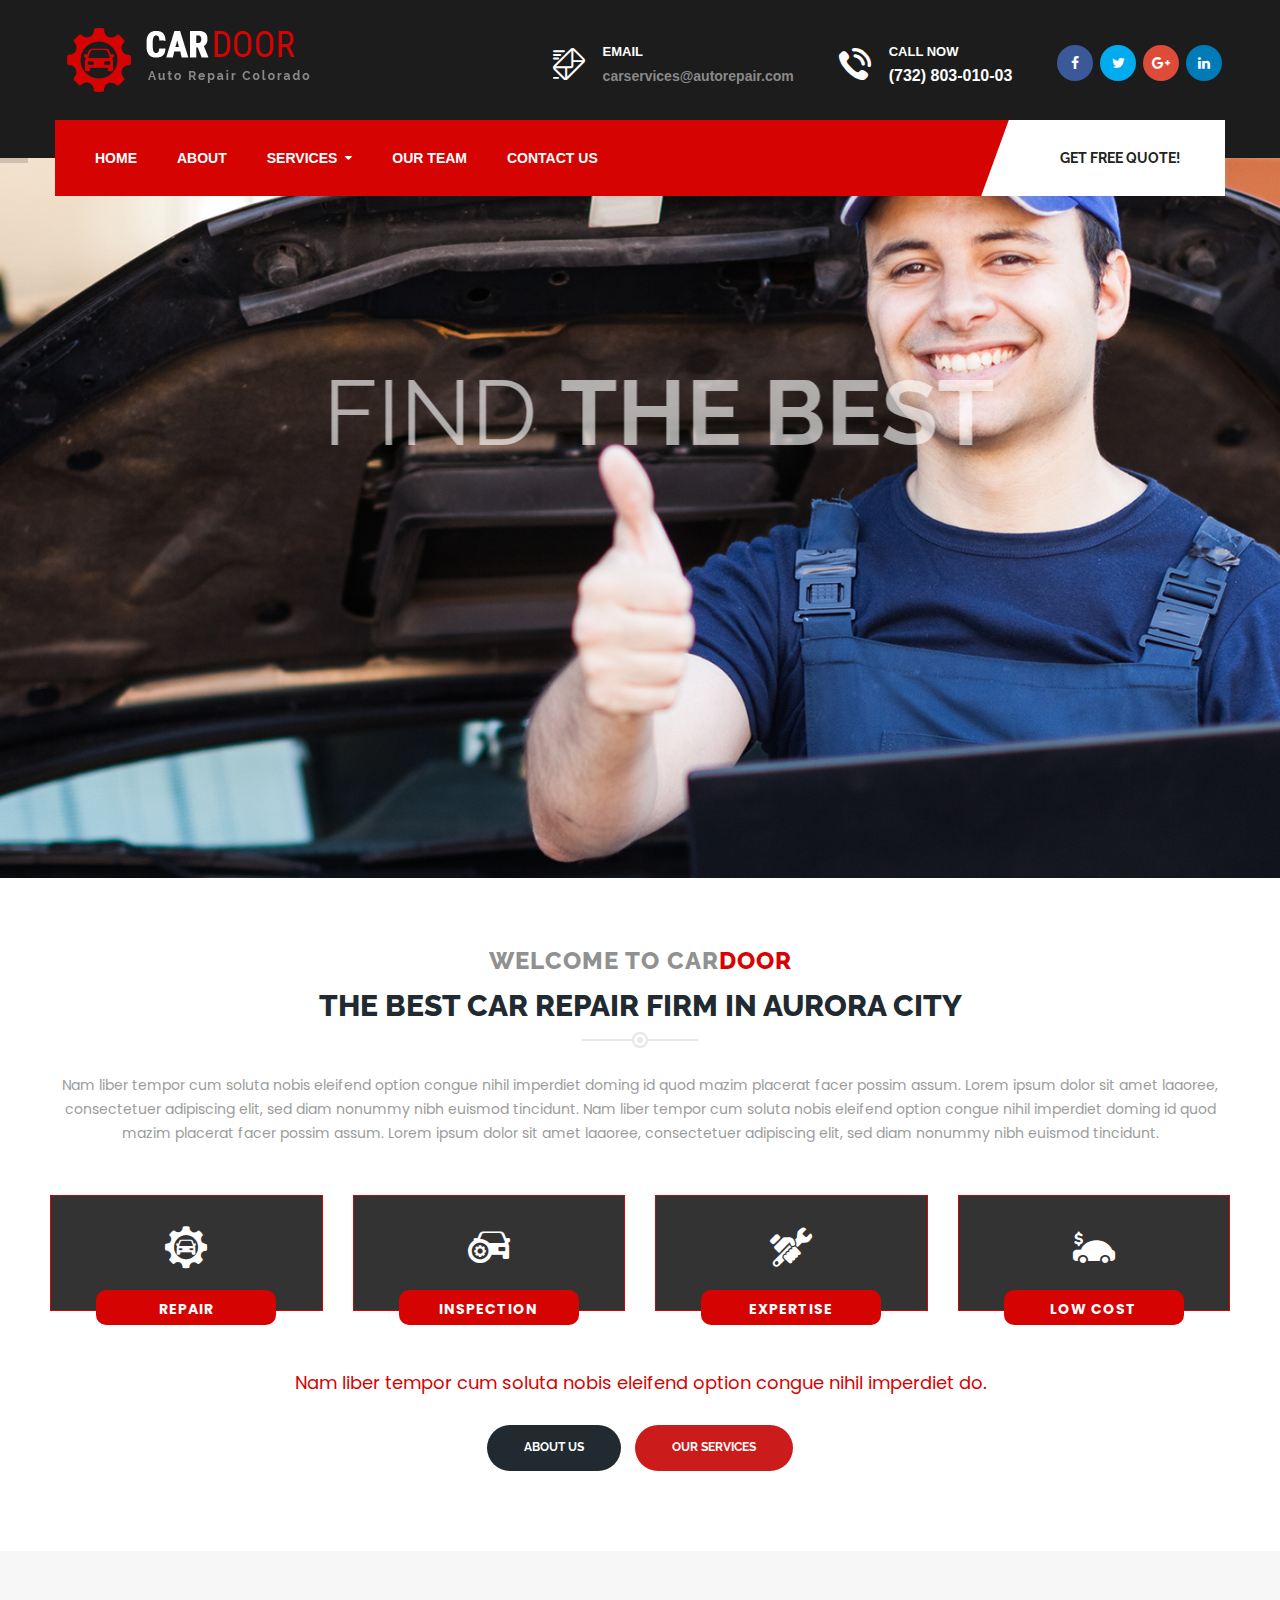
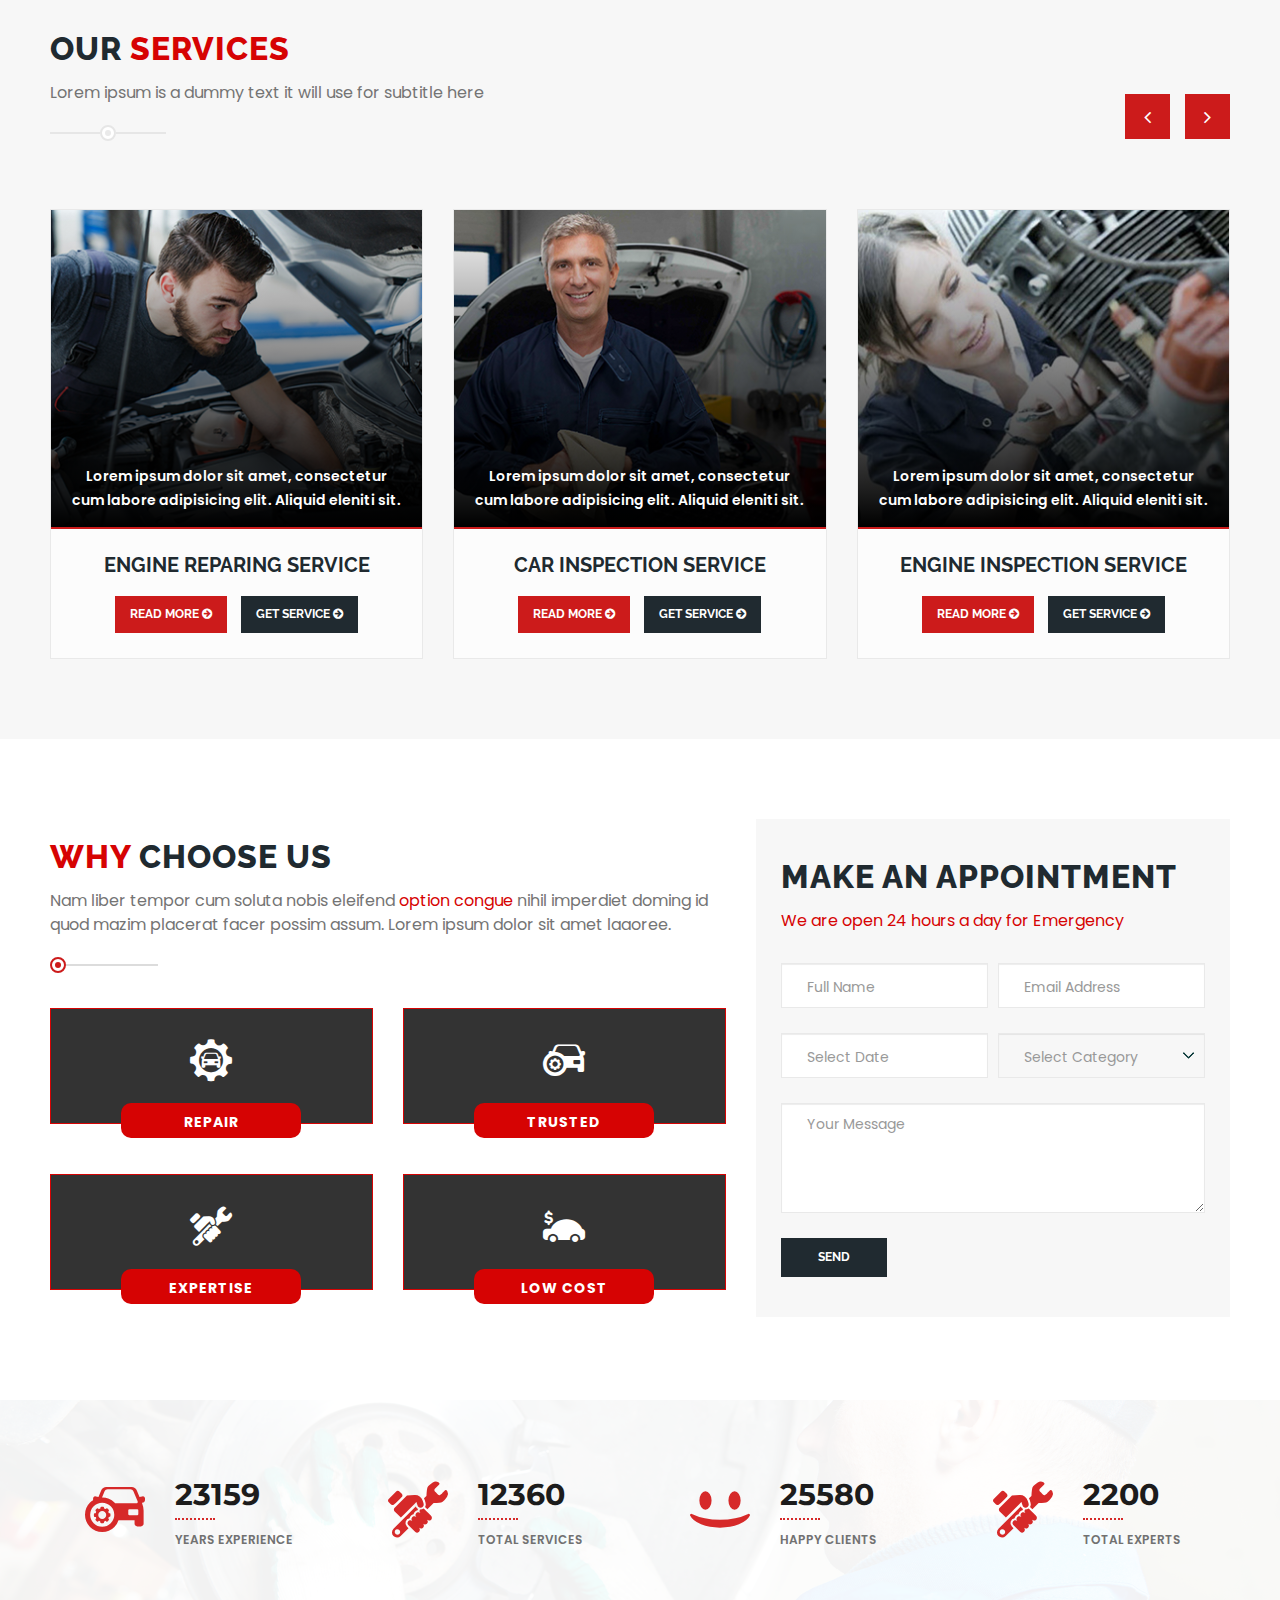
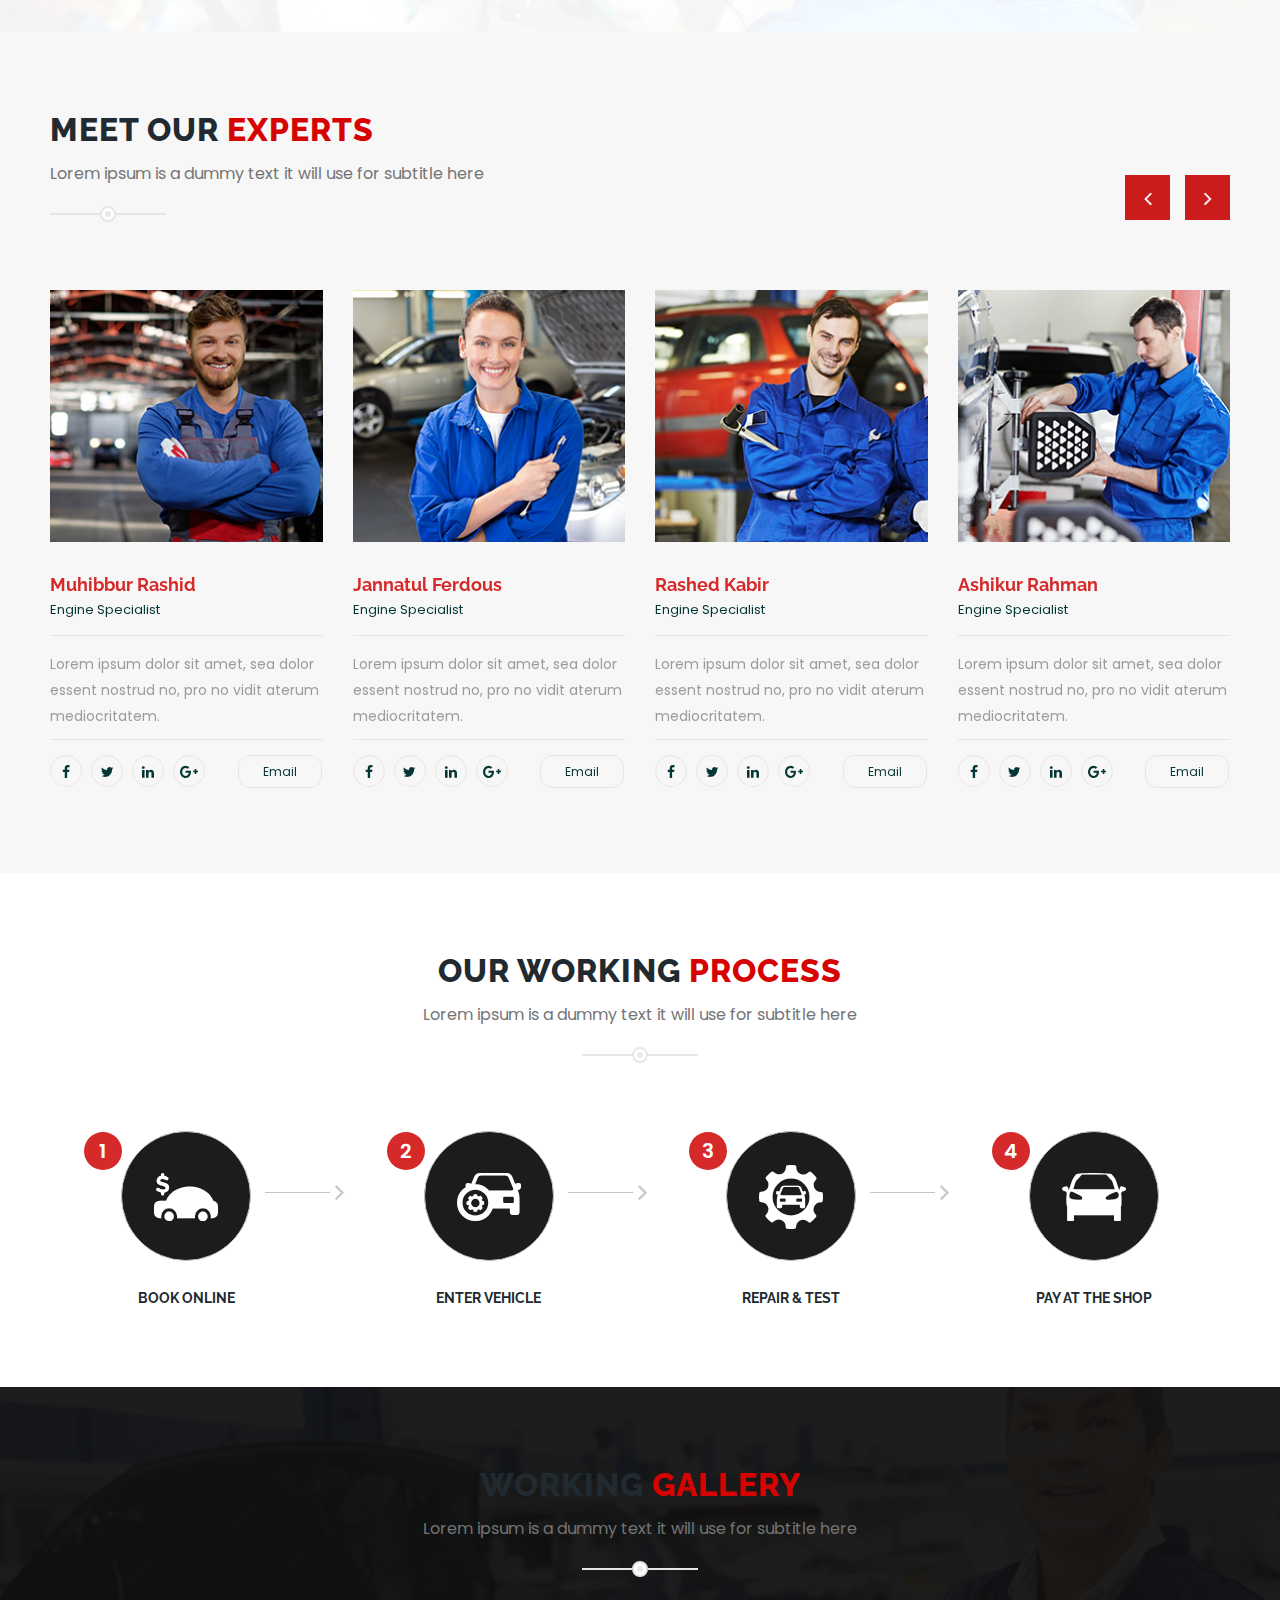
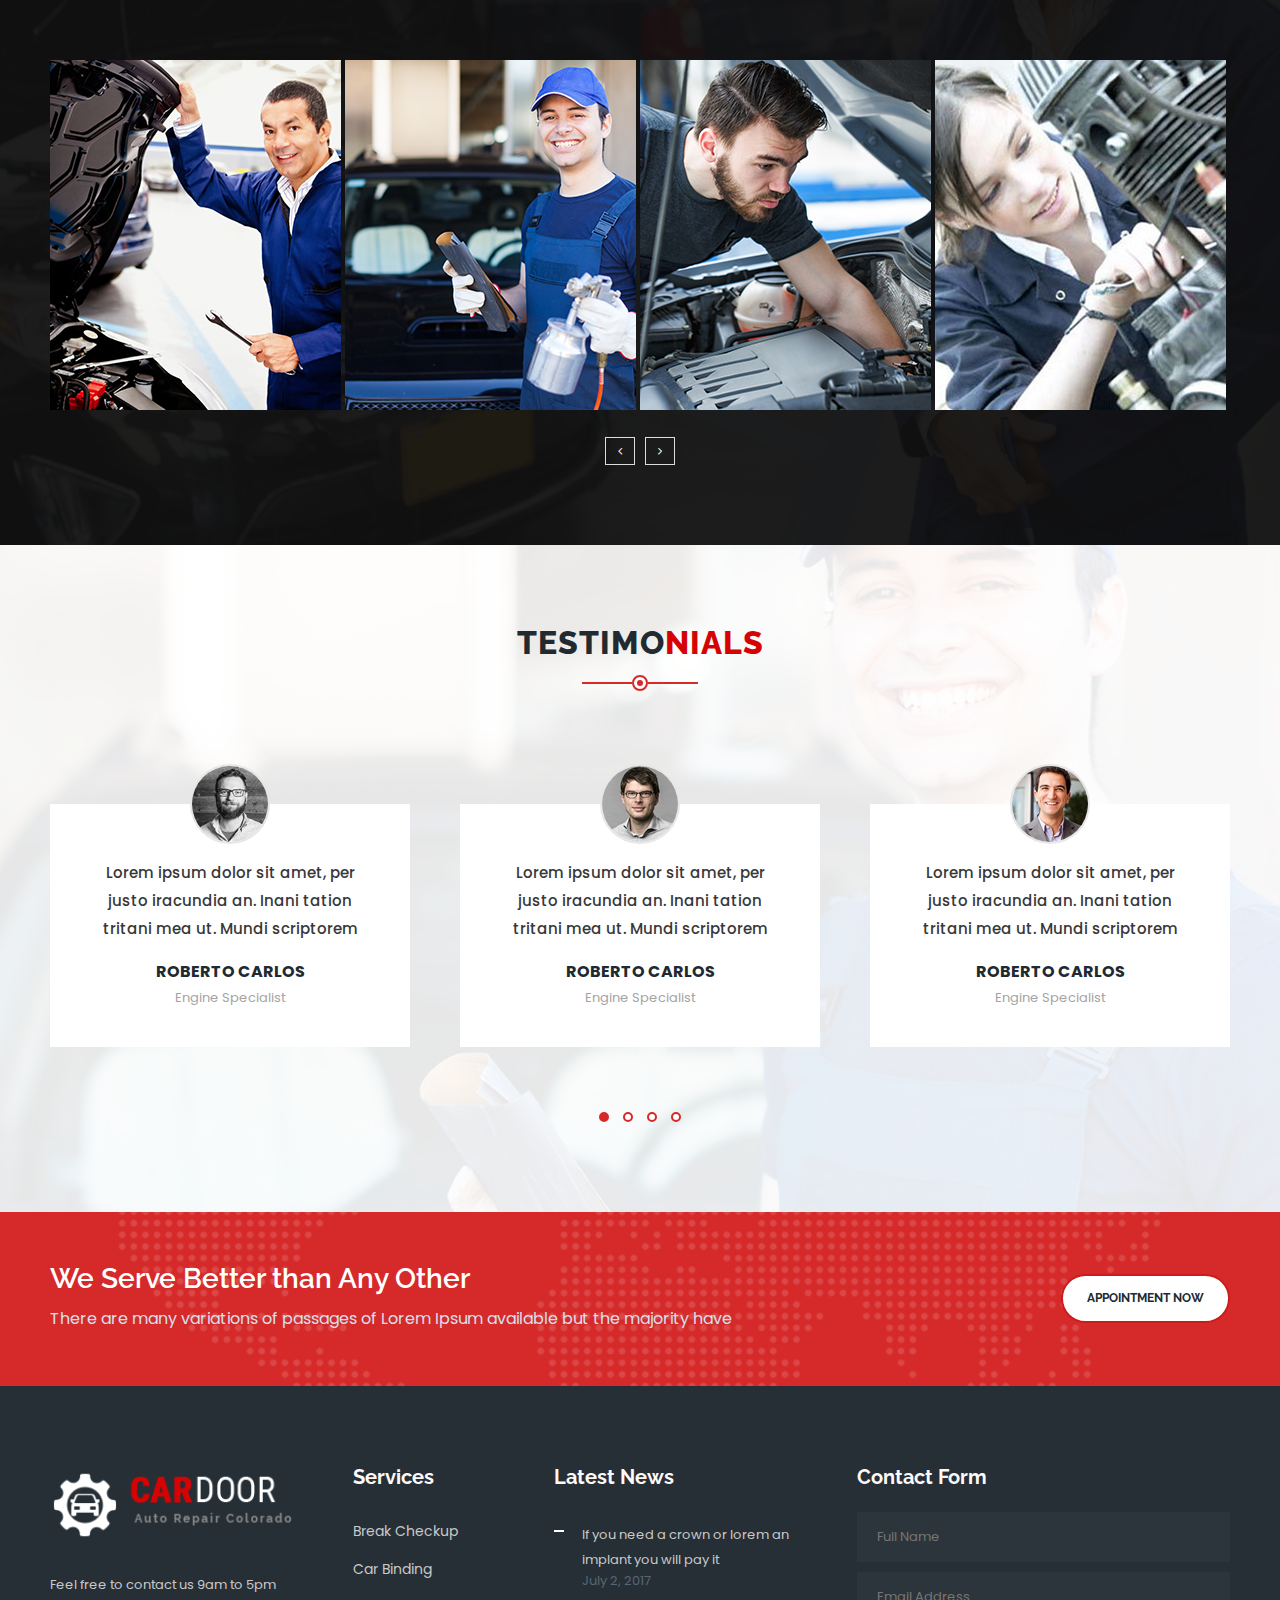
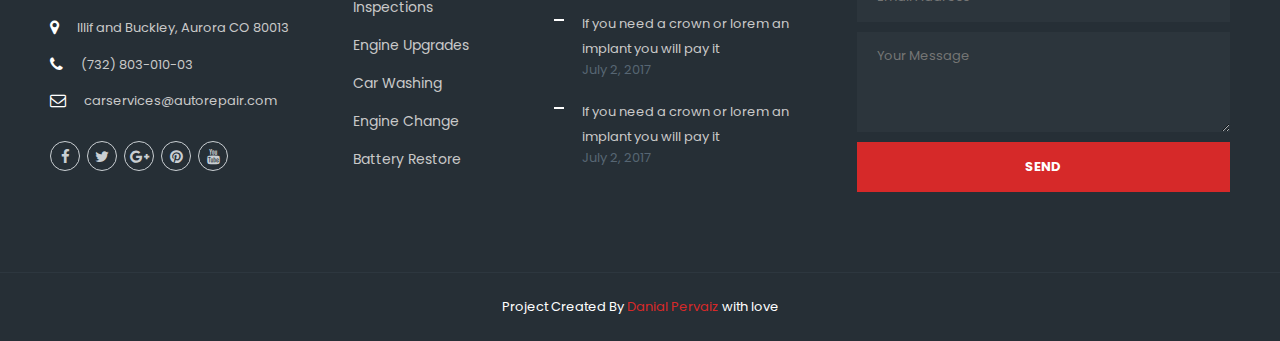
<file: index.html>
<!DOCTYPE html>
<html lang="en">

<head>
    <meta charset="UTF-8">
    <title>Car Repair Shop - Best Car Repair Shop in Aurora Colorado</title>
    <meta name="viewport" content="width=device-width, initial-scale=1">
    <!-- custom stylesheets and libraries -->
    <link rel="stylesheet" href="css/style.css">
    <link rel="stylesheet" href="css/bootstrap-margin-padding.css">
    <link rel="stylesheet" href="css/responsive.css">
</head>
<body class="page-wrapper">
    <!-- navigation section -->
    <header class="header-style-two">
        <div class="header-top">
            <div class="auto-container clearfix">
                <div class="logo">
                    <a href="index.html"><img src="img/resources/logo.png" alt="Car Door">
                    </a>
                </div>
                <div class="info-outer">
                    <div class="info-box">
                        <div class="icon"><span class="flaticon-interface"></span>
                        </div>
                        <strong>EMAIL</strong>
                        <a href="mailt:companyname@mail.com">carservices@autorepair.com</a>
                    </div>
                    <!--Info Box-->
                    <div class="info-box">
                        <div class="icon"><span class="flaticon-phone-call"></span>
                        </div>
                        <strong>Call Now</strong>
                        <a class="phone" href="#">(732) 803-010-03</a>
                    </div>
                    <div class="info-box social-box">
                        <div class="social-links clearfix">
                            <a href="#" class="facebook img-circle"><span class="fa fa-facebook-f"></span></a>
                            <a href="#" class="twitter img-circle"><span class="fa fa-twitter"></span></a>
                            <a href="#" class="google-plus img-circle"><span class="fa fa-google-plus"></span></a>
                            <a href="#" class="linkedin img-circle"><span class="fa fa-linkedin"></span></a>
                        </div>
                    </div>
                </div>
            </div>
        </div>
        <div class="lower-part">
            <div class="auto-container clearfix">
                <div class="outer-box clearfix">
                    <div class="btn-box">
                        <a href="#" class="theme-btn" data-toggle="modal" data-target="#donate-popup">GET FREE QUOTE!</a>
                    </div>
                    <nav class="main-menu">
                        <div class="navbar-header">
                            <button type="button" class="navbar-toggle" data-toggle="collapse" data-target=".navbar-collapse">
                                <span class="icon-bar"></span>
                                <span class="icon-bar"></span>
                                <span class="icon-bar"></span>
                            </button>
                        </div>
                        <div class="navbar-collapse collapse clearfix">
                            <ul class="navigation">
                                <li><a href="index.html">Home</a></li>
                                <li><a href="about.html">About</a></li>
                                <li class="dropdown">
                                   <a>Services</a>
                                    <ul>
                                        <li>
                                            <a href="services.html">Services</a>
                                        </li>
                                        <li>
                                            <a href="service-details.html">Service Details</a>
                                        </li>
                                    </ul>
                                </li>
                                <li>
                                    <a href="team.html">Our Team</a>
                                </li>
                                <li><a href="contact.html">Contact Us</a>
                                </li>
                            </ul>
                        </div>
                    </nav>
                </div>
            </div>
        </div>
    </header>
    <!--Main Slider-->
    <section class="main-slider revolution-slider">
        <div class="tp-banner-container">
            <div class="tp-banner">
                <ul>
                    <li data-transition="fade" data-slotamount="1" data-masterspeed="1000" data-thumb="img/slides/1.jpg" data-saveperformance="off">
                        <img src="img/slides/1.jpg" alt="" data-bgposition="center top" data-bgfit="cover" data-bgrepeat="no-repeat">

                        <div class="tp-caption sfr sfb tp-resizeme" data-x="center" data-hoffset="0" data-y="center" data-voffset="-110" data-speed="1500" data-start="1000" data-easing="easeOutExpo" data-splitin="none" data-splitout="none" data-elementdelay="0.01" data-endelementdelay="0.3" data-endspeed="1200" data-endeasing="Power4.easeIn">
                            <h1><span class="normal-font">Find <strong>The Best</strong></span></h1>
                        </div>

                        <div class="tp-caption sfl sfb tp-resizeme" data-x="center" data-hoffset="0" data-y="center" data-voffset="-20" data-speed="1500" data-start="1500" data-easing="easeOutExpo" data-splitin="none" data-splitout="none" data-elementdelay="0.01" data-endelementdelay="0.3" data-endspeed="1200" data-endeasing="Power4.easeIn">
                            <h3 class="bg-color">We are the best car repair company in your town</h3>
                        </div>

                        <div class="tp-caption sfl sfb tp-resizeme text-center" data-x="center" data-hoffset="0" data-y="center" data-voffset="50" data-speed="1500" data-start="2000" data-easing="easeOutExpo" data-splitin="none" data-splitout="none" data-elementdelay="0.01" data-endelementdelay="0.3" data-endspeed="1200" data-endeasing="Power4.easeIn">
                            <div class="text">
                                The best auto repair in colorado. feel free to come to our garage or contact us
                            </div>
                        </div>

                        <div class="tp-caption sfr sfb tp-resizeme" data-x="center" data-hoffset="0" data-y="center" data-voffset="130" data-speed="1500" data-start="2000" data-easing="easeOutExpo" data-splitin="none" data-splitout="none" data-elementdelay="0.01" data-endelementdelay="0.3" data-endspeed="1200" data-endeasing="Power4.easeIn"><a href="#" class="thm-btn inverse mr-10">Call us Today</a><a href="#" class="thm-btn">Learn More</a>
                        </div>
                    </li>

                    <li data-transition="slidedown" data-slotamount="1" data-masterspeed="1000" data-thumb="img/slides/2.jpg" data-saveperformance="off">
                        <img src="img/slides/2.jpg" alt="" data-bgposition="center top" data-bgfit="cover" data-bgrepeat="no-repeat">

                        <div class="tp-caption sfl sfb tp-resizeme" data-x="center" data-hoffset="0" data-y="center" data-voffset="-120" data-speed="1500" data-start="500" data-easing="easeOutExpo" data-splitin="none" data-splitout="none" data-elementdelay="0.01" data-endelementdelay="0.3" data-endspeed="1200" data-endeasing="Power4.easeIn">
                            <h2 class="normal-font"><span>The best</span> <strong class="color-theme">car</strong> <strong>repair</strong></h2>
                        </div>

                        <div class="tp-caption sfr sfb tp-resizeme" data-x="center" data-hoffset="0" data-y="center" data-voffset="-30" data-speed="1500" data-start="1000" data-easing="easeOutExpo" data-splitin="none" data-splitout="none" data-elementdelay="0.01" data-endelementdelay="0.3" data-endspeed="1200" data-endeasing="Power4.easeIn">
                            <h2><span class="color-theme">sevice</span> in your town</h2>
                        </div>

                        <div class="tp-caption sfl sfb tp-resizeme" data-x="center" data-hoffset="0" data-y="center" data-voffset="50" data-speed="1500" data-start="1500" data-easing="easeOutExpo" data-splitin="none" data-splitout="none" data-elementdelay="0.01" data-endelementdelay="0.3" data-endspeed="1200" data-endeasing="Power4.easeIn">
                            <h4>We Serve Better than Any Other</h4>
                        </div>

                        <div class="tp-caption sfr sfb tp-resizeme" data-x="center" data-hoffset="0" data-y="center" data-voffset="120" data-speed="1500" data-start="2000" data-easing="easeOutExpo" data-splitin="none" data-splitout="none" data-elementdelay="0.01" data-endelementdelay="0.3" data-endspeed="1200" data-endeasing="Power4.easeIn"><a href="#" class="thm-btn inverse mr-10">Call us Today</a><a href="#" class="thm-btn">Learn More</a>
                        </div>
                    </li>
                </ul>
            </div>
        </div>
    </section>

    <section class="welcome-section pt-70 pb-80">
        <div class="container">
            <div class="row">
                <div class="col-md-12">
                    <div class="full-sec-content text-center mt-md-30">
                        <div class="sec-title mb-20">
                            <h2 class="sub-title">Welcome to Car<span class="color-theme">Door</span></h2>
                            <h1 class="title">The Best car repair firm in Aurora City</h1>
                            <span class="decor">
                                <span class="inner"></span>
                            </span>
                        </div>
                        <p class="mb-30">Nam liber tempor cum soluta nobis eleifend option congue nihil imperdiet doming id quod mazim placerat facer possim assum. Lorem ipsum dolor sit amet laaoree, consectetuer adipiscing elit, sed diam nonummy nibh euismod tincidunt. Nam liber tempor cum soluta nobis eleifend option congue nihil imperdiet doming id quod mazim placerat facer possim assum. Lorem ipsum dolor sit amet laaoree, consectetuer adipiscing elit, sed diam nonummy nibh euismod tincidunt.</p>
                        <div class="welcome-feature mt-50 mb-50 mb-xxs-0">
                            <div class="row">
                                <div class="col-sm-6 col-md-3">
                                    <div class="welcome-iconbox bg1 mb-sm-40">
                                        <div class="content">
                                            <i class="flaticon-car-settings"></i>
                                            <div class="overlay-content">
                                                <p>Lorem ipsum dolor sit amet, consectetur adipisicing.</p>
                                            </div>
                                            <div class="details">
                                                <a href="#">Repair</a>
                                            </div>
                                        </div>
                                    </div>
                                </div>
                                <div class="col-sm-6 col-md-3">
                                    <div class="welcome-iconbox bg2 mb-sm-40">
                                        <div class="content">
                                            <i class="flaticon-car-secure"></i>
                                            <div class="overlay-content">
                                                <p>Lorem ipsum dolor sit amet, consectetur adipisicing.</p>
                                            </div>
                                            <div class="details">
                                                <a href="#">Inspection</a>
                                            </div>
                                        </div>
                                    </div>
                                </div>
                                <div class="col-sm-6 col-md-3">
                                    <div class="welcome-iconbox bg3 mb-sm-40">
                                        <div class="content">
                                            <i class="flaticon-hand-holding-wrench"></i>
                                            <div class="overlay-content">
                                                <p>Lorem ipsum dolor sit amet, consectetur adipisicing.</p>
                                            </div>
                                            <div class="details">
                                                <a href="#">Expertise</a>
                                            </div>
                                        </div>
                                    </div>
                                </div>
                                <div class="col-sm-6 col-md-3">
                                    <div class="welcome-iconbox bg4 mb-sm-40">
                                        <div class="content">
                                            <i class="flaticon-car-with-dollar-sign-on-top"></i>
                                            <div class="overlay-content">
                                                <p>Lorem ipsum dolor sit amet, consectetur adipisicing.</p>
                                            </div>
                                            <div class="details">
                                                <a href="#">Low Cost</a>
                                            </div>
                                        </div>
                                    </div>
                                </div>
                            </div>
                        </div>
                        <p class="color-theme mb-30 pt-10" style="font-size: 18px;">Nam liber tempor cum soluta nobis eleifend option congue nihil imperdiet do.</p>
                        <a href="#" class="thm-btn btn-black mr-10 mb-xxs-10">About Us</a>
                        <a href="#" class="thm-btn">Our Services</a>
                    </div>
                </div>
            </div>
        </div>
    </section>

    <section class="service-section sec-padding" data-bg-color="#f7f7f7">
        <div class="container">
            <div class="sec-title text-left">
                <h2>Our <span class="color-theme">Services</span></h2>
                <p>Lorem ipsum is a dummy text it will use for subtitle here</p>
                <span class="decor"><span class="inner"></span></span>
            </div>
            <div class="row">
                <div class="col-md-12">
                    <div class="service-content services-carousel owl-carousel owl-theme">
                        <div class="item">
                            <div class="service-box">
                                <div class="img-thumb">
                                    <img src="img/services/b1.jpg" alt="">
                                    <div class="overlay">
                                        <p class="text">Lorem ipsum dolor sit amet, consectetur cum labore adipisicing elit. Aliquid eleniti sit.</p>
                                        <a class="value" href="#"> Start From <span class="service-price">$45</span></a>
                                    </div>
                                </div>
                                <div class="content">
                                    <h4 class="title"><a href="#">Engine Reparing Service</a></h4>
                                    <a href="#" class="thm-btn flat-btn mr-10">read more <i class="fa fa-arrow-circle-right"></i></a>
                                    <a href="#" class="thm-btn btn-black flat-btn">get service <i class="fa fa-arrow-circle-right"></i></a>
                                </div>
                            </div>
                        </div>
                        <div class="item">
                            <div class="service-box">
                                <div class="img-thumb">
                                    <img src="img/services/b2.jpg" alt="">
                                    <div class="overlay">
                                        <p class="text">Lorem ipsum dolor sit amet, consectetur cum labore adipisicing elit. Aliquid eleniti sit.</p>
                                        <a class="value" href="#"> Start From <span class="service-price">$45</span></a>
                                    </div>
                                </div>
                                <div class="content">
                                    <h4 class="title"><a href="#">Car Inspection Service</a></h4>
                                    <a href="#" class="thm-btn flat-btn mr-10">read more <i class="fa fa-arrow-circle-right"></i></a>
                                    <a href="#" class="thm-btn btn-black flat-btn">get service <i class="fa fa-arrow-circle-right"></i></a>
                                </div>
                            </div>
                        </div>
                        <div class="item">
                            <div class="service-box">
                                <div class="img-thumb">
                                    <img src="img/services/b3.jpg" alt="">
                                    <div class="overlay">
                                        <p class="text">Lorem ipsum dolor sit amet, consectetur cum labore adipisicing elit. Aliquid eleniti sit.</p>
                                        <a class="value" href="#"> Start From <span class="service-price">$45</span></a>
                                    </div>
                                </div>
                                <div class="content">
                                    <h4 class="title"><a href="#">Engine Inspection Service</a></h4>
                                    <a href="#" class="thm-btn flat-btn mr-10">read more <i class="fa fa-arrow-circle-right"></i></a>
                                    <a href="#" class="thm-btn btn-black flat-btn">get service <i class="fa fa-arrow-circle-right"></i></a>
                                </div>
                            </div>
                        </div>
                        <div class="item">
                            <div class="service-box">
                                <div class="img-thumb">
                                    <img src="img/services/b4.jpg" alt="">
                                    <div class="overlay">
                                        <p class="text">Lorem ipsum dolor sit amet, consectetur cum labore adipisicing elit. Aliquid eleniti sit.</p>
                                        <a class="value" href="#"> Start From <span class="service-price">$45</span></a>
                                    </div>
                                </div>
                                <div class="content">
                                    <h4 class="title"><a href="#">Wheel Changing Service</a></h4>
                                    <a href="#" class="thm-btn flat-btn mr-10">read more <i class="fa fa-arrow-circle-right"></i></a>
                                    <a href="#" class="thm-btn btn-black flat-btn">get service <i class="fa fa-arrow-circle-right"></i></a>
                                </div>
                            </div>
                        </div>
                    </div>
                </div>
            </div>
        </div>
    </section>

    <section class="sec-padding pb-60">
        <div class="container">
            <div class="row">
                <div class="col-lg-7 col-md-12">
                    <div class="sec-title style-two sm-text-center mb-20">
                        <h2 class="mt-20"><span class="color-theme">Why</span> Choose Us</h2>
                        <p class="mb-20">Nam liber tempor cum soluta nobis eleifend <span class="color-theme">option congue</span> nihil imperdiet doming id quod mazim placerat facer possim assum. Lorem ipsum dolor sit amet laaoree. </p>
                        <span class="decor">
                            <span class="inner"></span>
                        </span>
                    </div>
                    <div class="welcome-feature mt-30">
                        <div class="row">
                            <div class="col-sm-6 col-md-6">
                                <div class="welcome-iconbox bg1 mb-50">
                                    <div class="content">
                                        <i class="flaticon-car-settings"></i>
                                        <div class="overlay-content">
                                            <p>Lorem ipsum dolor sit amet, consectetur adipisicing.</p>
                                        </div>
                                        <div class="details">
                                            <a href="#">Repair</a>
                                        </div>
                                    </div>
                                </div>
                            </div>
                            <div class="col-sm-6 col-md-6">
                                <div class="welcome-iconbox bg2 mb-50">
                                    <div class="content">
                                        <i class="flaticon-car-secure"></i>
                                        <div class="overlay-content">
                                            <p>Lorem ipsum dolor sit amet, consectetur adipisicing.</p>
                                        </div>
                                        <div class="details">
                                            <a href="#">Trusted</a>
                                        </div>
                                    </div>
                                </div>
                            </div>
                            <div class="col-sm-6 col-md-6">
                                <div class="welcome-iconbox bg3 mb-50">
                                    <div class="content">
                                        <i class="flaticon-hand-holding-wrench"></i>
                                        <div class="overlay-content">
                                            <p>Lorem ipsum dolor sit amet, consectetur adipisicing.</p>
                                        </div>
                                        <div class="details">
                                            <a href="#">Expertise</a>
                                        </div>
                                    </div>
                                </div>
                            </div>
                            <div class="col-sm-6 col-md-6">
                                <div class="welcome-iconbox bg4 mb-50">
                                    <div class="content">
                                        <i class="flaticon-car-with-dollar-sign-on-top"></i>
                                        <div class="overlay-content">
                                            <p>Lorem ipsum dolor sit amet, consectetur adipisicing.</p>
                                        </div>
                                        <div class="details">
                                            <a href="#">Low Cost</a>
                                        </div>
                                    </div>
                                </div>
                            </div>
                        </div>
                    </div>
                </div>
                <div class="col-lg-5 col-md-12">
                    <form class="appointment-form mt-md-30" action="http://wp1.themexlab.com/html2/car-door-html/inc/sendemail.php">
                        <div class="sec-title style-two mb-30">
                            <h2 class="">Make An <span class="color-black">Appointment</span></h2>
                            <p class="color-theme">We are open 24 hours a day for Emergency</p>
                        </div>
                        <div class="row">
                            <div class="col-sm-6 pr-5 pr-xs-15">
                                <div class="form-group">
                                    <input class="form-control" type="text" name="name" placeholder="Full Name">
                                </div>
                            </div>
                            <div class="col-sm-6 pl-5 pl-xs-15">
                                <div class="form-group">
                                    <input class="form-control" type="text" name="email" placeholder="Email Address">
                                </div>
                            </div>
                            <div class="col-sm-6 pr-5 pr-xs-15">
                                <div class="form-group">
                                    <input class="form-control date-picker" type="text" placeholder="Select Date" name="date">
                                </div>
                            </div>
                            <div class="col-sm-6 pl-5 pl-xs-15">
                                <div class="form-group">
                                    <select class="form-control" name="category">
                                        <option value="" selected="selected">Select Category</option>
                                        <option value="General Motors">Car Inspection</option>
                                        <option value="Land Rover">Brakes Service</option>
                                        <option value="Lexus">Engine Inspection</option>
                                        <option value="Lincoln">Engine Upgrade</option>
                                        <option value="Lincoln">Wheel Changing</option>
                                    </select>
                                </div>
                            </div>
                            <div class="col-sm-12">
                                <div class="form-group">
                                    <textarea class="form-control" name="message" placeholder="Your Message"></textarea>
                                </div>
                            </div>
                        </div>
                        <button class="thm-btn btn-black flat-btn" type="submit">Send</button>
                    </form>
                </div>
            </div>
        </div>
    </section>

    <section class="fact-counter-wrapper fact-counter-style2 sec-padding">
        <div class="container">
            <div class="row">
                <div class="col-sm-6 col-md-3 sm-text-center">
                    <div class="single-fact mb-sm-30">
                        <div class="icon-box">
                            <i class="flaticon-car-secure"></i>
                        </div>
                        <span class="timer" data-from="10" data-to="23159" data-speed="1800" data-refresh-interval="50">23159</span>
                        <p>Years Experience</p>
                    </div>
                </div>
                <div class="col-sm-6 col-md-3 sm-text-center">
                    <div class="single-fact mb-sm-30">
                        <div class="icon-box">
                            <i class="flaticon-hand-holding-wrench"></i>
                        </div>
                        <span class="timer" data-from="10" data-to="12360" data-speed="2000" data-refresh-interval="50">12360</span>
                        <p>Total Services</p>
                    </div>
                </div>
                <div class="col-sm-6 col-md-3 sm-text-center">
                    <div class="single-fact mb-sm-30">
                        <div class="icon-box">
                            <i class="flaticon-smile"></i>
                        </div>
                        <span class="timer" data-from="10" data-to="25580" data-speed="1600" data-refresh-interval="50">25580</span>
                        <p>Happy Clients</p>
                    </div>
                </div>
                <div class="col-sm-6 col-md-3 sm-text-center">
                    <div class="single-fact mb-sm-30">
                        <div class="icon-box">
                            <i class="flaticon-hand-holding-wrench"></i>
                        </div>
                        <span class="timer" data-from="10" data-to="2200" data-speed="2400" data-refresh-interval="50">2200</span>
                        <p>Total Experts</p>
                    </div>
                </div>
            </div>
        </div>
    </section>

    <section class="sec-padding meet-doctors" data-bg-color="#f7f7f7">
        <div class="container">
            <div class="sec-title text-left">
                <h2>Meet Our <span class="color-theme">Experts</span></h2>
                <p>Lorem ipsum is a dummy text it will use for subtitle here</p>
                <span class="decor"><span class="inner"></span></span>
            </div>
            <div class="clearfix">
                <div class="team-carousel team-members owl-carousel owl-theme">
                    <div class="item">
                        <div class="single-team-member">
                            <div class="img-box">
                                <img src="img/team/1.jpg" alt="">
                                <div class="overlay">
                                    <div class="box">
                                        <div class="content">
                                            <ul>
                                                <li><a href="team-details.html"><i class="fa fa-link"></i></a>
                                                </li>
                                            </ul>
                                        </div>
                                    </div>
                                </div>
                            </div>
                            <h3>Muhibbur Rashid</h3>
                            <span>Engine Specialist</span>
                            <p>Lorem ipsum dolor sit amet, sea dolor essent nostrud no, pro no vidit aterum mediocritatem.</p>
                            <div class="team-contact-info">
                                <ul class="team-social list-inline">
                                    <li><a href="#"><i class="fa fa-facebook"></i></a>
                                    </li>
                                    <li><a href="#"><i class="fa fa-twitter"></i></a>
                                    </li>
                                    <li><a href="#"><i class="fa fa-linkedin"></i></a>
                                    </li>
                                    <li><a href="#"><i class="fa fa-google-plus"></i></a>
                                    </li>
                                </ul>
                                <a class="btn-mail" href="#">Email</a>
                            </div>
                        </div>
                    </div>
                    <div class="item">
                        <div class="single-team-member">
                            <div class="img-box">
                                <img src="img/team/2.jpg" alt="">
                                <div class="overlay">
                                    <div class="box">
                                        <div class="content">
                                            <ul>
                                                <li><a href="team-details.html"><i class="fa fa-link"></i></a>
                                                </li>
                                            </ul>
                                        </div>
                                    </div>
                                </div>
                            </div>
                            <h3>Jannatul Ferdous</h3>
                            <span>Engine Specialist</span>
                            <p>Lorem ipsum dolor sit amet, sea dolor essent nostrud no, pro no vidit aterum mediocritatem.</p>
                            <div class="team-contact-info">
                                <ul class="team-social list-inline">
                                    <li><a href="#"><i class="fa fa-facebook"></i></a>
                                    </li>
                                    <li><a href="#"><i class="fa fa-twitter"></i></a>
                                    </li>
                                    <li><a href="#"><i class="fa fa-linkedin"></i></a>
                                    </li>
                                    <li><a href="#"><i class="fa fa-google-plus"></i></a>
                                    </li>
                                </ul>
                                <a class="btn-mail" href="#">Email</a>
                            </div>
                        </div>
                    </div>
                    <div class="item">
                        <div class="single-team-member">
                            <div class="img-box">
                                <img src="img/team/3.jpg" alt="">
                                <div class="overlay">
                                    <div class="box">
                                        <div class="content">
                                            <ul>
                                                <li><a href="team-details.html"><i class="fa fa-link"></i></a>
                                                </li>
                                            </ul>
                                        </div>
                                    </div>
                                </div>
                            </div>
                            <h3>Rashed Kabir</h3>
                            <span>Engine Specialist</span>
                            <p>Lorem ipsum dolor sit amet, sea dolor essent nostrud no, pro no vidit aterum mediocritatem.</p>
                            <div class="team-contact-info">
                                <ul class="team-social list-inline">
                                    <li><a href="#"><i class="fa fa-facebook"></i></a>
                                    </li>
                                    <li><a href="#"><i class="fa fa-twitter"></i></a>
                                    </li>
                                    <li><a href="#"><i class="fa fa-linkedin"></i></a>
                                    </li>
                                    <li><a href="#"><i class="fa fa-google-plus"></i></a>
                                    </li>
                                </ul>
                                <a class="btn-mail" href="#">Email</a>
                            </div>
                        </div>
                    </div>
                    <div class="item">
                        <div class="single-team-member">
                            <div class="img-box">
                                <img src="img/team/4.jpg" alt="">
                                <div class="overlay">
                                    <div class="box">
                                        <div class="content">
                                            <ul>
                                                <li><a href="team-details.html"><i class="fa fa-link"></i></a>
                                                </li>
                                            </ul>
                                        </div>
                                    </div>
                                </div>
                            </div>
                            <h3>Ashikur Rahman</h3>
                            <span>Engine Specialist</span>
                            <p>Lorem ipsum dolor sit amet, sea dolor essent nostrud no, pro no vidit aterum mediocritatem.</p>
                            <div class="team-contact-info">
                                <ul class="team-social list-inline">
                                    <li><a href="#"><i class="fa fa-facebook"></i></a>
                                    </li>
                                    <li><a href="#"><i class="fa fa-twitter"></i></a>
                                    </li>
                                    <li><a href="#"><i class="fa fa-linkedin"></i></a>
                                    </li>
                                    <li><a href="#"><i class="fa fa-google-plus"></i></a>
                                    </li>
                                </ul>
                                <a class="btn-mail" href="#">Email</a>
                            </div>
                        </div>
                    </div>
                    <div class="item">
                        <div class="single-team-member">
                            <div class="img-box">
                                <img src="img/team/1.jpg" alt="">
                                <div class="overlay">
                                    <div class="box">
                                        <div class="content">
                                            <ul>
                                                <li><a href="team-details.html"><i class="fa fa-link"></i></a>
                                                </li>
                                            </ul>
                                        </div>
                                    </div>
                                </div>
                            </div>
                            <h3>Muhibbur Rashid</h3>
                            <span>Engine Specialist</span>
                            <p>Lorem ipsum dolor sit amet, sea dolor essent nostrud no, pro no vidit aterum mediocritatem.</p>
                            <div class="team-contact-info">
                                <ul class="team-social list-inline">
                                    <li><a href="#"><i class="fa fa-facebook"></i></a>
                                    </li>
                                    <li><a href="#"><i class="fa fa-twitter"></i></a>
                                    </li>
                                    <li><a href="#"><i class="fa fa-linkedin"></i></a>
                                    </li>
                                    <li><a href="#"><i class="fa fa-google-plus"></i></a>
                                    </li>
                                </ul>
                                <a class="btn-mail" href="#">Email</a>
                            </div>
                        </div>
                    </div>
                    <div class="item">
                        <div class="single-team-member">
                            <div class="img-box">
                                <img src="img/team/2.jpg" alt="">
                                <div class="overlay">
                                    <div class="box">
                                        <div class="content">
                                            <ul>
                                                <li><a href="team-details.html"><i class="fa fa-link"></i></a>
                                                </li>
                                            </ul>
                                        </div>
                                    </div>
                                </div>
                            </div>
                            <h3>Jannatul Ferdous</h3>
                            <span>Engine Specialist</span>
                            <p>Lorem ipsum dolor sit amet, sea dolor essent nostrud no, pro no vidit aterum mediocritatem.</p>
                            <div class="team-contact-info">
                                <ul class="team-social list-inline">
                                    <li><a href="#"><i class="fa fa-facebook"></i></a>
                                    </li>
                                    <li><a href="#"><i class="fa fa-twitter"></i></a>
                                    </li>
                                    <li><a href="#"><i class="fa fa-linkedin"></i></a>
                                    </li>
                                    <li><a href="#"><i class="fa fa-google-plus"></i></a>
                                    </li>
                                </ul>
                                <a class="btn-mail" href="#">Email</a>
                            </div>
                        </div>
                    </div>
                    <div class="item">
                        <div class="single-team-member">
                            <div class="img-box">
                                <img src="img/team/3.jpg" alt="">
                                <div class="overlay">
                                    <div class="box">
                                        <div class="content">
                                            <ul>
                                                <li><a href="team-details.html"><i class="fa fa-link"></i></a>
                                                </li>
                                            </ul>
                                        </div>
                                    </div>
                                </div>
                            </div>
                            <h3>Rashed Kabir</h3>
                            <span>Engine Specialist</span>
                            <p>Lorem ipsum dolor sit amet, sea dolor essent nostrud no, pro no vidit aterum mediocritatem.</p>
                            <div class="team-contact-info">
                                <ul class="team-social list-inline">
                                    <li><a href="#"><i class="fa fa-facebook"></i></a>
                                    </li>
                                    <li><a href="#"><i class="fa fa-twitter"></i></a>
                                    </li>
                                    <li><a href="#"><i class="fa fa-linkedin"></i></a>
                                    </li>
                                    <li><a href="#"><i class="fa fa-google-plus"></i></a>
                                    </li>
                                </ul>
                                <a class="btn-mail" href="#">Email</a>
                            </div>
                        </div>
                    </div>
                    <div class="item">
                        <div class="single-team-member">
                            <div class="img-box">
                                <img src="img/team/4.jpg" alt="">
                                <div class="overlay">
                                    <div class="box">
                                        <div class="content">
                                            <ul>
                                                <li><a href="team-details.html"><i class="fa fa-link"></i></a>
                                                </li>
                                            </ul>
                                        </div>
                                    </div>
                                </div>
                            </div>
                            <h3>Ashikur Rahman</h3>
                            <span>Engine Specialist</span>
                            <p>Lorem ipsum dolor sit amet, sea dolor essent nostrud no, pro no vidit aterum mediocritatem.</p>
                            <div class="team-contact-info">
                                <ul class="team-social list-inline">
                                    <li><a href="#"><i class="fa fa-facebook"></i></a>
                                    </li>
                                    <li><a href="#"><i class="fa fa-twitter"></i></a>
                                    </li>
                                    <li><a href="#"><i class="fa fa-linkedin"></i></a>
                                    </li>
                                    <li><a href="#"><i class="fa fa-google-plus"></i></a>
                                    </li>
                                </ul>
                                <a class="btn-mail" href="#">Email</a>
                            </div>
                        </div>
                    </div>
                </div>
            </div>
        </div>
    </section>

    <section class="sec-padding">
        <div class="container">
            <div class="sec-title text-center">
                <h2>Our Working <span class="color-theme">Process</span></h2>
                <p>Lorem ipsum is a dummy text it will use for subtitle here</p>
                <span class="decor"><span class="inner"></span></span>
            </div>
            <div class="row working-process">
                <div class="col-md-3 col-sm-3">
                    <div class="process-box">
                        <div class="icon">
                            <i class="flaticon-car-with-dollar-sign-on-top"></i>
                            <div class="process-number">1</div>
                        </div>
                        <h4 class="title">Book Online</h4>
                    </div>
                </div>
                <div class="col-md-3 col-sm-3">
                    <div class="process-box">
                        <div class="icon">
                            <i class="flaticon-car-secure"></i>
                            <div class="process-number">2</div>
                        </div>
                        <h4 class="title">Enter Vehicle</h4>
                    </div>
                </div>
                <div class="col-md-3 col-sm-3">
                    <div class="process-box">
                        <div class="icon">
                            <i class="flaticon-car-settings"></i>
                            <div class="process-number">3</div>
                        </div>
                        <h4 class="title">Repair & Test</h4>
                    </div>
                </div>
                <div class="col-md-3 col-sm-3">
                    <div class="process-box">
                        <div class="icon no-arrow">
                            <i class="flaticon-transport-2"></i>
                            <div class="process-number">4</div>
                        </div>
                        <h4 class="title">Pay at the Shop</h4>
                    </div>
                </div>
            </div>
        </div>
    </section>

    <section id="gallery_area" class="gallery-section sec-padding">
        <div class="container">
            <div class="sec-title text-center">
                <h2 class="color-white">Working <span class="color-theme">Gallery</span></h2>
                <p class="color-white">Lorem ipsum is a dummy text it will use for subtitle here</p>
                <span class="decor"><span class="inner"></span></span>
            </div>
            <!--Carousel-->
            <div class="gallery-slider gallery-slider-carousel">
                <article class="slide-item">
                    <figure class="image-box">
                        <a href="img/gallery/gallery-1.jpg" class="lightbox-image" title="Awsome Title Here"><img src="img/gallery/gallery-1.jpg" alt="">
                        </a>
                    </figure>
                    <a href="img/gallery/gallery-1.jpg" class="overlay lightbox-image" title="Awsome Title Here"></a>
                </article>
                <article class="slide-item">
                    <figure class="image-box">
                        <a href="img/gallery/gallery-2.jpg" class="lightbox-image" title="Awsome Title Here"><img src="img/gallery/gallery-2.jpg" alt="">
                        </a>
                    </figure>
                    <a href="img/gallery/gallery-2.jpg" class="overlay lightbox-image" title="Awsome Title Here"></a>
                </article>
                <article class="slide-item">
                    <figure class="image-box">
                        <a href="img/gallery/gallery-3.jpg" class="lightbox-image" title="Awsome Title Here"><img src="img/gallery/gallery-3.jpg" alt="">
                        </a>
                    </figure>
                    <a href="img/gallery/gallery-3.jpg" class="overlay lightbox-image" title="Awsome Title Here"></a>
                </article>
                <article class="slide-item">
                    <figure class="image-box">
                        <a href="img/gallery/gallery-4.jpg" class="lightbox-image" title="Awsome Title Here"><img src="img/gallery/gallery-4.jpg" alt="">
                        </a>
                    </figure>
                    <a href="img/gallery/gallery-4.jpg" class="overlay lightbox-image" title="Awsome Title Here"></a>
                </article>
                <article class="slide-item">
                    <figure class="image-box">
                        <a href="img/gallery/gallery-5.jpg" class="lightbox-image" title="Awsome Title Here"><img src="img/gallery/gallery-5.jpg" alt="">
                        </a>
                    </figure>
                    <a href="img/gallery/gallery-5.jpg" class="overlay lightbox-image" title="Awsome Title Here"></a>
                </article>
                <article class="slide-item">
                    <figure class="image-box">
                        <a href="img/gallery/gallery-6.jpg" class="lightbox-image" title="Awsome Title Here"><img src="img/gallery/gallery-6.jpg" alt="">
                        </a>
                    </figure>
                    <a href="img/gallery/gallery-6.jpg" class="overlay lightbox-image" title="Awsome Title Here"></a>
                </article>
            </div>
        </div>
    </section>

    <section class="sec-padding testimonials-wrapper">
        <div class="container">
            <div class="sec-title colored text-center">
                <h2>Testimo<span class="color-theme">nials</span></h2>
                <span class="decor">
                    <span class="inner"></span>
                </span>
            </div>
            <div class="testimonaials-carousel style2 owl-carousel owl-theme">
                <div class="item">
                    <div class="single-testimonaials">
                        <div class="qoute-box">
                            <img class="qoute" alt="" src="img/resources/testi-image-1.jpg">
                        </div>
                        <p>Lorem ipsum dolor sit amet, per justo iracundia an. Inani tation tritani mea ut. Mundi scriptorem</p>
                        <h3>Roberto Carlos</h3>
                        <span>Engine Specialist</span>
                    </div>
                </div>
                <div class="item">
                    <div class="single-testimonaials">
                        <div class="qoute-box">
                            <img class="qoute" alt="" src="img/resources/testi-image-2.jpg">
                        </div>
                        <p>Lorem ipsum dolor sit amet, per justo iracundia an. Inani tation tritani mea ut. Mundi scriptorem</p>
                        <h3>Roberto Carlos</h3>
                        <span>Engine Specialist</span>
                    </div>
                </div>
                <div class="item">
                    <div class="single-testimonaials">
                        <div class="qoute-box">
                            <img class="qoute" alt="" src="img/resources/testi-image-3.jpg">
                        </div>
                        <p>Lorem ipsum dolor sit amet, per justo iracundia an. Inani tation tritani mea ut. Mundi scriptorem</p>
                        <h3>Roberto Carlos</h3>
                        <span>Engine Specialist</span>
                    </div>
                </div>
                <div class="item">
                    <div class="single-testimonaials">
                        <div class="qoute-box">
                            <img class="qoute" alt="" src="img/resources/testi-image-1.jpg">
                        </div>
                        <p>Lorem ipsum dolor sit amet, per justo iracundia an. Inani tation tritani mea ut. Mundi scriptorem</p>
                        <h3>Roberto Carlos</h3>
                        <span>Engine Specialist</span>
                    </div>
                </div>
                <div class="item">
                    <div class="single-testimonaials">
                        <div class="qoute-box">
                            <img class="qoute" alt="" src="img/resources/testi-image-2.jpg">
                        </div>
                        <p>Lorem ipsum dolor sit amet, per justo iracundia an. Inani tation tritani mea ut. Mundi scriptorem</p>
                        <h3>Roberto Carlos</h3>
                        <span>Engine Specialist</span>
                    </div>
                </div>
                <div class="item">
                    <div class="single-testimonaials">
                        <div class="qoute-box">
                            <img class="qoute" alt="" src="img/resources/testi-image-3.jpg">
                        </div>
                        <p>Lorem ipsum dolor sit amet, per justo iracundia an. Inani tation tritani mea ut. Mundi scriptorem</p>
                        <h3>Roberto Carlos</h3>
                        <span>Engine Specialist</span>
                    </div>
                </div>
                <div class="item">
                    <div class="single-testimonaials">
                        <div class="qoute-box">
                            <img class="qoute" alt="" src="img/resources/testi-image-1.jpg">
                        </div>
                        <p>Lorem ipsum dolor sit amet, per justo iracundia an. Inani tation tritani mea ut. Mundi scriptorem</p>
                        <h3>Roberto Carlos</h3>
                        <span>Engine Specialist</span>
                    </div>
                </div>
                <div class="item">
                    <div class="single-testimonaials">
                        <div class="qoute-box">
                            <img class="qoute" alt="" src="img/resources/testi-image-2.jpg">
                        </div>
                        <p>Lorem ipsum dolor sit amet, per justo iracundia an. Inani tation tritani mea ut. Mundi scriptorem</p>
                        <h3>Roberto Carlos</h3>
                        <span>Engine Specialist</span>
                    </div>
                </div>
                <div class="item">
                    <div class="single-testimonaials">
                        <div class="qoute-box">
                            <img class="qoute" alt="" src="img/resources/testi-image-3.jpg">
                        </div>
                        <p>Lorem ipsum dolor sit amet, per justo iracundia an. Inani tation tritani mea ut. Mundi scriptorem</p>
                        <h3>Roberto Carlos</h3>
                        <span>Engine Specialist</span>
                    </div>
                </div>
                <div class="item">
                    <div class="single-testimonaials">
                        <div class="qoute-box">
                            <img class="qoute" alt="" src="img/resources/testi-image-1.jpg">
                        </div>
                        <p>Lorem ipsum dolor sit amet, per justo iracundia an. Inani tation tritani mea ut. Mundi scriptorem</p>
                        <h3>Roberto Carlos</h3>
                        <span>Engine Specialist</span>
                    </div>
                </div>
                <div class="item">
                    <div class="single-testimonaials">
                        <div class="qoute-box">
                            <img class="qoute" alt="" src="img/resources/testi-image-2.jpg">
                        </div>
                        <p>Lorem ipsum dolor sit amet, per justo iracundia an. Inani tation tritani mea ut. Mundi scriptorem</p>
                        <h3>Roberto Carlos</h3>
                        <span>Engine Specialist</span>
                    </div>
                </div>
                <div class="item">
                    <div class="single-testimonaials">
                        <div class="qoute-box">
                            <img class="qoute" alt="" src="img/resources/testi-image-3.jpg">
                        </div>
                        <p>Lorem ipsum dolor sit amet, per justo iracundia an. Inani tation tritani mea ut. Mundi scriptorem</p>
                        <h3>Roberto Carlos</h3>
                        <span>Engine Specialist</span>
                    </div>
                </div>
            </div>
        </div>
    </section>
    <section class="footer-call-to-action subscribe-intro">
        <div class="container">
            <div class="row">
                <div class="col-md-9">
                    <h3>We Serve Better than Any Other</h3>
                    <p>There are many variations of passages of Lorem Ipsum available but the majority have</p>
                </div>
                <div class="col-md-3">
                    <a href="#" class="thm-btn inverse pull-right">Appointment Now</a>
                </div>
            </div>
        </div>
    </section>

    <footer class="footer sec-padding style2">
        <div class="container">
            <div class="row">
                <div class="col-md-3 col-sm-6">
                    <div class="footer-widget about-widget">
                        <a href="#">
                            <img src="img/resources/footer-logo.png" alt="Awesome Image" />
                        </a>
                        <p>Feel free to contact us 9am to 5pm</p>
                        <ul class="contact">
                            <li><i class="fa fa-map-marker"></i> <span>Illif and Buckley, Aurora CO 80013</span>
                            </li>
                            <li><i class="fa fa-phone"></i> <span>(732) 803-010-03</span>
                            </li>
                            <li><i class="fa fa-envelope-o"></i> <span>carservices@autorepair.com</span>
                            </li>
                        </ul>
                        <ul class="social">
                            <li><a href="#"><i class="fa fa-facebook"></i></a>
                            </li>
                            <li><a href="#"><i class="fa fa-twitter"></i></a>
                            </li>
                            <li><a href="#"><i class="fa fa-google-plus"></i></a>
                            </li>
                            <li><a href="#"><i class="fa fa-pinterest"></i></a>
                            </li>
                            <li><a href="#"><i class="fa fa-youtube"></i></a>
                            </li>
                        </ul>
                    </div>
                </div>
                <div class="col-md-2 col-sm-6">
                    <div class="footer-widget quick-links">
                        <h3 class="title">Services</h3>
                        <ul>
                            <li><a href="service-details.html">Break Checkup</a>
                            </li>
                            <li><a href="service-details.html">Car Binding</a>
                            </li>
                            <li><a href="service-details.html">Inspections</a>
                            </li>
                            <li><a href="service-details.html">Engine Upgrades</a>
                            </li>
                            <li><a href="service-details.html">Car Washing</a>
                            </li>
                            <li><a href="service-details.html">Engine Change</a>
                            </li>
                            <li><a href="service-details.html">Battery Restore</a>
                            </li>
                        </ul>
                    </div>
                </div>
                <div class="col-md-3 col-sm-6">
                    <div class="footer-widget latest-post">
                        <h3 class="title">Latest News</h3>
                        <ul>
                            <li>
                                <span class="border"></span>
                                <div class="content">
                                    <a href="blog-details.html">If you need a crown or lorem an implant you will pay it </a>
                                    <span>July 2, 2017</span>
                                </div>
                            </li>
                            <li>
                                <span class="border"></span>
                                <div class="content">
                                    <a href="blog-details.html">If you need a crown or lorem an implant you will pay it </a>
                                    <span>July 2, 2017</span>
                                </div>
                            </li>
                            <li>
                                <span class="border"></span>
                                <div class="content">
                                    <a href="blog-details.html">If you need a crown or lorem an implant you will pay it </a>
                                    <span>July 2, 2017</span>
                                </div>
                            </li>
                        </ul>
                    </div>
                </div>
                <div class="col-md-4 col-sm-6">
                    <div class="footer-widget contact-widget">
                        <h3 class="title">Contact Form</h3>
                        <form action="http://wp1.themexlab.com/html2/car-door-html/inc/sendemail.php" class="contact-form" id="footer-cf">
                            <input type="text" name="name" placeholder="Full Name">
                            <input type="text" name="email" placeholder="Email Address">
                            <textarea name="message" placeholder="Your Message"></textarea>
                            <button type="submit">Send</button>
                        </form>
                    </div>
                </div>
            </div>
        </div>
    </footer>

    <section class="footer-bottom">
        <div class="container text-center">
            <p>Project Created By <a href="#">Danial Pervaiz</a> with love</p>
        </div>
    </section>

    <!--Scroll to top-->
    <div class="scroll-to-top scroll-to-target" data-target=".page-wrapper">
        <span class="fa fa-long-arrow-up"></span>
    </div>

    <!-- Javascript and Jquery Libraries and Frameworks -->
    <script src="js/jquery-1.11.1.min.js"></script>
    <script src="js/bootstrap.min.js"></script>
    <script src="js/revolution.min.js"></script>
    <script src="js/jquery.bxslider.min.js"></script>
    <script src="js/jquery.appear.js"></script>
    <script src="js/jquery.countTo.js"></script>
    <script src="js/owl.carousel.min.js"></script>
    <script src="js/validate.js"></script>
    <script src="js/jquery.mixitup.min.js"></script>
    <script src="js/jquery.fancybox.pack.js"></script>
    <script src="js/jquery.easing.min.js"></script>
    <script src="js/isotope.pkgd.min.js"></script>
    <script src="js/jquery-ui-1.11.4/jquery-ui.js"></script>
    <script src="js/custom.js"></script>

</body>

</html>
</file>
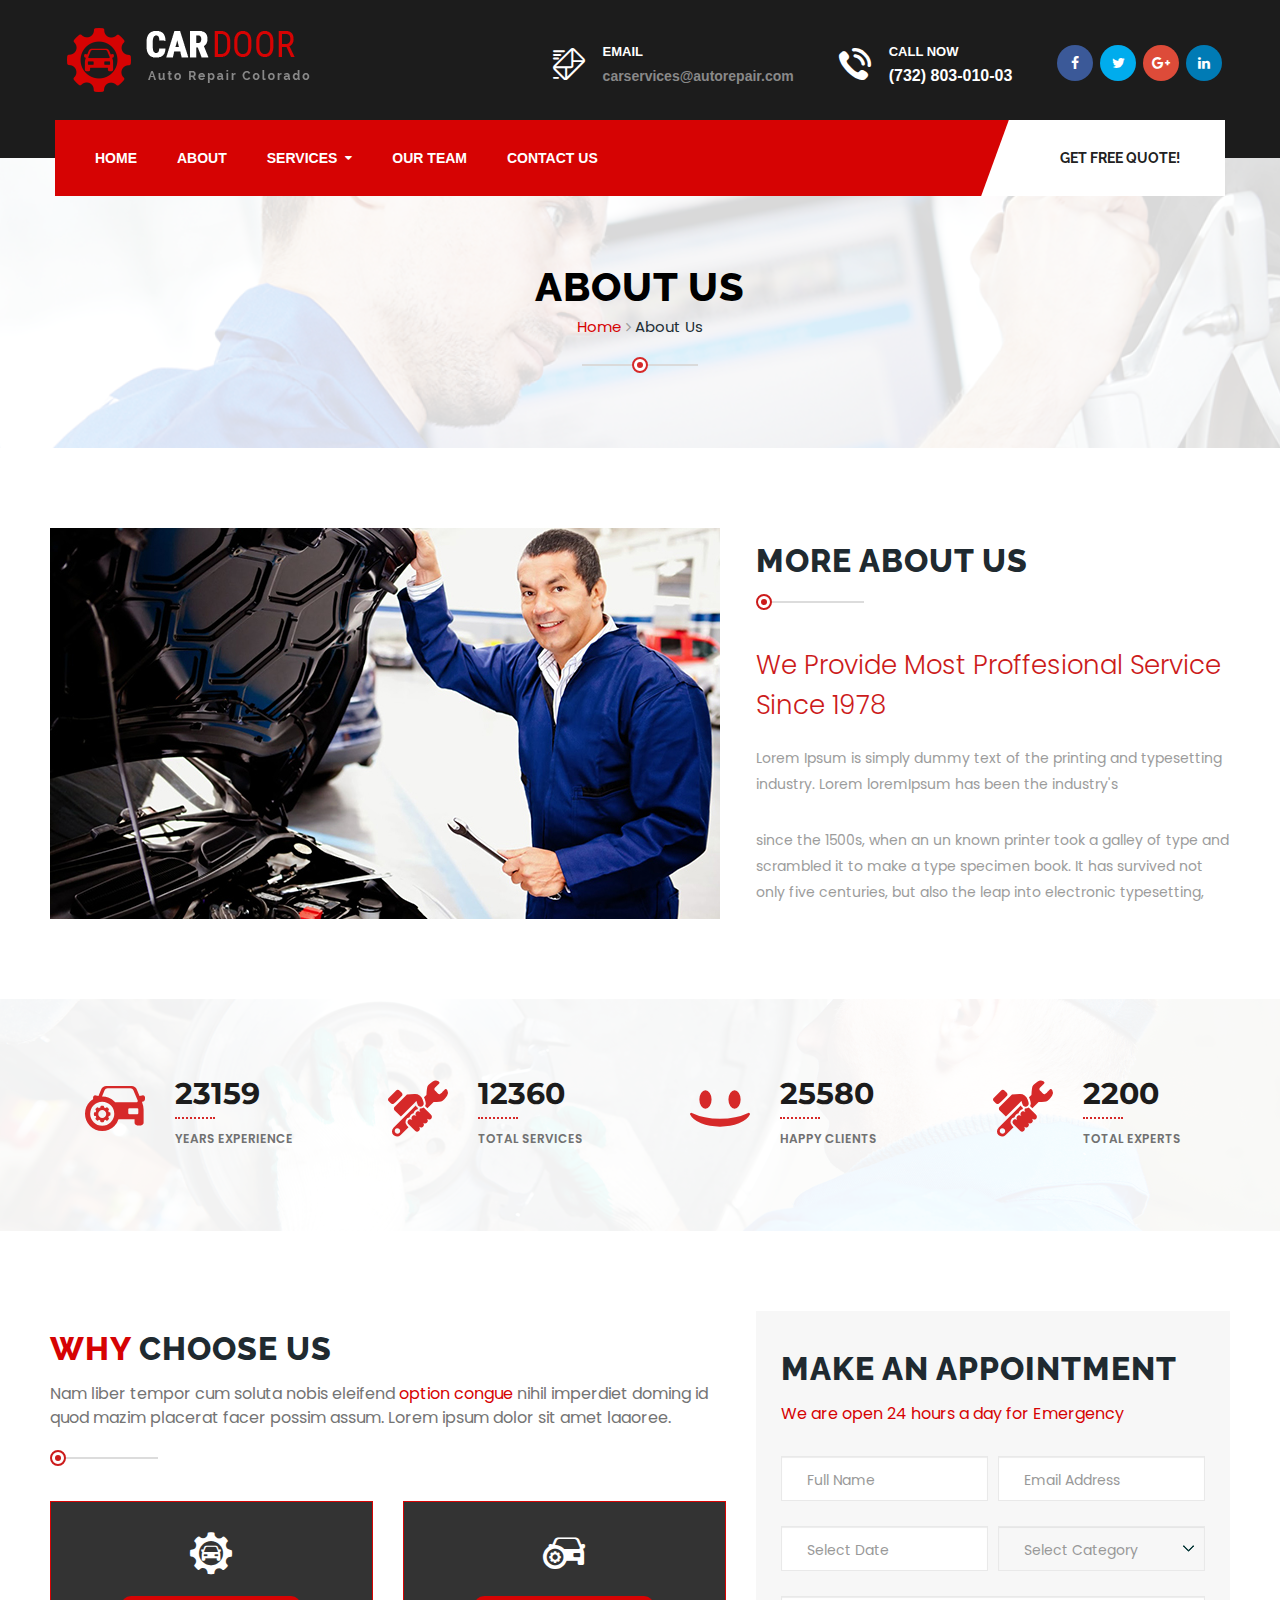
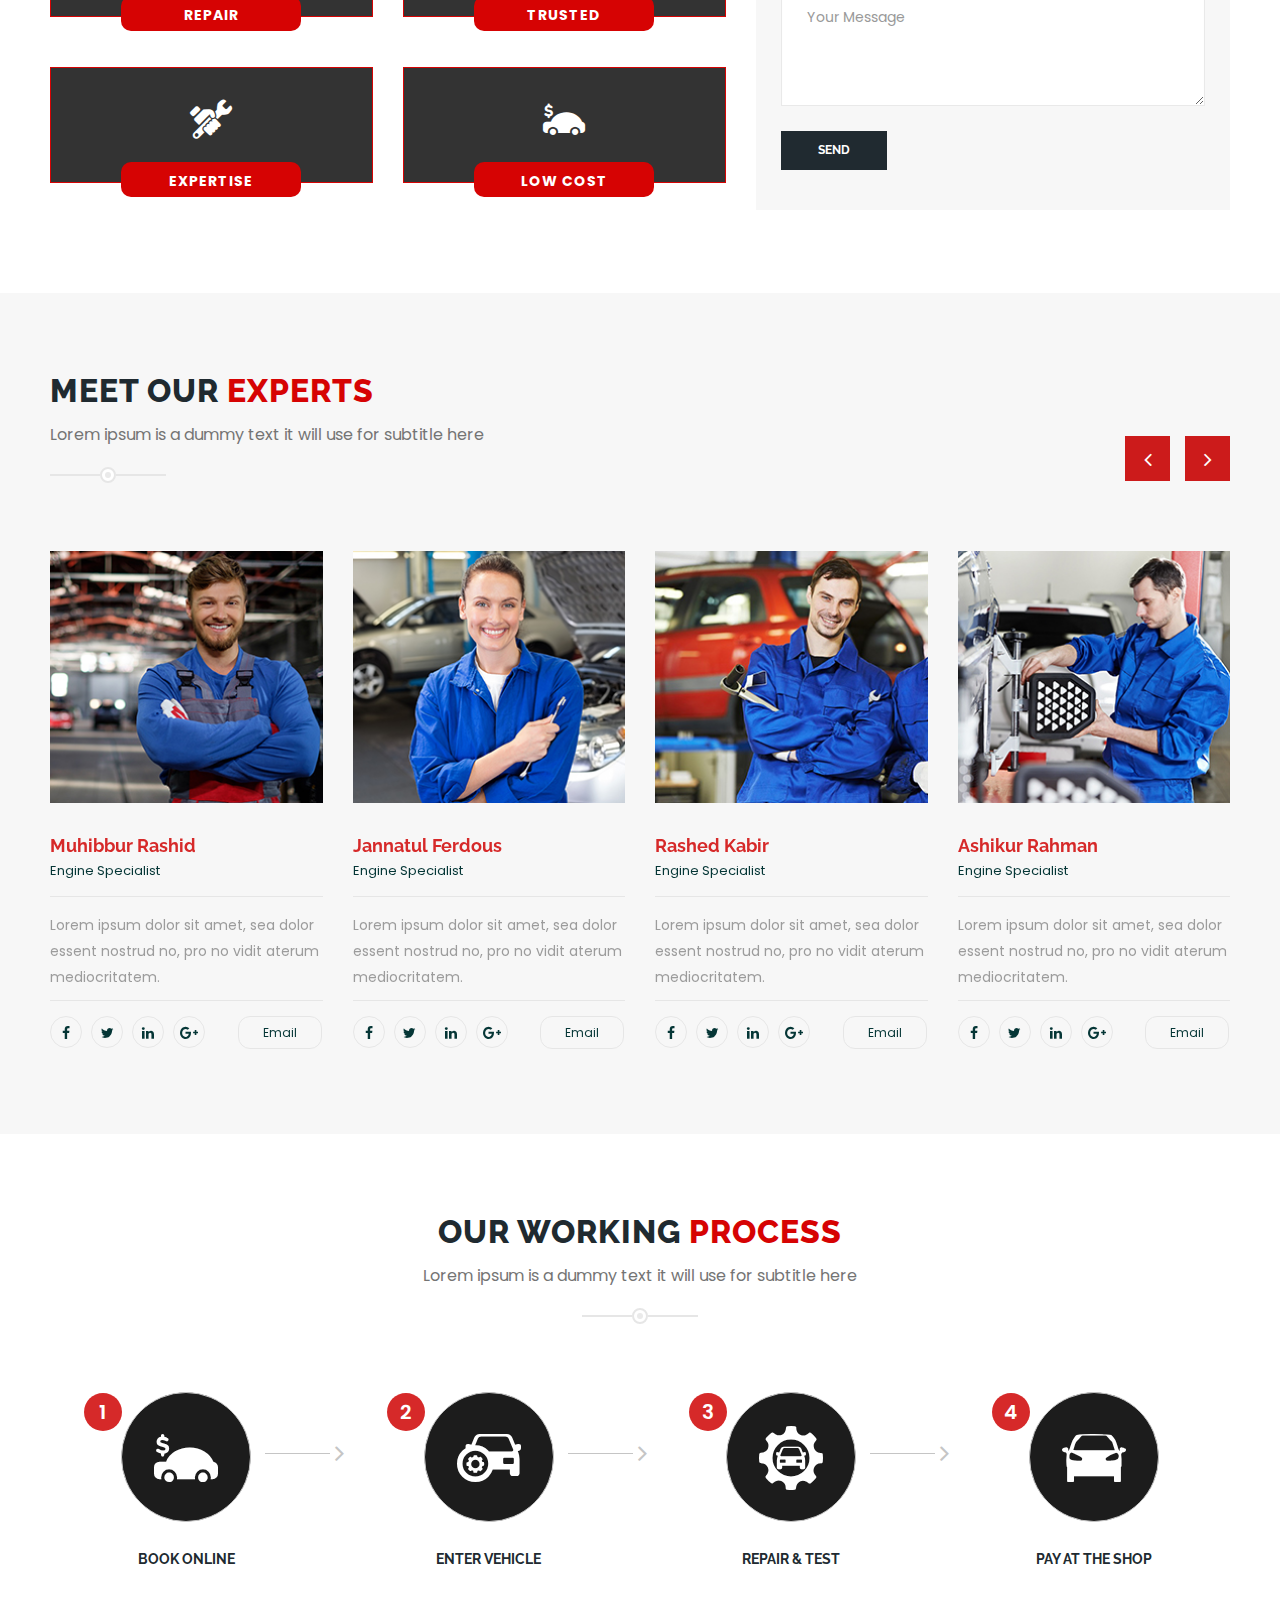
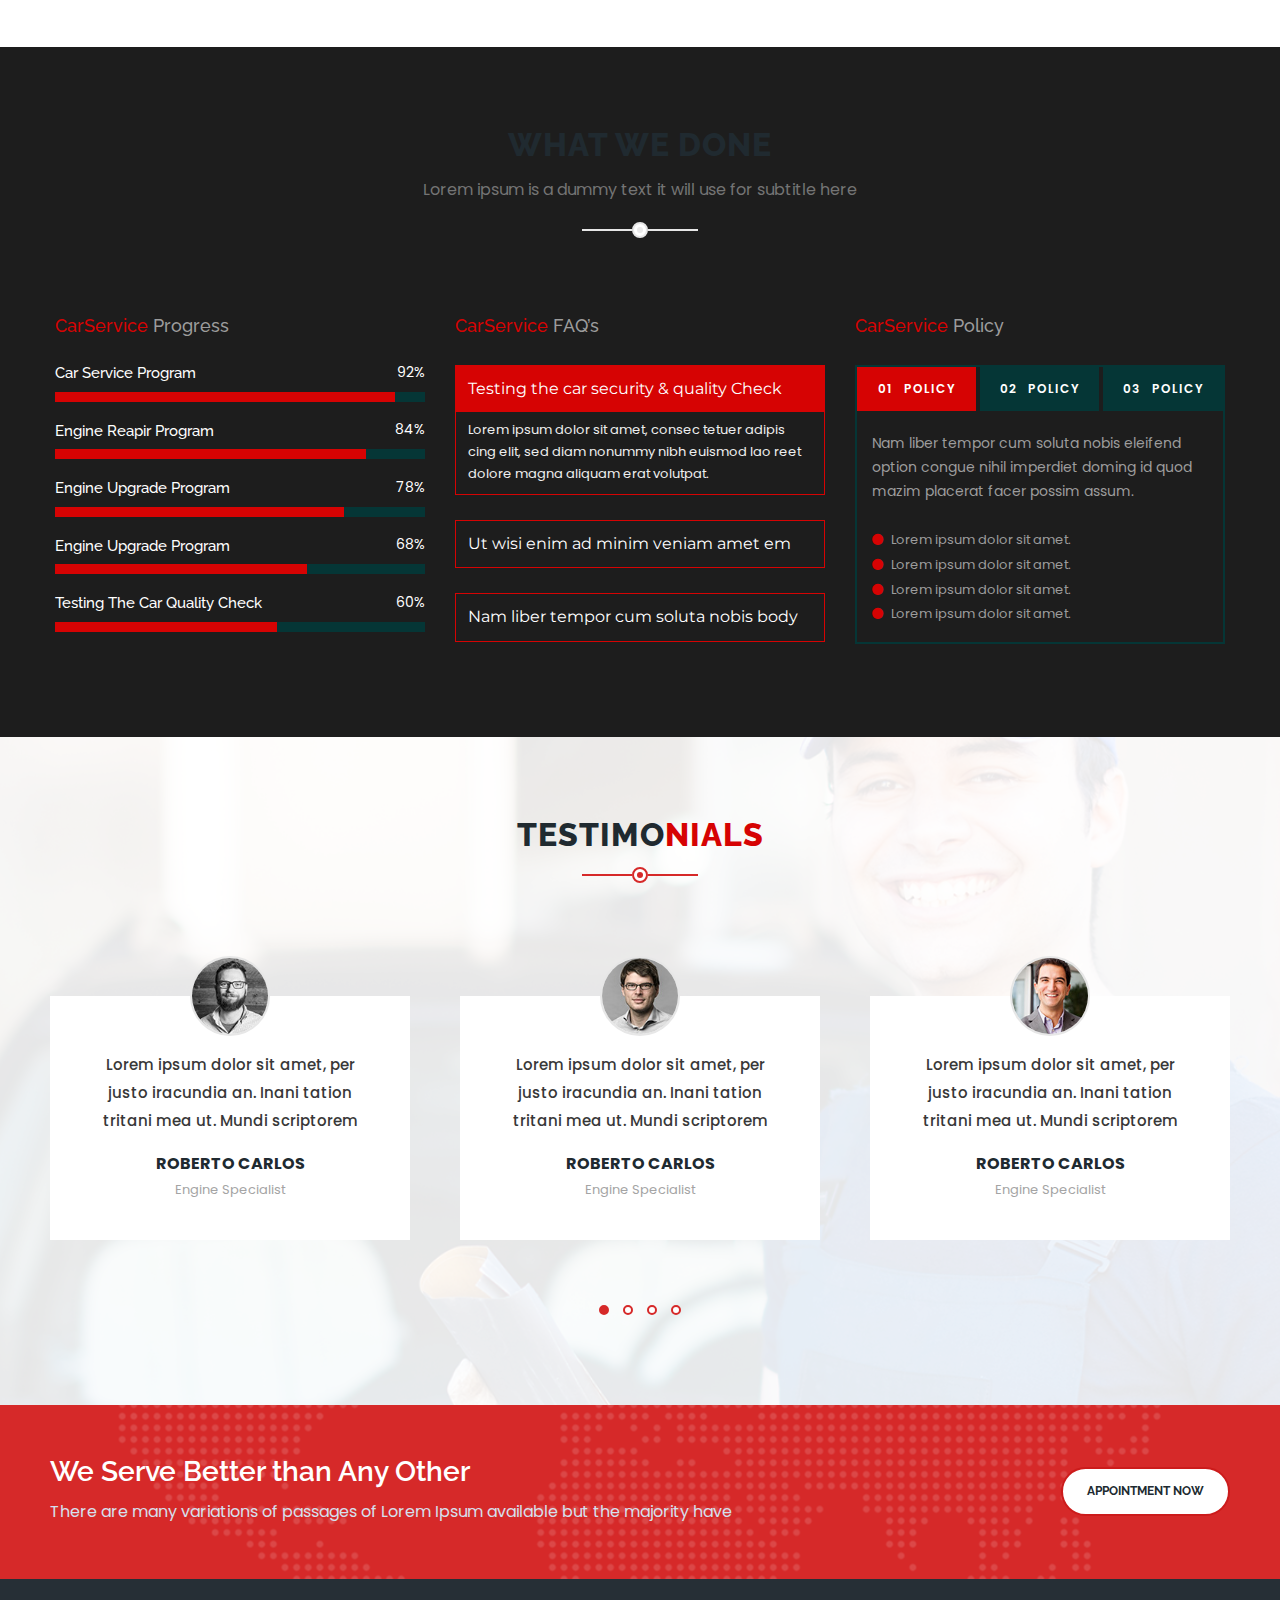
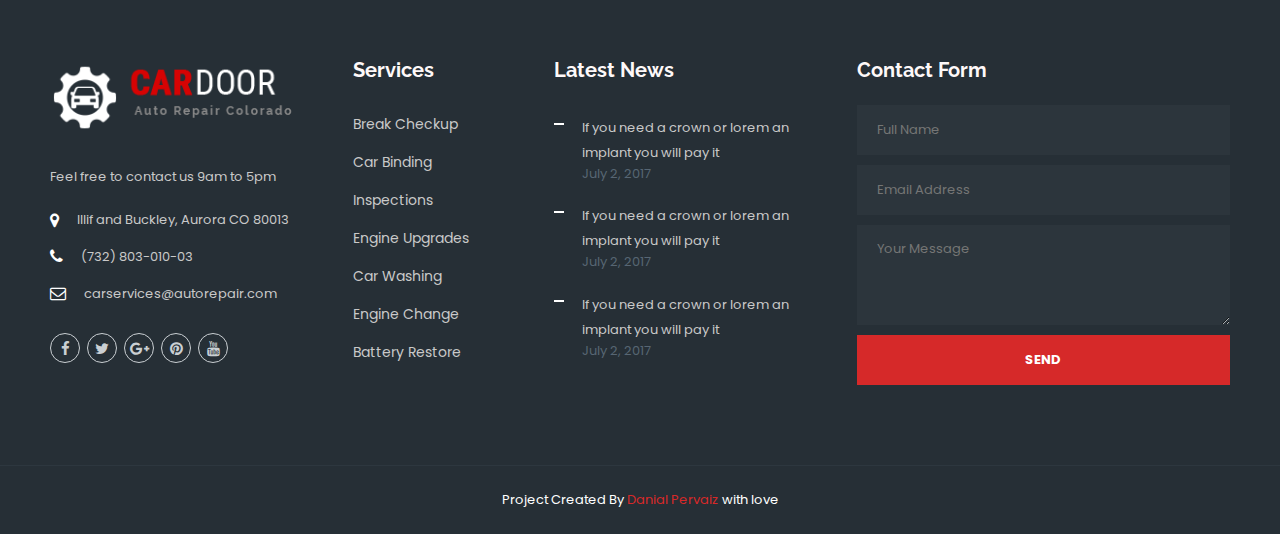
<file: about.html>
<!DOCTYPE html>
<html lang="en">

<head>
    <meta charset="UTF-8">
    <title>Car Repair Shop - Best Car Repair Shop in Aurora Colorado</title>
    <!-- custom stylesheets and libraries -->
    <link rel="stylesheet" href="css/style.css">
    <link rel="stylesheet" href="css/bootstrap-margin-padding.css">
    <link rel="stylesheet" href="css/responsive.css">
</head>

<body class="page-wrapper">
    <!-- navigation section -->
    <header class="header-style-two">
        <div class="header-top">
            <div class="auto-container clearfix">
                <div class="logo">
                    <a href="index.html"><img src="img/resources/logo.png" alt="Car Door">
                    </a>
                </div>
                <div class="info-outer">
                    <div class="info-box">
                        <div class="icon"><span class="flaticon-interface"></span>
                        </div>
                        <strong>EMAIL</strong>
                        <a href="mailt:companyname@mail.com">carservices@autorepair.com</a>
                    </div>
                    <!--Info Box-->
                    <div class="info-box">
                        <div class="icon"><span class="flaticon-phone-call"></span>
                        </div>
                        <strong>Call Now</strong>
                        <a class="phone" href="#">(732) 803-010-03</a>
                    </div>
                    <div class="info-box social-box">
                        <div class="social-links clearfix">
                            <a href="#" class="facebook img-circle"><span class="fa fa-facebook-f"></span></a>
                            <a href="#" class="twitter img-circle"><span class="fa fa-twitter"></span></a>
                            <a href="#" class="google-plus img-circle"><span class="fa fa-google-plus"></span></a>
                            <a href="#" class="linkedin img-circle"><span class="fa fa-linkedin"></span></a>
                        </div>
                    </div>
                </div>
            </div>
        </div>
        <div class="lower-part">
            <div class="auto-container clearfix">
                <div class="outer-box clearfix">
                    <div class="btn-box">
                        <a href="#" class="theme-btn" data-toggle="modal" data-target="#donate-popup">GET FREE QUOTE!</a>
                    </div>
                    <nav class="main-menu">
                        <div class="navbar-header">
                            <button type="button" class="navbar-toggle" data-toggle="collapse" data-target=".navbar-collapse">
                                <span class="icon-bar"></span>
                                <span class="icon-bar"></span>
                                <span class="icon-bar"></span>
                            </button>
                        </div>
                        <div class="navbar-collapse collapse clearfix">
                            <ul class="navigation">
                                <li><a href="index.html">Home</a></li>
                                <li><a href="about.html">About</a></li>
                                <li class="dropdown">
                                   <a>Services</a>
                                    <ul>
                                        <li>
                                            <a href="services.html">Services</a>
                                        </li>
                                        <li>
                                            <a href="service-details.html">Service Details</a>
                                        </li>
                                    </ul>
                                </li>
                                <li>
                                    <a href="team.html">Our Team</a>
                                </li>
                                <li><a href="contact.html">Contact Us</a>
                                </li>
                            </ul>
                        </div>
                    </nav>
                </div>
            </div>
        </div>
    </header>
    <section class="inner-header">
        <div class="container">
            <div class="row">
                <div class="col-md-12 sec-title colored text-center">
                    <h2>About Us</h2>
                    <ul class="breadcumb">
                        <li><a href="index-2.html">Home</a>
                        </li>
                        <li><i class="fa fa-angle-right"></i>
                        </li>
                        <li><span>About Us</span>
                        </li>
                    </ul>
                    <span class="decor"><span class="inner"></span></span>
                </div>
            </div>
        </div>
    </section>

    <section class="sec-padding about-content full-sec pb-80">
        <div class="container">
            <div class="row">
                <div class="col-md-7 hidden-md">
                    <img src="img/resources/about-1.jpg" alt="Awesome Image" />
                </div>
                <div class="col-lg-5 col-md-12">
                    <div class="full-sec-content mt-15">
                        <div class="sec-title style-two">
                            <h2>More about us</h2>
                            <span class="decor">
                                <span class="inner"></span>
                            </span>
                        </div>
                        <h3>We Provide Most Proffesional Service <br>Since 1978</h3>
                        <br>
                        <p>Lorem Ipsum is simply dummy text of the printing and typesetting industry. Lorem loremIpsum has been the industry's </p>
                        <br>
                        <p>since the 1500s, when an un known printer took a galley of type and scrambled it to make a type specimen book. It has survived not only five centuries, but also the leap into electronic typesetting,</p>
                    </div>
                </div>
            </div>
        </div>
    </section>

    <section class="fact-counter-wrapper fact-counter-style2 sec-padding">
        <div class="container">
            <div class="row">
                <div class="col-sm-6 col-md-3 sm-text-center">
                    <div class="single-fact mb-sm-30">
                        <div class="icon-box">
                            <i class="flaticon-car-secure"></i>
                        </div>
                        <span class="timer" data-from="10" data-to="23159" data-speed="1800" data-refresh-interval="50">23159</span>
                        <p>Years Experience</p>
                    </div>
                </div>
                <div class="col-sm-6 col-md-3 sm-text-center">
                    <div class="single-fact mb-sm-30">
                        <div class="icon-box">
                            <i class="flaticon-hand-holding-wrench"></i>
                        </div>
                        <span class="timer" data-from="10" data-to="12360" data-speed="2000" data-refresh-interval="50">12360</span>
                        <p>Total Services</p>
                    </div>
                </div>
                <div class="col-sm-6 col-md-3 sm-text-center">
                    <div class="single-fact mb-sm-30">
                        <div class="icon-box">
                            <i class="flaticon-smile"></i>
                        </div>
                        <span class="timer" data-from="10" data-to="25580" data-speed="1600" data-refresh-interval="50">25580</span>
                        <p>Happy Clients</p>
                    </div>
                </div>
                <div class="col-sm-6 col-md-3 sm-text-center">
                    <div class="single-fact mb-sm-30">
                        <div class="icon-box">
                            <i class="flaticon-hand-holding-wrench"></i>
                        </div>
                        <span class="timer" data-from="10" data-to="2200" data-speed="2400" data-refresh-interval="50">2200</span>
                        <p>Total Experts</p>
                    </div>
                </div>
            </div>
        </div>
    </section>

    <section class="sec-padding pb-60">
        <div class="container">
            <div class="row">
                <div class="col-lg-7 col-md-12">
                    <div class="sec-title style-two sm-text-center mb-20">
                        <h2 class="mt-20"><span class="color-theme">Why</span> Choose Us</h2>
                        <p class="mb-20">Nam liber tempor cum soluta nobis eleifend <span class="color-theme">option congue</span> nihil imperdiet doming id quod mazim placerat facer possim assum. Lorem ipsum dolor sit amet laaoree. </p>
                        <span class="decor">
                            <span class="inner"></span>
                        </span>
                    </div>
                    <div class="welcome-feature mt-30">
                        <div class="row">
                            <div class="col-sm-6 col-md-6">
                                <div class="welcome-iconbox bg1 mb-50">
                                    <div class="content">
                                        <i class="flaticon-car-settings"></i>
                                        <div class="overlay-content">
                                            <p>Lorem ipsum dolor sit amet, consectetur adipisicing.</p>
                                        </div>
                                        <div class="details">
                                            <a href="#">Repair</a>
                                        </div>
                                    </div>
                                </div>
                            </div>
                            <div class="col-sm-6 col-md-6">
                                <div class="welcome-iconbox bg2 mb-50">
                                    <div class="content">
                                        <i class="flaticon-car-secure"></i>
                                        <div class="overlay-content">
                                            <p>Lorem ipsum dolor sit amet, consectetur adipisicing.</p>
                                        </div>
                                        <div class="details">
                                            <a href="#">Trusted</a>
                                        </div>
                                    </div>
                                </div>
                            </div>
                            <div class="col-sm-6 col-md-6">
                                <div class="welcome-iconbox bg3 mb-50">
                                    <div class="content">
                                        <i class="flaticon-hand-holding-wrench"></i>
                                        <div class="overlay-content">
                                            <p>Lorem ipsum dolor sit amet, consectetur adipisicing.</p>
                                        </div>
                                        <div class="details">
                                            <a href="#">Expertise</a>
                                        </div>
                                    </div>
                                </div>
                            </div>
                            <div class="col-sm-6 col-md-6">
                                <div class="welcome-iconbox bg4 mb-50">
                                    <div class="content">
                                        <i class="flaticon-car-with-dollar-sign-on-top"></i>
                                        <div class="overlay-content">
                                            <p>Lorem ipsum dolor sit amet, consectetur adipisicing.</p>
                                        </div>
                                        <div class="details">
                                            <a href="#">Low Cost</a>
                                        </div>
                                    </div>
                                </div>
                            </div>
                        </div>
                    </div>
                </div>
                <div class="col-lg-5 col-md-12">
                    <form class="appointment-form mt-md-30" action="http://wp1.themexlab.com/html2/car-door-html/inc/sendemail.php">
                        <div class="sec-title style-two mb-30">
                            <h2 class="">Make An <span class="color-black">Appointment</span></h2>
                            <p class="color-theme">We are open 24 hours a day for Emergency</p>
                        </div>
                        <div class="row">
                            <div class="col-sm-6 pr-5 pr-xs-15">
                                <div class="form-group">
                                    <input class="form-control" type="text" name="name" placeholder="Full Name">
                                </div>
                            </div>
                            <div class="col-sm-6 pl-5 pl-xs-15">
                                <div class="form-group">
                                    <input class="form-control" type="text" name="email" placeholder="Email Address">
                                </div>
                            </div>
                            <div class="col-sm-6 pr-5 pr-xs-15">
                                <div class="form-group">
                                    <input class="form-control date-picker" type="text" placeholder="Select Date" name="date">
                                </div>
                            </div>
                            <div class="col-sm-6 pl-5 pl-xs-15">
                                <div class="form-group">
                                    <select class="form-control" name="category">
                                        <option value="" selected="selected">Select Category</option>
                                        <option value="General Motors">Car Inspection</option>
                                        <option value="Land Rover">Brakes Service</option>
                                        <option value="Lexus">Engine Inspection</option>
                                        <option value="Lincoln">Engine Upgrade</option>
                                        <option value="Lincoln">Wheel Changing</option>
                                    </select>
                                </div>
                            </div>
                            <div class="col-sm-12">
                                <div class="form-group">
                                    <textarea class="form-control" name="message" placeholder="Your Message"></textarea>
                                </div>
                            </div>
                        </div>
                        <button class="thm-btn btn-black flat-btn" type="submit">Send</button>
                    </form>
                </div>
            </div>
        </div>
    </section>

    <section class="sec-padding meet-doctors" data-bg-color="#f7f7f7">
        <div class="container">
            <div class="sec-title text-left">
                <h2>Meet Our <span class="color-theme">Experts</span></h2>
                <p>Lorem ipsum is a dummy text it will use for subtitle here</p>
                <span class="decor"><span class="inner"></span></span>
            </div>
            <div class="clearfix">
                <div class="team-carousel team-members owl-carousel owl-theme">
                    <div class="item">
                        <div class="single-team-member">
                            <div class="img-box">
                                <img src="img/team/1.jpg" alt="">
                                <div class="overlay">
                                    <div class="box">
                                        <div class="content">
                                            <ul>
                                                <li><a href="team-details.html"><i class="fa fa-link"></i></a>
                                                </li>
                                            </ul>
                                        </div>
                                    </div>
                                </div>
                            </div>
                            <h3>Muhibbur Rashid</h3>
                            <span>Engine Specialist</span>
                            <p>Lorem ipsum dolor sit amet, sea dolor essent nostrud no, pro no vidit aterum mediocritatem.</p>
                            <div class="team-contact-info">
                                <ul class="team-social list-inline">
                                    <li><a href="#"><i class="fa fa-facebook"></i></a>
                                    </li>
                                    <li><a href="#"><i class="fa fa-twitter"></i></a>
                                    </li>
                                    <li><a href="#"><i class="fa fa-linkedin"></i></a>
                                    </li>
                                    <li><a href="#"><i class="fa fa-google-plus"></i></a>
                                    </li>
                                </ul>
                                <a class="btn-mail" href="#">Email</a>
                            </div>
                        </div>
                    </div>
                    <div class="item">
                        <div class="single-team-member">
                            <div class="img-box">
                                <img src="img/team/2.jpg" alt="">
                                <div class="overlay">
                                    <div class="box">
                                        <div class="content">
                                            <ul>
                                                <li><a href="team-details.html"><i class="fa fa-link"></i></a>
                                                </li>
                                            </ul>
                                        </div>
                                    </div>
                                </div>
                            </div>
                            <h3>Jannatul Ferdous</h3>
                            <span>Engine Specialist</span>
                            <p>Lorem ipsum dolor sit amet, sea dolor essent nostrud no, pro no vidit aterum mediocritatem.</p>
                            <div class="team-contact-info">
                                <ul class="team-social list-inline">
                                    <li><a href="#"><i class="fa fa-facebook"></i></a>
                                    </li>
                                    <li><a href="#"><i class="fa fa-twitter"></i></a>
                                    </li>
                                    <li><a href="#"><i class="fa fa-linkedin"></i></a>
                                    </li>
                                    <li><a href="#"><i class="fa fa-google-plus"></i></a>
                                    </li>
                                </ul>
                                <a class="btn-mail" href="#">Email</a>
                            </div>
                        </div>
                    </div>
                    <div class="item">
                        <div class="single-team-member">
                            <div class="img-box">
                                <img src="img/team/3.jpg" alt="">
                                <div class="overlay">
                                    <div class="box">
                                        <div class="content">
                                            <ul>
                                                <li><a href="team-details.html"><i class="fa fa-link"></i></a>
                                                </li>
                                            </ul>
                                        </div>
                                    </div>
                                </div>
                            </div>
                            <h3>Rashed Kabir</h3>
                            <span>Engine Specialist</span>
                            <p>Lorem ipsum dolor sit amet, sea dolor essent nostrud no, pro no vidit aterum mediocritatem.</p>
                            <div class="team-contact-info">
                                <ul class="team-social list-inline">
                                    <li><a href="#"><i class="fa fa-facebook"></i></a>
                                    </li>
                                    <li><a href="#"><i class="fa fa-twitter"></i></a>
                                    </li>
                                    <li><a href="#"><i class="fa fa-linkedin"></i></a>
                                    </li>
                                    <li><a href="#"><i class="fa fa-google-plus"></i></a>
                                    </li>
                                </ul>
                                <a class="btn-mail" href="#">Email</a>
                            </div>
                        </div>
                    </div>
                    <div class="item">
                        <div class="single-team-member">
                            <div class="img-box">
                                <img src="img/team/4.jpg" alt="">
                                <div class="overlay">
                                    <div class="box">
                                        <div class="content">
                                            <ul>
                                                <li><a href="team-details.html"><i class="fa fa-link"></i></a>
                                                </li>
                                            </ul>
                                        </div>
                                    </div>
                                </div>
                            </div>
                            <h3>Ashikur Rahman</h3>
                            <span>Engine Specialist</span>
                            <p>Lorem ipsum dolor sit amet, sea dolor essent nostrud no, pro no vidit aterum mediocritatem.</p>
                            <div class="team-contact-info">
                                <ul class="team-social list-inline">
                                    <li><a href="#"><i class="fa fa-facebook"></i></a>
                                    </li>
                                    <li><a href="#"><i class="fa fa-twitter"></i></a>
                                    </li>
                                    <li><a href="#"><i class="fa fa-linkedin"></i></a>
                                    </li>
                                    <li><a href="#"><i class="fa fa-google-plus"></i></a>
                                    </li>
                                </ul>
                                <a class="btn-mail" href="#">Email</a>
                            </div>
                        </div>
                    </div>
                    <div class="item">
                        <div class="single-team-member">
                            <div class="img-box">
                                <img src="img/team/1.jpg" alt="">
                                <div class="overlay">
                                    <div class="box">
                                        <div class="content">
                                            <ul>
                                                <li><a href="team-details.html"><i class="fa fa-link"></i></a>
                                                </li>
                                            </ul>
                                        </div>
                                    </div>
                                </div>
                            </div>
                            <h3>Muhibbur Rashid</h3>
                            <span>Engine Specialist</span>
                            <p>Lorem ipsum dolor sit amet, sea dolor essent nostrud no, pro no vidit aterum mediocritatem.</p>
                            <div class="team-contact-info">
                                <ul class="team-social list-inline">
                                    <li><a href="#"><i class="fa fa-facebook"></i></a>
                                    </li>
                                    <li><a href="#"><i class="fa fa-twitter"></i></a>
                                    </li>
                                    <li><a href="#"><i class="fa fa-linkedin"></i></a>
                                    </li>
                                    <li><a href="#"><i class="fa fa-google-plus"></i></a>
                                    </li>
                                </ul>
                                <a class="btn-mail" href="#">Email</a>
                            </div>
                        </div>
                    </div>
                    <div class="item">
                        <div class="single-team-member">
                            <div class="img-box">
                                <img src="img/team/2.jpg" alt="">
                                <div class="overlay">
                                    <div class="box">
                                        <div class="content">
                                            <ul>
                                                <li><a href="team-details.html"><i class="fa fa-link"></i></a>
                                                </li>
                                            </ul>
                                        </div>
                                    </div>
                                </div>
                            </div>
                            <h3>Jannatul Ferdous</h3>
                            <span>Engine Specialist</span>
                            <p>Lorem ipsum dolor sit amet, sea dolor essent nostrud no, pro no vidit aterum mediocritatem.</p>
                            <div class="team-contact-info">
                                <ul class="team-social list-inline">
                                    <li><a href="#"><i class="fa fa-facebook"></i></a>
                                    </li>
                                    <li><a href="#"><i class="fa fa-twitter"></i></a>
                                    </li>
                                    <li><a href="#"><i class="fa fa-linkedin"></i></a>
                                    </li>
                                    <li><a href="#"><i class="fa fa-google-plus"></i></a>
                                    </li>
                                </ul>
                                <a class="btn-mail" href="#">Email</a>
                            </div>
                        </div>
                    </div>
                    <div class="item">
                        <div class="single-team-member">
                            <div class="img-box">
                                <img src="img/team/3.jpg" alt="">
                                <div class="overlay">
                                    <div class="box">
                                        <div class="content">
                                            <ul>
                                                <li><a href="team-details.html"><i class="fa fa-link"></i></a>
                                                </li>
                                            </ul>
                                        </div>
                                    </div>
                                </div>
                            </div>
                            <h3>Rashed Kabir</h3>
                            <span>Engine Specialist</span>
                            <p>Lorem ipsum dolor sit amet, sea dolor essent nostrud no, pro no vidit aterum mediocritatem.</p>
                            <div class="team-contact-info">
                                <ul class="team-social list-inline">
                                    <li><a href="#"><i class="fa fa-facebook"></i></a>
                                    </li>
                                    <li><a href="#"><i class="fa fa-twitter"></i></a>
                                    </li>
                                    <li><a href="#"><i class="fa fa-linkedin"></i></a>
                                    </li>
                                    <li><a href="#"><i class="fa fa-google-plus"></i></a>
                                    </li>
                                </ul>
                                <a class="btn-mail" href="#">Email</a>
                            </div>
                        </div>
                    </div>
                    <div class="item">
                        <div class="single-team-member">
                            <div class="img-box">
                                <img src="img/team/4.jpg" alt="">
                                <div class="overlay">
                                    <div class="box">
                                        <div class="content">
                                            <ul>
                                                <li><a href="team-details.html"><i class="fa fa-link"></i></a>
                                                </li>
                                            </ul>
                                        </div>
                                    </div>
                                </div>
                            </div>
                            <h3>Ashikur Rahman</h3>
                            <span>Engine Specialist</span>
                            <p>Lorem ipsum dolor sit amet, sea dolor essent nostrud no, pro no vidit aterum mediocritatem.</p>
                            <div class="team-contact-info">
                                <ul class="team-social list-inline">
                                    <li><a href="#"><i class="fa fa-facebook"></i></a>
                                    </li>
                                    <li><a href="#"><i class="fa fa-twitter"></i></a>
                                    </li>
                                    <li><a href="#"><i class="fa fa-linkedin"></i></a>
                                    </li>
                                    <li><a href="#"><i class="fa fa-google-plus"></i></a>
                                    </li>
                                </ul>
                                <a class="btn-mail" href="#">Email</a>
                            </div>
                        </div>
                    </div>
                </div>
            </div>
        </div>
    </section>

    <section class="sec-padding">
        <div class="container">
            <div class="sec-title text-center">
                <h2>Our Working <span class="color-theme">Process</span></h2>
                <p>Lorem ipsum is a dummy text it will use for subtitle here</p>
                <span class="decor"><span class="inner"></span></span>
            </div>
            <div class="row working-process">
                <div class="col-md-3 col-sm-3">
                    <div class="process-box">
                        <div class="icon">
                            <i class="flaticon-car-with-dollar-sign-on-top"></i>
                            <div class="process-number">1</div>
                        </div>
                        <h4 class="title">Book Online</h4>
                    </div>
                </div>
                <div class="col-md-3 col-sm-3">
                    <div class="process-box">
                        <div class="icon">
                            <i class="flaticon-car-secure"></i>
                            <div class="process-number">2</div>
                        </div>
                        <h4 class="title">Enter Vehicle</h4>
                    </div>
                </div>
                <div class="col-md-3 col-sm-3">
                    <div class="process-box">
                        <div class="icon">
                            <i class="flaticon-car-settings"></i>
                            <div class="process-number">3</div>
                        </div>
                        <h4 class="title">Repair & Test</h4>
                    </div>
                </div>
                <div class="col-md-3 col-sm-3">
                    <div class="process-box">
                        <div class="icon no-arrow">
                            <i class="flaticon-transport-2"></i>
                            <div class="process-number">4</div>
                        </div>
                        <h4 class="title">Pay at the Shop</h4>
                    </div>
                </div>
            </div>
        </div>
    </section>

    <section class="featured-section pt-80 pb-70">
        <div class="auto-container">
            <div class="row">
                <div class="col-md-12 text-center">
                    <div class="sec-title text-center">
                        <h2 class="color-white">What We Done</h2>
                        <p class="color-white">Lorem ipsum is a dummy text it will use for subtitle here</p>
                        <span class="decor"><span class="inner"></span></span>
                    </div>
                </div>
            </div>
            <div class="row clearfix">
                <!--Skills Column-->
                <div class="col-xs-12 col-sm-12 col-md-12 col-lg-4 column">
                    <h4 class="sec-title title-bottom color-white mb-30"><span class="color-theme">CarService</span> Progress</h4>
                    <div class="skills">
                        <!--Skill Box-->
                        <div class="skill-box">
                            <h4>Car Service Program</h4>
                            <div class="inner-box">
                                <div class="bar">
                                    <div class="bar-innner">
                                        <div class="bar-fill" data-percent="92"></div>
                                    </div>
                                    <div class="percent text-right"></div>
                                </div>
                            </div>
                        </div>
                        <!--Skill Box-->
                        <div class="skill-box">
                            <h4>Engine Reapir Program</h4>
                            <div class="inner-box">
                                <div class="bar">
                                    <div class="bar-innner">
                                        <div class="bar-fill" data-percent="84"></div>
                                    </div>
                                    <div class="percent text-right"></div>
                                </div>
                            </div>
                        </div>
                        <!--Skill Box-->
                        <div class="skill-box">
                            <h4>Engine Upgrade Program</h4>
                            <div class="inner-box">
                                <div class="bar">
                                    <div class="bar-innner">
                                        <div class="bar-fill" data-percent="78"></div>
                                    </div>
                                    <div class="percent text-right"></div>
                                </div>
                            </div>
                        </div>
                        <!--Skill Box-->
                        <div class="skill-box">
                            <h4>Engine Upgrade Program</h4>
                            <div class="inner-box">
                                <div class="bar">
                                    <div class="bar-innner">
                                        <div class="bar-fill" data-percent="68"></div>
                                    </div>
                                    <div class="percent text-right"></div>
                                </div>
                            </div>
                        </div>
                        <!--Skill Box-->
                        <div class="skill-box">
                            <h4>Testing the car quality Check</h4>
                            <div class="inner-box">
                                <div class="bar">
                                    <div class="bar-innner">
                                        <div class="bar-fill" data-percent="60"></div>
                                    </div>
                                    <div class="percent text-right"></div>
                                </div>
                            </div>
                        </div>
                    </div>
                </div>
                <!--Accordion Column-->
                <article class="col-xs-12 col-sm-6 col-md-6 col-lg-4 column">
                    <h4 class="sec-title title-bottom color-white mt-md-30 mb-30"><span class="color-theme">CarService</span> FAQ’s</h4>
                    <!--Accordion Box-->
                    <ul class="accordion-box">
                        <!--Block-->
                        <li class="block">
                            <div class="acc-btn active">
                                <div class="icon-outer"><span class="icon fa icon-minus flaticon-line"></span> <span class="icon icon-plus flaticon-signs"></span>
                                </div> Testing the car security & quality Check</div>
                            <div class="acc-content current">
                                <div class="content">Lorem ipsum dolor sit amet, consec tetuer adipis cing elit, sed diam nonummy nibh euismod lao reet dolore magna aliquam erat volutpat.</div>
                            </div>
                        </li>
                        <!--Block-->
                        <li class="block">
                            <div class="acc-btn">
                                <div class="icon-outer"><span class="icon fa icon-minus flaticon-line"></span> <span class="icon icon-plus flaticon-signs"></span>
                                </div> Ut wisi enim ad minim veniam amet em</div>
                            <div class="acc-content">
                                <div class="content">Lorem ipsum dolor sit amet, consec tetuer adipis cing elit, sed diam nonummy nibh euismod lao reet dolore magna aliquam erat volutpat.</div>
                            </div>
                        </li>
                        <!--Block-->
                        <li class="block">
                            <div class="acc-btn">
                                <div class="icon-outer"><span class="icon fa icon-minus flaticon-line"></span> <span class="icon icon-plus flaticon-signs"></span>
                                </div> Nam liber tempor cum soluta nobis body</div>
                            <div class="acc-content">
                                <div class="content">Lorem ipsum dolor sit amet, consec tetuer adipis cing elit, sed diam nonummy nibh euismod lao reet dolore magna aliquam erat volutpat.</div>
                            </div>
                        </li>
                    </ul>
                </article>
                <!--Tabs Column-->
                <div class="col-xs-12 col-sm-6 col-md-6 col-lg-4 column sm-d-ib">
                    <h4 class="sec-title title-bottom color-white mb-30 mt-md-30"><span class="color-theme">CarService</span> Policy</h4>
                    <div class="tab-style" data-border="2px solid #053636">
                        <!--Btns Column-->
                        <div class="column">
                            <div class="tab-btns clearfix">
                                <a href="#tab-1" class="tab-btn active">01&ensp; Policy</a>
                                <a href="#tab-2" class="tab-btn">02&ensp; Policy</a>
                                <a href="#tab-3" class="tab-btn">03&ensp; Policy</a>
                            </div>
                        </div>
                        <!--Content Column-->
                        <div class="column content-column">
                            <!--Tab-->
                            <div class="tab collapsed" id="tab-1">
                                <div class="row clearfix">
                                    <div class="col-md-12 text-column">
                                        <p class="color-white title-bottom lg pb-10 mb-15">Nam liber tempor cum soluta nobis eleifend option congue nihil imperdiet doming id quod mazim placerat facer possim assum.</p>
                                        <ul class="font-size-13 color-light-white">
                                            <li><i class="fa fa-circle"></i> Lorem ipsum dolor sit amet.</li>
                                            <li><i class="fa fa-circle"></i> Lorem ipsum dolor sit amet.</li>
                                            <li><i class="fa fa-circle"></i> Lorem ipsum dolor sit amet.</li>
                                            <li><i class="fa fa-circle"></i> Lorem ipsum dolor sit amet.</li>
                                        </ul>
                                    </div>
                                </div>
                            </div>
                            <!--Tab-->
                            <div class="tab" id="tab-2">
                                <div class="row clearfix">
                                    <div class="col-md-12 text-column">
                                        <p class="color-white title-bottom lg pb-10 mb-15">Nam liber tempor cum soluta nobis eleifend option congue nihil imperdiet doming id quod mazim placerat facer possim assum.</p>
                                        <ul class="font-size-13 color-light-white">
                                            <li><i class="fa fa-circle"></i> Lorem ipsum dolor sit amet.</li>
                                            <li><i class="fa fa-circle"></i> Lorem ipsum dolor sit amet.</li>
                                            <li><i class="fa fa-circle"></i> Lorem ipsum dolor sit amet.</li>
                                            <li><i class="fa fa-circle"></i> Lorem ipsum dolor sit amet.</li>
                                        </ul>
                                    </div>
                                </div>
                            </div>
                            <!--Tab-->
                            <div class="tab" id="tab-3">
                                <div class="row clearfix">
                                    <div class="col-md-12 text-column">
                                        <p class="color-white title-bottom lg pb-10 mb-15">Nam liber tempor cum soluta nobis eleifend option congue nihil imperdiet doming id quod mazim placerat facer possim assum.</p>
                                        <ul class="font-size-13 color-light-white">
                                            <li><i class="fa fa-circle"></i> Lorem ipsum dolor sit amet.</li>
                                            <li><i class="fa fa-circle"></i> Lorem ipsum dolor sit amet.</li>
                                            <li><i class="fa fa-circle"></i> Lorem ipsum dolor sit amet.</li>
                                            <li><i class="fa fa-circle"></i> Lorem ipsum dolor sit amet.</li>
                                        </ul>
                                    </div>
                                </div>
                            </div>
                        </div>
                    </div>
                </div>
            </div>
        </div>
    </section>

    <section class="sec-padding testimonials-wrapper">
        <div class="container">
            <div class="sec-title colored text-center">
                <h2>Testimo<span class="color-theme">nials</span></h2>
                <span class="decor">
                    <span class="inner"></span>
                </span>
            </div>
            <div class="testimonaials-carousel style2 owl-carousel owl-theme">
                <div class="item">
                    <div class="single-testimonaials">
                        <div class="qoute-box">
                            <img class="qoute" alt="" src="img/resources/testi-image-1.jpg">
                        </div>
                        <p>Lorem ipsum dolor sit amet, per justo iracundia an. Inani tation tritani mea ut. Mundi scriptorem</p>
                        <h3>Roberto Carlos</h3>
                        <span>Engine Specialist</span>
                    </div>
                </div>
                <div class="item">
                    <div class="single-testimonaials">
                        <div class="qoute-box">
                            <img class="qoute" alt="" src="img/resources/testi-image-2.jpg">
                        </div>
                        <p>Lorem ipsum dolor sit amet, per justo iracundia an. Inani tation tritani mea ut. Mundi scriptorem</p>
                        <h3>Roberto Carlos</h3>
                        <span>Engine Specialist</span>
                    </div>
                </div>
                <div class="item">
                    <div class="single-testimonaials">
                        <div class="qoute-box">
                            <img class="qoute" alt="" src="img/resources/testi-image-3.jpg">
                        </div>
                        <p>Lorem ipsum dolor sit amet, per justo iracundia an. Inani tation tritani mea ut. Mundi scriptorem</p>
                        <h3>Roberto Carlos</h3>
                        <span>Engine Specialist</span>
                    </div>
                </div>
                <div class="item">
                    <div class="single-testimonaials">
                        <div class="qoute-box">
                            <img class="qoute" alt="" src="img/resources/testi-image-1.jpg">
                        </div>
                        <p>Lorem ipsum dolor sit amet, per justo iracundia an. Inani tation tritani mea ut. Mundi scriptorem</p>
                        <h3>Roberto Carlos</h3>
                        <span>Engine Specialist</span>
                    </div>
                </div>
                <div class="item">
                    <div class="single-testimonaials">
                        <div class="qoute-box">
                            <img class="qoute" alt="" src="img/resources/testi-image-2.jpg">
                        </div>
                        <p>Lorem ipsum dolor sit amet, per justo iracundia an. Inani tation tritani mea ut. Mundi scriptorem</p>
                        <h3>Roberto Carlos</h3>
                        <span>Engine Specialist</span>
                    </div>
                </div>
                <div class="item">
                    <div class="single-testimonaials">
                        <div class="qoute-box">
                            <img class="qoute" alt="" src="img/resources/testi-image-3.jpg">
                        </div>
                        <p>Lorem ipsum dolor sit amet, per justo iracundia an. Inani tation tritani mea ut. Mundi scriptorem</p>
                        <h3>Roberto Carlos</h3>
                        <span>Engine Specialist</span>
                    </div>
                </div>
                <div class="item">
                    <div class="single-testimonaials">
                        <div class="qoute-box">
                            <img class="qoute" alt="" src="img/resources/testi-image-1.jpg">
                        </div>
                        <p>Lorem ipsum dolor sit amet, per justo iracundia an. Inani tation tritani mea ut. Mundi scriptorem</p>
                        <h3>Roberto Carlos</h3>
                        <span>Engine Specialist</span>
                    </div>
                </div>
                <div class="item">
                    <div class="single-testimonaials">
                        <div class="qoute-box">
                            <img class="qoute" alt="" src="img/resources/testi-image-2.jpg">
                        </div>
                        <p>Lorem ipsum dolor sit amet, per justo iracundia an. Inani tation tritani mea ut. Mundi scriptorem</p>
                        <h3>Roberto Carlos</h3>
                        <span>Engine Specialist</span>
                    </div>
                </div>
                <div class="item">
                    <div class="single-testimonaials">
                        <div class="qoute-box">
                            <img class="qoute" alt="" src="img/resources/testi-image-3.jpg">
                        </div>
                        <p>Lorem ipsum dolor sit amet, per justo iracundia an. Inani tation tritani mea ut. Mundi scriptorem</p>
                        <h3>Roberto Carlos</h3>
                        <span>Engine Specialist</span>
                    </div>
                </div>
                <div class="item">
                    <div class="single-testimonaials">
                        <div class="qoute-box">
                            <img class="qoute" alt="" src="img/resources/testi-image-1.jpg">
                        </div>
                        <p>Lorem ipsum dolor sit amet, per justo iracundia an. Inani tation tritani mea ut. Mundi scriptorem</p>
                        <h3>Roberto Carlos</h3>
                        <span>Engine Specialist</span>
                    </div>
                </div>
                <div class="item">
                    <div class="single-testimonaials">
                        <div class="qoute-box">
                            <img class="qoute" alt="" src="img/resources/testi-image-2.jpg">
                        </div>
                        <p>Lorem ipsum dolor sit amet, per justo iracundia an. Inani tation tritani mea ut. Mundi scriptorem</p>
                        <h3>Roberto Carlos</h3>
                        <span>Engine Specialist</span>
                    </div>
                </div>
                <div class="item">
                    <div class="single-testimonaials">
                        <div class="qoute-box">
                            <img class="qoute" alt="" src="img/resources/testi-image-3.jpg">
                        </div>
                        <p>Lorem ipsum dolor sit amet, per justo iracundia an. Inani tation tritani mea ut. Mundi scriptorem</p>
                        <h3>Roberto Carlos</h3>
                        <span>Engine Specialist</span>
                    </div>
                </div>
            </div>
        </div>
    </section>
    <section class="footer-call-to-action subscribe-intro">
        <div class="container">
            <div class="row">
                <div class="col-md-9">
                    <h3>We Serve Better than Any Other</h3>
                    <p>There are many variations of passages of Lorem Ipsum available but the majority have</p>
                </div>
                <div class="col-md-3">
                    <a href="#" class="thm-btn inverse pull-right">Appointment Now</a>
                </div>
            </div>
        </div>
    </section>

    <footer class="footer sec-padding style2">
        <div class="container">
            <div class="row">
                <div class="col-md-3 col-sm-6">
                    <div class="footer-widget about-widget">
                        <a href="#">
                            <img src="img/resources/footer-logo.png" alt="Awesome Image" />
                        </a>
                        <p>Feel free to contact us 9am to 5pm </p>
                        <ul class="contact">
                            <li><i class="fa fa-map-marker"></i> <span> Illif and Buckley, Aurora CO 80013</span>
                            </li>
                            <li><i class="fa fa-phone"></i> <span>  (732) 803-010-03</span>
                            </li>
                            <li><i class="fa fa-envelope-o"></i> <span>carservices@autorepair.com</span>
                            </li>
                        </ul>
                        <ul class="social">
                            <li><a href="#"><i class="fa fa-facebook"></i></a>
                            </li>
                            <li><a href="#"><i class="fa fa-twitter"></i></a>
                            </li>
                            <li><a href="#"><i class="fa fa-google-plus"></i></a>
                            </li>
                            <li><a href="#"><i class="fa fa-pinterest"></i></a>
                            </li>
                            <li><a href="#"><i class="fa fa-youtube"></i></a>
                            </li>
                        </ul>
                    </div>
                </div>
                <div class="col-md-2 col-sm-6">
                    <div class="footer-widget quick-links">
                        <h3 class="title">Services</h3>
                        <ul>
                            <li><a href="service-details.html">Break Checkup</a>
                            </li>
                            <li><a href="service-details.html">Car Binding</a>
                            </li>
                            <li><a href="service-details.html">Inspections</a>
                            </li>
                            <li><a href="service-details.html">Engine Upgrades</a>
                            </li>
                            <li><a href="service-details.html">Car Washing</a>
                            </li>
                            <li><a href="service-details.html">Engine Change</a>
                            </li>
                            <li><a href="service-details.html">Battery Restore</a>
                            </li>
                        </ul>
                    </div>
                </div>
                <div class="col-md-3 col-sm-6">
                    <div class="footer-widget latest-post">
                        <h3 class="title">Latest News</h3>
                        <ul>
                            <li>
                                <span class="border"></span>
                                <div class="content">
                                    <a href="blog-details.html">If you need a crown or lorem an implant you will pay it </a>
                                    <span>July 2, 2017</span>
                                </div>
                            </li>
                            <li>
                                <span class="border"></span>
                                <div class="content">
                                    <a href="blog-details.html">If you need a crown or lorem an implant you will pay it </a>
                                    <span>July 2, 2017</span>
                                </div>
                            </li>
                            <li>
                                <span class="border"></span>
                                <div class="content">
                                    <a href="blog-details.html">If you need a crown or lorem an implant you will pay it </a>
                                    <span>July 2, 2017</span>
                                </div>
                            </li>
                        </ul>
                    </div>
                </div>
                <div class="col-md-4 col-sm-6">
                    <div class="footer-widget contact-widget">
                        <h3 class="title">Contact Form</h3>
                        <form action="http://wp1.themexlab.com/html2/car-door-html/inc/sendemail.php" class="contact-form" id="footer-cf">
                            <input type="text" name="name" placeholder="Full Name">
                            <input type="text" name="email" placeholder="Email Address">
                            <textarea name="message" placeholder="Your Message"></textarea>
                            <button type="submit">Send</button>
                        </form>
                    </div>
                </div>
            </div>
        </div>
    </footer>
    <section class="footer-bottom">
        <div class="container text-center">
            <p>Project Created By <a href="#">Danial Pervaiz</a> with love</p>
        </div>
    </section>

    <!--Scroll to top-->
    <div class="scroll-to-top scroll-to-target" data-target=".page-wrapper">
        <span class="fa fa-long-arrow-up"></span>
    </div>

    <!-- Javascript and Jquery Libraries and Frameworks -->
    <script src="js/jquery-1.11.1.min.js"></script>
    <script src="js/bootstrap.min.js"></script>
    <script src="js/revolution.min.js"></script>
    <script src="js/jquery.bxslider.min.js"></script>
    <script src="js/jquery.appear.js"></script>
    <script src="js/jquery.countTo.js"></script>
    <script src="js/owl.carousel.min.js"></script>
    <script src="js/validate.js"></script>
    <script src="js/jquery.mixitup.min.js"></script>
    <script src="js/jquery.fancybox.pack.js"></script>
    <script src="js/jquery.easing.min.js"></script>
    <script src="js/isotope.pkgd.min.js"></script>
    <script src="js/jquery-ui-1.11.4/jquery-ui.js"></script>
    <script src="js/custom.js"></script>
</body>
</html>
</file>
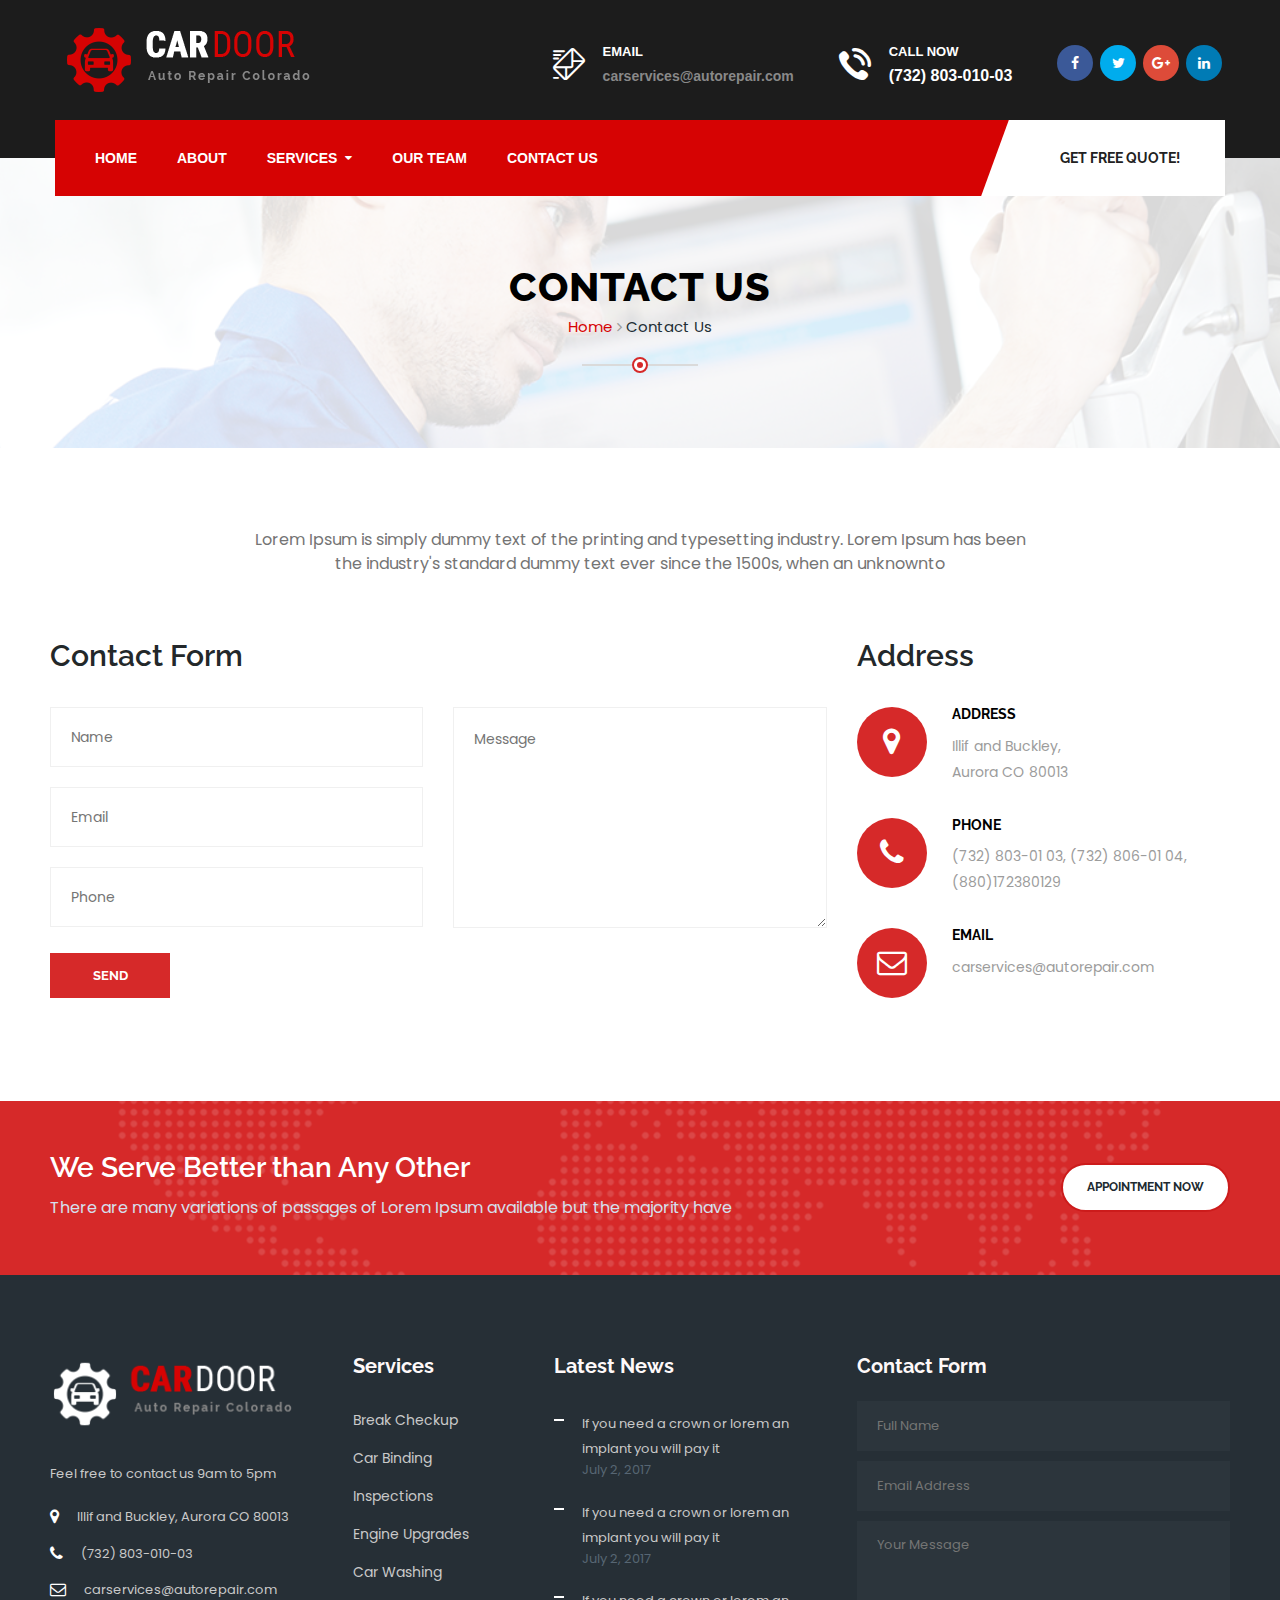
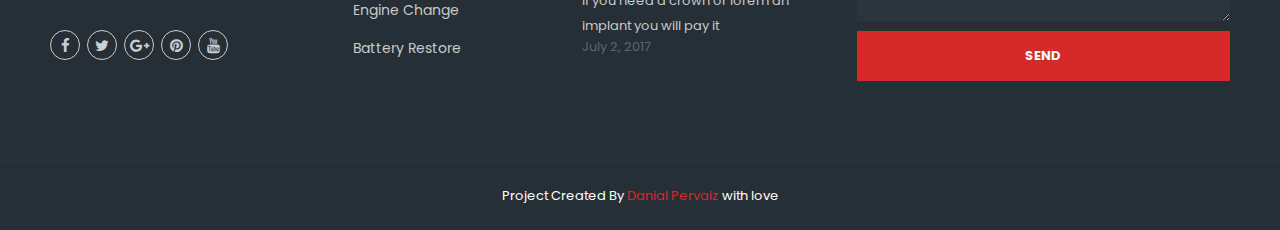
<file: contact.html>
<!DOCTYPE html>
<html lang="en">

<head>
    <meta charset="UTF-8">
    <title>Car Repair Shop - Best Car Repair Shop in Aurora Colorado</title>
    <!-- custom stylesheets and libraries -->
    <link rel="stylesheet" href="css/style.css">
    <link rel="stylesheet" href="css/bootstrap-margin-padding.css">
    <link rel="stylesheet" href="css/responsive.css">
</head>

<body class="page-wrapper">
    <!-- navigation section -->
    <header class="header-style-two">
        <div class="header-top">
            <div class="auto-container clearfix">
                <div class="logo">
                    <a href="index.html"><img src="img/resources/logo.png" alt="Car Door">
                    </a>
                </div>
                <div class="info-outer">
                    <div class="info-box">
                        <div class="icon"><span class="flaticon-interface"></span>
                        </div>
                        <strong>EMAIL</strong>
                        <a href="mailt:companyname@mail.com">carservices@autorepair.com</a>
                    </div>
                    <!--Info Box-->
                    <div class="info-box">
                        <div class="icon"><span class="flaticon-phone-call"></span>
                        </div>
                        <strong>Call Now</strong>
                        <a class="phone" href="#">(732) 803-010-03</a>
                    </div>
                    <div class="info-box social-box">
                        <div class="social-links clearfix">
                            <a href="#" class="facebook img-circle"><span class="fa fa-facebook-f"></span></a>
                            <a href="#" class="twitter img-circle"><span class="fa fa-twitter"></span></a>
                            <a href="#" class="google-plus img-circle"><span class="fa fa-google-plus"></span></a>
                            <a href="#" class="linkedin img-circle"><span class="fa fa-linkedin"></span></a>
                        </div>
                    </div>
                </div>
            </div>
        </div>
        <div class="lower-part">
            <div class="auto-container clearfix">
                <div class="outer-box clearfix">
                    <div class="btn-box">
                        <a href="#" class="theme-btn" data-toggle="modal" data-target="#donate-popup">GET FREE QUOTE!</a>
                    </div>
                    <nav class="main-menu">
                        <div class="navbar-header">
                            <button type="button" class="navbar-toggle" data-toggle="collapse" data-target=".navbar-collapse">
                                <span class="icon-bar"></span>
                                <span class="icon-bar"></span>
                                <span class="icon-bar"></span>
                            </button>
                        </div>
                        <div class="navbar-collapse collapse clearfix">
                            <ul class="navigation">
                                <li><a href="index.html">Home</a></li>
                                <li><a href="about.html">About</a></li>
                                <li class="dropdown">
                                   <a>Services</a>
                                    <ul>
                                        <li>
                                            <a href="services.html">Services</a>
                                        </li>
                                        <li>
                                            <a href="service-details.html">Service Details</a>
                                        </li>
                                    </ul>
                                </li>
                                <li>
                                    <a href="team.html">Our Team</a>
                                </li>
                                <li><a href="contact.html">Contact Us</a>
                                </li>
                            </ul>
                        </div>
                    </nav>
                </div>
            </div>
        </div>
    </header>
    <section class="inner-header">
        <div class="container">
            <div class="row">
                <div class="col-md-12 sec-title colored text-center">
                    <h2>Contact Us</h2>
                    <ul class="breadcumb">
                        <li><a href="index-2.html">Home</a>
                        </li>
                        <li><i class="fa fa-angle-right"></i>
                        </li>
                        <li><span>Contact Us</span>
                        </li>
                    </ul>
                    <span class="decor"><span class="inner"></span></span>
                </div>
            </div>
        </div>
    </section>

    <section class="contact-content sec-padding">
        <div class="container">
            <div class="sec-title text-center">
                <p>Lorem Ipsum is simply dummy text of the printing and typesetting industry. Lorem Ipsum has been
                    <br> the industry's standard dummy text ever since the 1500s, when an unknownto </p>
            </div>
            <div class="row">
                <div class="col-md-8">
                    <h2>Contact Form</h2>
                    <form action="http://wp1.themexlab.com/html2/car-door-html/inc/sendemail.php" class="contact-form row" id="contact-page-contact-form">
                        <div class="col-md-6">
                            <input type="text" name="name" placeholder="Name">
                            <input type="text" name="email" placeholder="Email">
                            <input type="text" name="phone" placeholder="Phone">
                        </div>
                        <div class="col-md-6">
                            <textarea name="message" placeholder="Message" cols="30" rows="10"></textarea>
                        </div>
                        <div class="col-md-12">
                            <button type="submit">Send</button>
                        </div>
                    </form>
                </div>
                <div class="col-md-4">
                    <h2>Address</h2>
                    <ul class="contact-info">
                        <li>
                            <div class="icon-box">
                                <div class="inner">
                                    <i class="fa fa-map-marker"></i>
                                </div>
                            </div>
                            <div class="content-box">
                                <h4>Address</h4>
                                <p>Illif and Buckley,
                                    <br>Aurora CO 80013</p>
                            </div>
                        </li>
                        <li>
                            <div class="icon-box">
                                <div class="inner">
                                    <i class="fa fa-phone"></i>
                                </div>
                            </div>
                            <div class="content-box">
                                <h4>Phone</h4>
                                <p>(732) 803-01 03, (732) 806-01 04, (880)172380129</p>
                            </div>
                        </li>
                        <li>
                            <div class="icon-box">
                                <div class="inner">
                                    <i class="fa fa-envelope-o"></i>
                                </div>
                            </div>
                            <div class="content-box">
                                <h4>Email</h4>
                                <p>carservices@autorepair.com</p>
                            </div>
                        </li>
                    </ul>
                </div>
            </div>
        </div>
    </section>
    <section class="footer-call-to-action subscribe-intro">
        <div class="container">
            <div class="row">
                <div class="col-md-9">
                    <h3>We Serve Better than Any Other</h3>
                    <p>There are many variations of passages of Lorem Ipsum available but the majority have</p>
                </div>
                <div class="col-md-3">
                    <a href="#" class="thm-btn inverse pull-right">Appointment Now</a>
                </div>
            </div>
        </div>
    </section>

        <footer class="footer sec-padding style2">
        <div class="container">
            <div class="row">
                <div class="col-md-3 col-sm-6">
                    <div class="footer-widget about-widget">
                        <a href="#">
                            <img src="img/resources/footer-logo.png" alt="Awesome Image" />
                        </a>
                        <p>Feel free to contact us 9am to 5pm </p>
                        <ul class="contact">
                            <li><i class="fa fa-map-marker"></i> <span> Illif and Buckley, Aurora CO 80013</span>
                            </li>
                            <li><i class="fa fa-phone"></i> <span>  (732) 803-010-03</span>
                            </li>
                            <li><i class="fa fa-envelope-o"></i> <span>carservices@autorepair.com</span>
                            </li>
                        </ul>
                        <ul class="social">
                            <li><a href="#"><i class="fa fa-facebook"></i></a>
                            </li>
                            <li><a href="#"><i class="fa fa-twitter"></i></a>
                            </li>
                            <li><a href="#"><i class="fa fa-google-plus"></i></a>
                            </li>
                            <li><a href="#"><i class="fa fa-pinterest"></i></a>
                            </li>
                            <li><a href="#"><i class="fa fa-youtube"></i></a>
                            </li>
                        </ul>
                    </div>
                </div>
                <div class="col-md-2 col-sm-6">
                    <div class="footer-widget quick-links">
                        <h3 class="title">Services</h3>
                        <ul>
                            <li><a href="service-details.html">Break Checkup</a>
                            </li>
                            <li><a href="service-details.html">Car Binding</a>
                            </li>
                            <li><a href="service-details.html">Inspections</a>
                            </li>
                            <li><a href="service-details.html">Engine Upgrades</a>
                            </li>
                            <li><a href="service-details.html">Car Washing</a>
                            </li>
                            <li><a href="service-details.html">Engine Change</a>
                            </li>
                            <li><a href="service-details.html">Battery Restore</a>
                            </li>
                        </ul>
                    </div>
                </div>
                <div class="col-md-3 col-sm-6">
                    <div class="footer-widget latest-post">
                        <h3 class="title">Latest News</h3>
                        <ul>
                            <li>
                                <span class="border"></span>
                                <div class="content">
                                    <a href="blog-details.html">If you need a crown or lorem an implant you will pay it </a>
                                    <span>July 2, 2017</span>
                                </div>
                            </li>
                            <li>
                                <span class="border"></span>
                                <div class="content">
                                    <a href="blog-details.html">If you need a crown or lorem an implant you will pay it </a>
                                    <span>July 2, 2017</span>
                                </div>
                            </li>
                            <li>
                                <span class="border"></span>
                                <div class="content">
                                    <a href="blog-details.html">If you need a crown or lorem an implant you will pay it </a>
                                    <span>July 2, 2017</span>
                                </div>
                            </li>
                        </ul>
                    </div>
                </div>
                <div class="col-md-4 col-sm-6">
                    <div class="footer-widget contact-widget">
                        <h3 class="title">Contact Form</h3>
                        <form action="http://wp1.themexlab.com/html2/car-door-html/inc/sendemail.php" class="contact-form" id="footer-cf">
                            <input type="text" name="name" placeholder="Full Name">
                            <input type="text" name="email" placeholder="Email Address">
                            <textarea name="message" placeholder="Your Message"></textarea>
                            <button type="submit">Send</button>
                        </form>
                    </div>
                </div>
            </div>
        </div>
    </footer>

    <section class="footer-bottom">
        <div class="container text-center">
            <p>Project Created By <a href="#">Danial Pervaiz</a> with love</p>
        </div>
    </section>

    <!--Scroll to top-->
    <div class="scroll-to-top scroll-to-target" data-target=".page-wrapper">
        <span class="fa fa-long-arrow-up"></span>
    </div>

    <!-- Javascript and Jquery Libraries and Frameworks -->
    <script src="js/jquery-1.11.1.min.js"></script>
    <script src="js/bootstrap.min.js"></script>
    <script src="js/revolution.min.js"></script>
    <script src="js/jquery.bxslider.min.js"></script>
    <script src="js/jquery.appear.js"></script>
    <script src="js/jquery.countTo.js"></script>
    <script src="js/owl.carousel.min.js"></script>
    <script src="js/validate.js"></script>
    <script src="js/jquery.mixitup.min.js"></script>
    <script src="js/jquery.fancybox.pack.js"></script>
    <script src="js/jquery.easing.min.js"></script>
    <script src="js/isotope.pkgd.min.js"></script>
    <script src="js/jquery-ui-1.11.4/jquery-ui.js"></script>
    <script src="js/custom.js"></script>

</body>

</html>
</file>
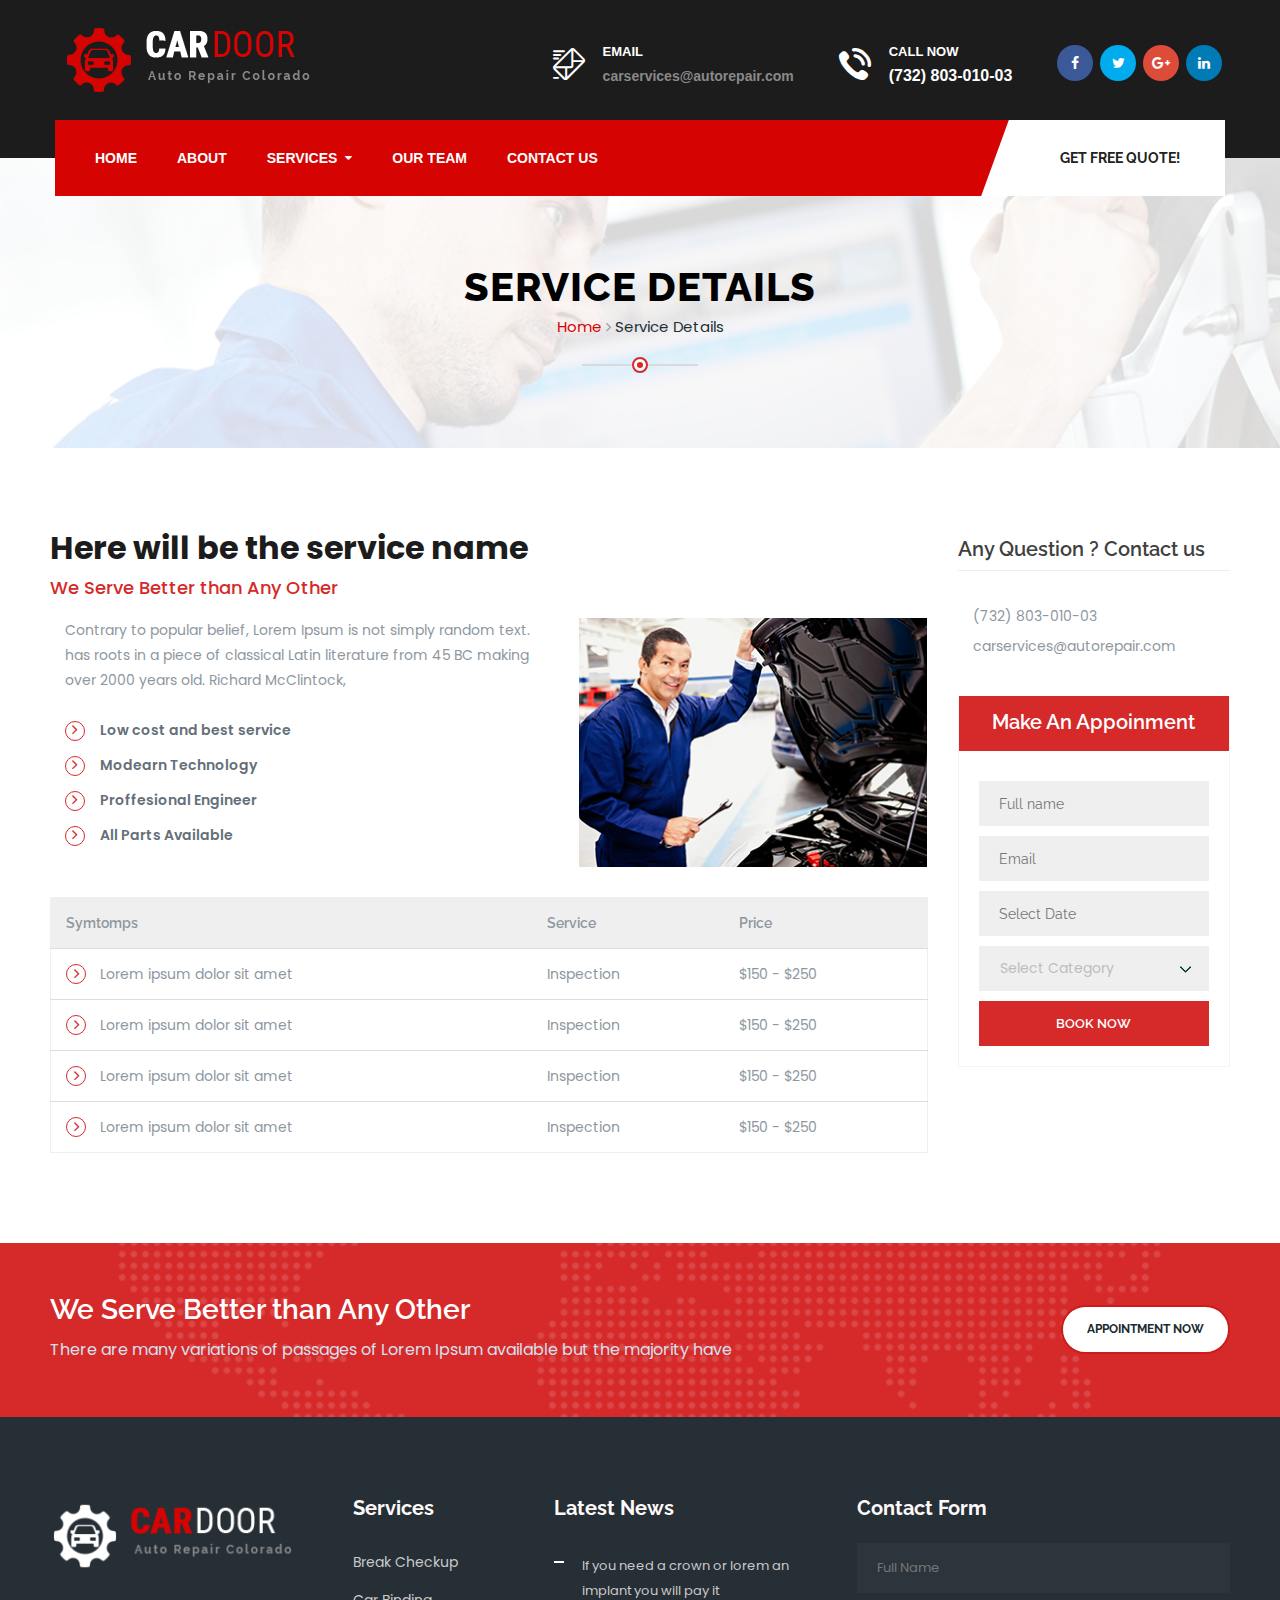
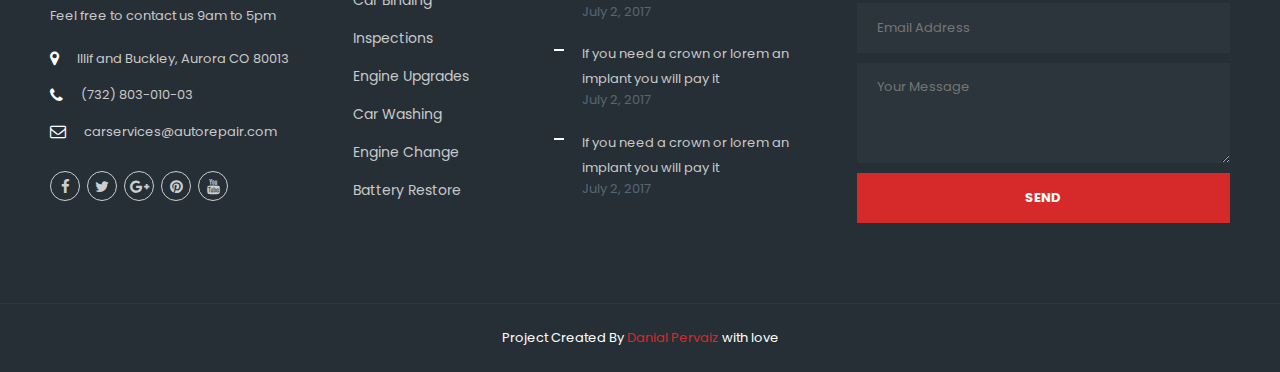
<file: service-details.html>
<!DOCTYPE html>
<html lang="en">

<head>
    <meta charset="UTF-8">
    <title>Car Repair Shop - Best Car Repair Shop in Aurora Colorado</title>
    <!-- custom stylesheets and libraries -->
    <link rel="stylesheet" href="css/style.css">
    <link rel="stylesheet" href="css/bootstrap-margin-padding.css">
    <link rel="stylesheet" href="css/responsive.css">
</head>

<body class="page-wrapper">
    <!-- navigation section -->
    <header class="header-style-two">
        <div class="header-top">
            <div class="auto-container clearfix">
                <div class="logo">
                    <a href="index.html"><img src="img/resources/logo.png" alt="Car Door">
                    </a>
                </div>
                <div class="info-outer">
                    <div class="info-box">
                        <div class="icon"><span class="flaticon-interface"></span>
                        </div>
                        <strong>EMAIL</strong>
                        <a href="mailt:companyname@mail.com">carservices@autorepair.com</a>
                    </div>
                    <!--Info Box-->
                    <div class="info-box">
                        <div class="icon"><span class="flaticon-phone-call"></span>
                        </div>
                        <strong>Call Now</strong>
                        <a class="phone" href="#">(732) 803-010-03</a>
                    </div>
                    <div class="info-box social-box">
                        <div class="social-links clearfix">
                            <a href="#" class="facebook img-circle"><span class="fa fa-facebook-f"></span></a>
                            <a href="#" class="twitter img-circle"><span class="fa fa-twitter"></span></a>
                            <a href="#" class="google-plus img-circle"><span class="fa fa-google-plus"></span></a>
                            <a href="#" class="linkedin img-circle"><span class="fa fa-linkedin"></span></a>
                        </div>
                    </div>
                </div>
            </div>
        </div>
        <div class="lower-part">
            <div class="auto-container clearfix">
                <div class="outer-box clearfix">
                    <div class="btn-box">
                        <a href="#" class="theme-btn" data-toggle="modal" data-target="#donate-popup">GET FREE QUOTE!</a>
                    </div>
                    <nav class="main-menu">
                        <div class="navbar-header">
                            <button type="button" class="navbar-toggle" data-toggle="collapse" data-target=".navbar-collapse">
                                <span class="icon-bar"></span>
                                <span class="icon-bar"></span>
                                <span class="icon-bar"></span>
                            </button>
                        </div>
                        <div class="navbar-collapse collapse clearfix">
                            <ul class="navigation">
                                <li><a href="index.html">Home</a></li>
                                <li><a href="about.html">About</a></li>
                                <li class="dropdown">
                                   <a>Services</a>
                                    <ul>
                                        <li>
                                            <a href="services.html">Services</a>
                                        </li>
                                        <li>
                                            <a href="service-details.html">Service Details</a>
                                        </li>
                                    </ul>
                                </li>
                                <li>
                                    <a href="team.html">Our Team</a>
                                </li>
                                <li><a href="contact.html">Contact Us</a>
                                </li>
                            </ul>
                        </div>
                    </nav>
                </div>
            </div>
        </div>
    </header>
    <section class="inner-header">
        <div class="container">
            <div class="row">
                <div class="col-md-12 sec-title colored text-center">
                    <h2>Service Details</h2>
                    <ul class="breadcumb">
                        <li><a href="index-2.html">Home</a>
                        </li>
                        <li><i class="fa fa-angle-right"></i>
                        </li>
                        <li><span>Service Details</span>
                        </li>
                    </ul>
                    <span class="decor"><span class="inner"></span></span>
                </div>
            </div>
        </div>
    </section>

    <section id="single_Service" class="sec-padding">
        <div class="container">
            <div class="row">
                <div class="col-lg-9 col-md-9">
                    <div class="">
                        <div class="service_mainconetent" id="invisalign">
                            <div class="about_promo_box">
                                <h2>Here will be the service name</h2>
                                <h4>We Serve Better than Any Other</h4>
                                <div class="row">
                                    <div class="col-lg-7 col-md-7">
                                        <div class="col-lg-12 col-md-12">
                                            <div class="pormo_box_details">
                                                <p>Contrary to popular belief, Lorem Ipsum is not simply random text. has roots in a piece of classical Latin literature from 45 BC making over 2000 years old. Richard McClintock, </p>
                                                <div class="box_list">
                                                    <ul>
                                                        <li><i class="fa fa-angle-right"></i><a href="#">Low cost and best service</a>
                                                        </li>
                                                        <li><i class="fa fa-angle-right"></i><a href="#">Modearn Technology</a>
                                                        </li>
                                                        <li><i class="fa fa-angle-right"></i><a href="#">Proffesional Engineer</a>
                                                        </li>
                                                        <li><i class="fa fa-angle-right"></i><a href="#">All Parts Available</a>
                                                        </li>
                                                    </ul>
                                                </div>
                                            </div>
                                        </div>
                                    </div>
                                    <div class="col-lg-5 col-md-5">
                                        <div class="pormo_box_img">
                                            <img src="img/resources/service-details-2.jpg" alt="" />
                                        </div>
                                    </div>
                                </div>
                                <div class="row">
                                    <div class="col-lg-12 col-md-12">
                                        <div class="service_table">
                                            <table class="table">
                                                <thead class="thead-inverse">
                                                    <tr>
                                                        <th>Symtomps</th>
                                                        <th>Service</th>
                                                        <th>Price</th>
                                                    </tr>
                                                </thead>
                                                <tbody>
                                                    <tr>
                                                        <td><i class="fa fa-angle-right"></i> Lorem ipsum dolor sit amet</td>
                                                        <td>Inspection</td>
                                                        <td>$150 - $250</td>
                                                    </tr>
                                                    <tr>
                                                        <td><i class="fa fa-angle-right"></i> Lorem ipsum dolor sit amet</td>
                                                        <td>Inspection</td>
                                                        <td>$150 - $250</td>
                                                    </tr>
                                                    <tr>
                                                        <td><i class="fa fa-angle-right"></i> Lorem ipsum dolor sit amet</td>
                                                        <td>Inspection</td>
                                                        <td>$150 - $250</td>
                                                    </tr>
                                                    <tr>
                                                        <td><i class="fa fa-angle-right"></i> Lorem ipsum dolor sit amet</td>
                                                        <td>Inspection</td>
                                                        <td>$150 - $250</td>
                                                    </tr>
                                                </tbody>
                                            </table>
                                        </div>
                                    </div>
                                </div>
                            </div>
                        </div>
                    </div>
                </div>
                <div class="col-lg-3 col-md-3">
                    <div class="service_sideber">
                        <div class="question_Box">
                            <h2>Any Question ? Contact us</h2>
                            <hr />
                            <div class="qustion_list">
                                <ul>
                                    <li><i class="flaticon-telephone5"></i><a href="#">(732) 803-010-03</a>
                                    </li>
                                    <li><i class="flaticon-email147"></i><a href="#">carservices@autorepair.com</a>
                                    </li>
                                </ul>
                            </div>
                        </div>
                        <div class="appointment-content appointment_side_form ">
                            <h2>Make An Appoinment</h2>
                            <form action="http://wp1.themexlab.com/html2/car-door-html/inc/sendemail.php" class="side_form contact-form" id="appointment-side-form">
                                <input class="" type="text" placeholder="Full name" name="name" />
                                <input type="text" placeholder="Email" name="email" />
                                <input type="text" class="date-picker" name="date" placeholder="Select Date">
                                <div class="select-input-wrapper">
                                    <select class="select-input" name="category">
                                        <option value="" selected="selected">Select Category</option>
                                        <option value="General Motors">Primary Health Care</option>
                                        <option value="Land Rover">Dental Care</option>
                                        <option value="Lexus">Neurology</option>
                                        <option value="Lincoln">Kidney Treatment</option>
                                        <option value="Lincoln">Eye Treatment</option>
                                    </select>
                                </div>
                                <button type="submit" class="btn-info appoin_button">BOOK NOW</button>
                            </form>
                        </div>
                    </div>
                </div>
            </div>
        </div>
    </section>
    <section class="footer-call-to-action subscribe-intro">
        <div class="container">
            <div class="row">
                <div class="col-md-9">
                    <h3>We Serve Better than Any Other</h3>
                    <p>There are many variations of passages of Lorem Ipsum available but the majority have</p>
                </div>
                <div class="col-md-3">
                    <a href="#" class="thm-btn inverse pull-right">Appointment Now</a>
                </div>
            </div>
        </div>
    </section>

    <footer class="footer sec-padding style2">
        <div class="container">
            <div class="row">
                <div class="col-md-3 col-sm-6">
                    <div class="footer-widget about-widget">
                        <a href="#">
                            <img src="img/resources/footer-logo.png" alt="Awesome Image" />
                        </a>
                        <p>Feel free to contact us 9am to 5pm </p>
                        <ul class="contact">
                            <li><i class="fa fa-map-marker"></i> <span> Illif and Buckley, Aurora CO 80013</span>
                            </li>
                            <li><i class="fa fa-phone"></i> <span>  (732) 803-010-03</span>
                            </li>
                            <li><i class="fa fa-envelope-o"></i> <span>carservices@autorepair.com</span>
                            </li>
                        </ul>
                        <ul class="social">
                            <li><a href="#"><i class="fa fa-facebook"></i></a>
                            </li>
                            <li><a href="#"><i class="fa fa-twitter"></i></a>
                            </li>
                            <li><a href="#"><i class="fa fa-google-plus"></i></a>
                            </li>
                            <li><a href="#"><i class="fa fa-pinterest"></i></a>
                            </li>
                            <li><a href="#"><i class="fa fa-youtube"></i></a>
                            </li>
                        </ul>
                    </div>
                </div>
                <div class="col-md-2 col-sm-6">
                    <div class="footer-widget quick-links">
                        <h3 class="title">Services</h3>
                        <ul>
                            <li><a href="service-details.html">Break Checkup</a>
                            </li>
                            <li><a href="service-details.html">Car Binding</a>
                            </li>
                            <li><a href="service-details.html">Inspections</a>
                            </li>
                            <li><a href="service-details.html">Engine Upgrades</a>
                            </li>
                            <li><a href="service-details.html">Car Washing</a>
                            </li>
                            <li><a href="service-details.html">Engine Change</a>
                            </li>
                            <li><a href="service-details.html">Battery Restore</a>
                            </li>
                        </ul>
                    </div>
                </div>
                <div class="col-md-3 col-sm-6">
                    <div class="footer-widget latest-post">
                        <h3 class="title">Latest News</h3>
                        <ul>
                            <li>
                                <span class="border"></span>
                                <div class="content">
                                    <a href="blog-details.html">If you need a crown or lorem an implant you will pay it </a>
                                    <span>July 2, 2017</span>
                                </div>
                            </li>
                            <li>
                                <span class="border"></span>
                                <div class="content">
                                    <a href="blog-details.html">If you need a crown or lorem an implant you will pay it </a>
                                    <span>July 2, 2017</span>
                                </div>
                            </li>
                            <li>
                                <span class="border"></span>
                                <div class="content">
                                    <a href="blog-details.html">If you need a crown or lorem an implant you will pay it </a>
                                    <span>July 2, 2017</span>
                                </div>
                            </li>
                        </ul>
                    </div>
                </div>
                <div class="col-md-4 col-sm-6">
                    <div class="footer-widget contact-widget">
                        <h3 class="title">Contact Form</h3>
                        <form action="http://wp1.themexlab.com/html2/car-door-html/inc/sendemail.php" class="contact-form" id="footer-cf">
                            <input type="text" name="name" placeholder="Full Name">
                            <input type="text" name="email" placeholder="Email Address">
                            <textarea name="message" placeholder="Your Message"></textarea>
                            <button type="submit">Send</button>
                        </form>
                    </div>
                </div>
            </div>
        </div>
    </footer>

    <section class="footer-bottom">
        <div class="container text-center">
            <p>Project Created By <a href="#">Danial Pervaiz</a> with love</p>
        </div>
    </section>

    <!--Scroll to top-->
    <div class="scroll-to-top scroll-to-target" data-target=".page-wrapper">
        <span class="fa fa-long-arrow-up"></span>
    </div>

    <!-- Javascript and Jquery Libraries and Frameworks -->
    <script src="js/jquery-1.11.1.min.js"></script>
    <script src="js/bootstrap.min.js"></script>
    <script src="js/revolution.min.js"></script>
    <script src="js/jquery.bxslider.min.js"></script>
    <script src="js/jquery.appear.js"></script>
    <script src="js/jquery.countTo.js"></script>
    <script src="js/owl.carousel.min.js"></script>
    <script src="js/validate.js"></script>
    <script src="js/jquery.mixitup.min.js"></script>
    <script src="js/jquery.fancybox.pack.js"></script>
    <script src="js/jquery.easing.min.js"></script>
    <script src="js/isotope.pkgd.min.js"></script>
    <script src="js/jquery-ui-1.11.4/jquery-ui.js"></script>
    <script src="js/custom.js"></script>

</body>

</html>
</file>
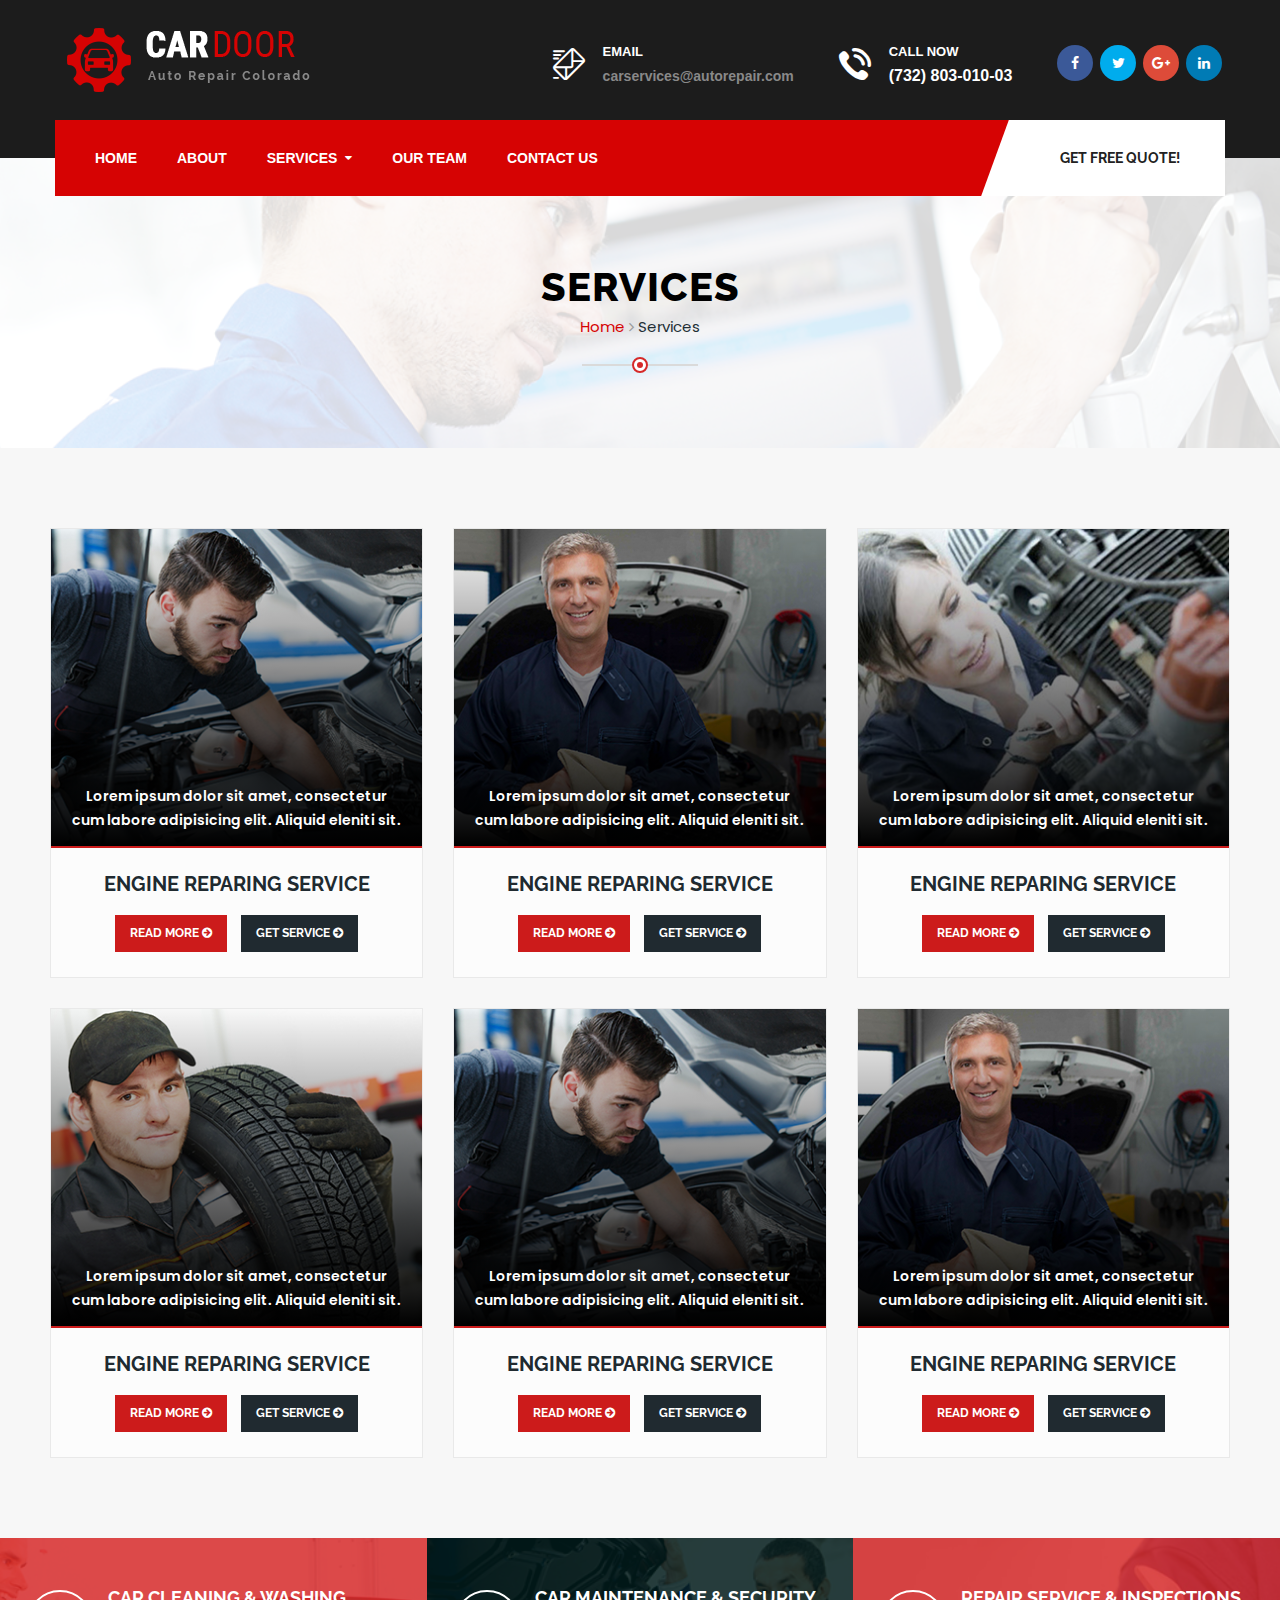
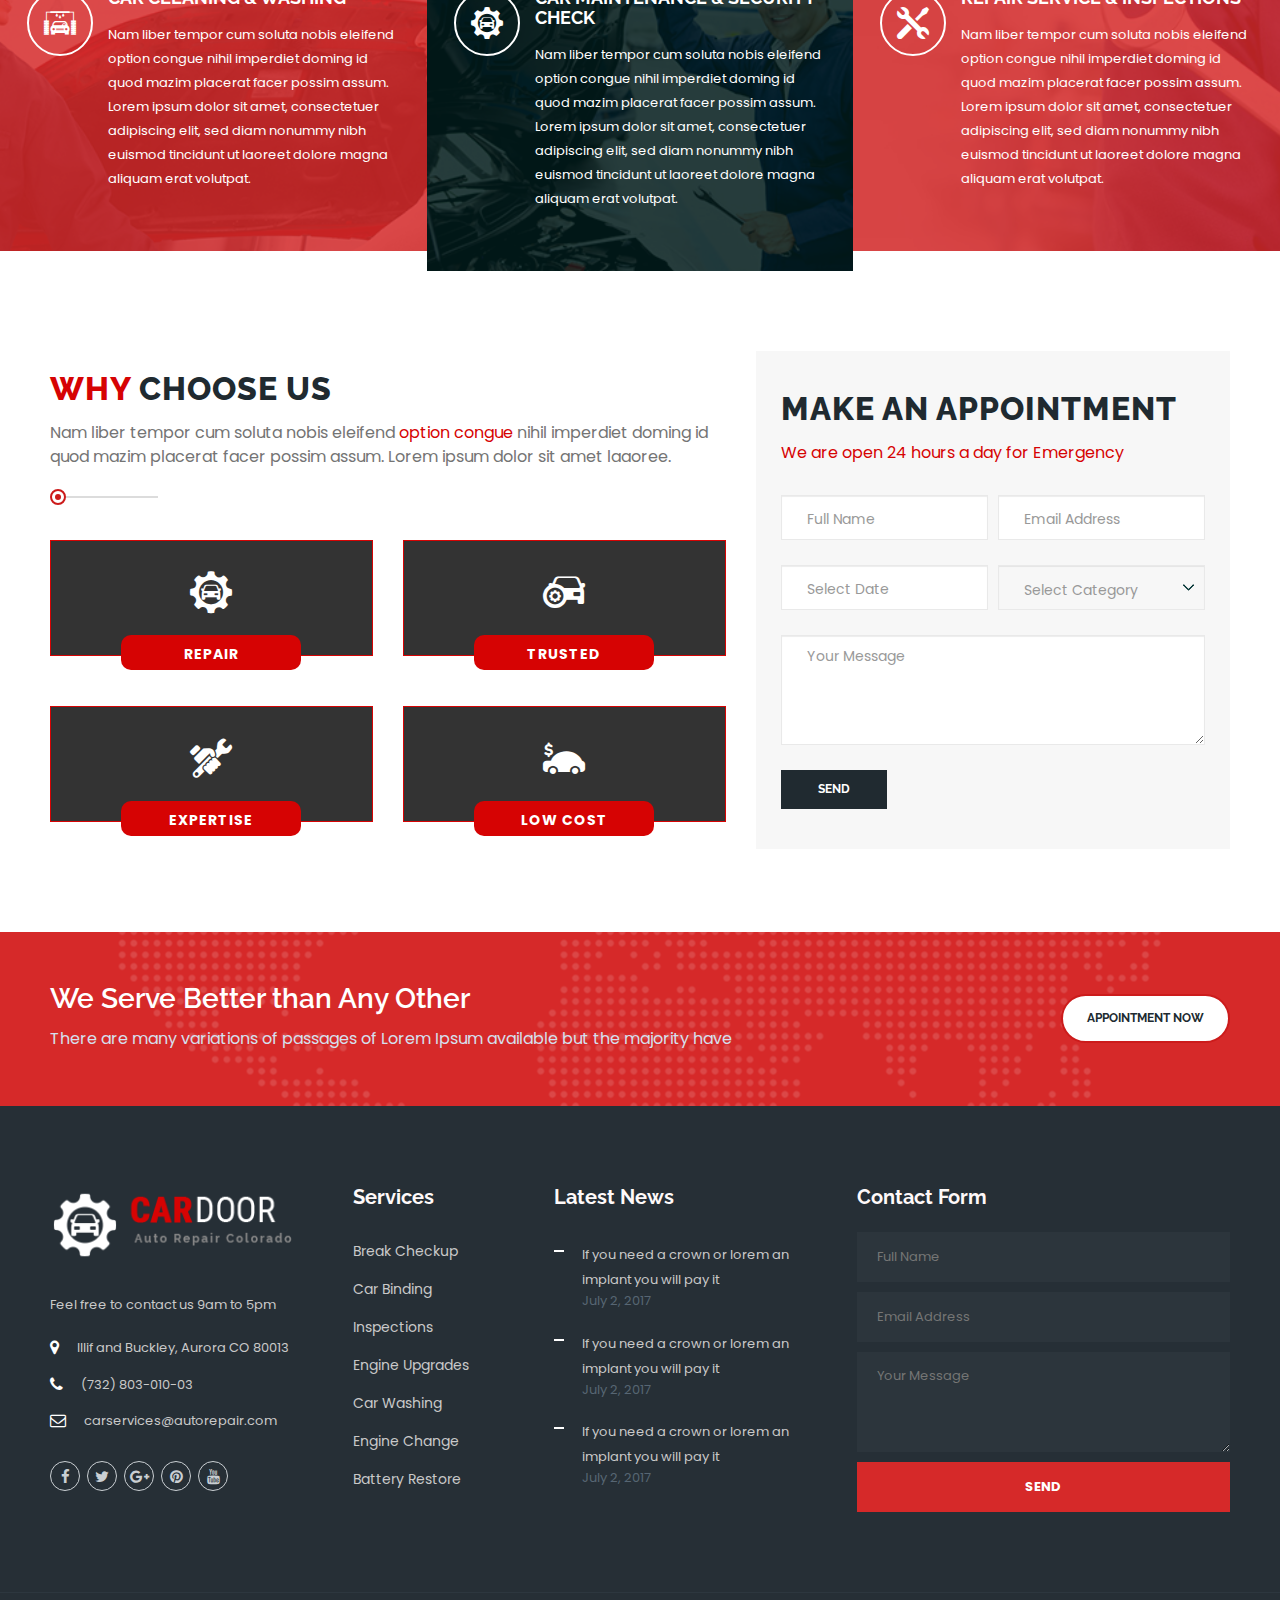
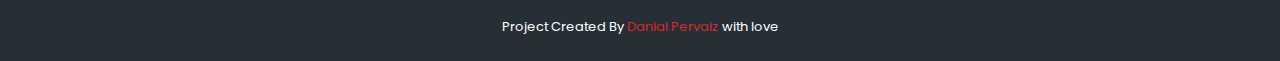
<file: services.html>
<!DOCTYPE html>
<html lang="en">

<head>
    <meta charset="UTF-8">
    <title>Car Repair Shop - Best Car Repair Shop in Aurora Colorado</title>
    <!-- custom stylesheets and libraries -->
    <link rel="stylesheet" href="css/style.css">
    <link rel="stylesheet" href="css/bootstrap-margin-padding.css">
    <link rel="stylesheet" href="css/responsive.css">
</head>

<body class="page-wrapper">
    <!-- navigation section -->
    <header class="header-style-two">
        <div class="header-top">
            <div class="auto-container clearfix">
                <div class="logo">
                    <a href="index.html"><img src="img/resources/logo.png" alt="Car Door">
                    </a>
                </div>
                <div class="info-outer">
                    <div class="info-box">
                        <div class="icon"><span class="flaticon-interface"></span>
                        </div>
                        <strong>EMAIL</strong>
                        <a href="mailt:companyname@mail.com">carservices@autorepair.com</a>
                    </div>
                    <!--Info Box-->
                    <div class="info-box">
                        <div class="icon"><span class="flaticon-phone-call"></span>
                        </div>
                        <strong>Call Now</strong>
                        <a class="phone" href="#">(732) 803-010-03</a>
                    </div>
                    <div class="info-box social-box">
                        <div class="social-links clearfix">
                            <a href="#" class="facebook img-circle"><span class="fa fa-facebook-f"></span></a>
                            <a href="#" class="twitter img-circle"><span class="fa fa-twitter"></span></a>
                            <a href="#" class="google-plus img-circle"><span class="fa fa-google-plus"></span></a>
                            <a href="#" class="linkedin img-circle"><span class="fa fa-linkedin"></span></a>
                        </div>
                    </div>
                </div>
            </div>
        </div>
        <div class="lower-part">
            <div class="auto-container clearfix">
                <div class="outer-box clearfix">
                    <div class="btn-box">
                        <a href="#" class="theme-btn" data-toggle="modal" data-target="#donate-popup">GET FREE QUOTE!</a>
                    </div>
                    <nav class="main-menu">
                        <div class="navbar-header">
                            <button type="button" class="navbar-toggle" data-toggle="collapse" data-target=".navbar-collapse">
                                <span class="icon-bar"></span>
                                <span class="icon-bar"></span>
                                <span class="icon-bar"></span>
                            </button>
                        </div>
                        <div class="navbar-collapse collapse clearfix">
                            <ul class="navigation">
                                <li><a href="index.html">Home</a></li>
                                <li><a href="about.html">About</a></li>
                                <li class="dropdown">
                                   <a>Services</a>
                                    <ul>
                                        <li>
                                            <a href="services.html">Services</a>
                                        </li>
                                        <li>
                                            <a href="service-details.html">Service Details</a>
                                        </li>
                                    </ul>
                                </li>
                                <li>
                                    <a href="team.html">Our Team</a>
                                </li>
                                <li><a href="contact.html">Contact Us</a>
                                </li>
                            </ul>
                        </div>
                    </nav>
                </div>
            </div>
        </div>
    </header>
    <section class="inner-header">
        <div class="container">
            <div class="row">
                <div class="col-md-12 sec-title colored text-center">
                    <h2>Services</h2>
                    <ul class="breadcumb">
                        <li><a href="index-2.html">Home</a>
                        </li>
                        <li><i class="fa fa-angle-right"></i>
                        </li>
                        <li><span>Services</span>
                        </li>
                    </ul>
                    <span class="decor"><span class="inner"></span></span>
                </div>
            </div>
        </div>
    </section>

    <section class="services-section sec-padding pb-50" data-bg-color="#f7f7f7">
        <div class="container">
            <div class="row">
                <div class="service-content">
                    <div class="col-md-4 col-sm-6 col-xs-12 mb-30">
                        <div class="service-box">
                            <div class="img-thumb">
                                <img class="full-width" src="img/services/b1.jpg" alt="">
                                <div class="overlay">
                                    <p class="text">Lorem ipsum dolor sit amet, consectetur cum labore adipisicing elit. Aliquid eleniti sit.</p>
                                    <a class="value" href="#"> Start From <span class="service-price">$45</span></a>
                                </div>
                            </div>
                            <div class="content">
                                <h4 class="title"><a href="#">Engine Reparing Service</a></h4>
                                <a href="#" class="thm-btn flat-btn mr-10">read more <i class="fa fa-arrow-circle-right"></i></a>
                                <a href="#" class="thm-btn btn-black flat-btn">get service <i class="fa fa-arrow-circle-right"></i></a>
                            </div>
                        </div>
                    </div>
                    <div class="col-md-4 col-sm-6 col-xs-12 mb-30">
                        <div class="service-box">
                            <div class="img-thumb">
                                <img class="full-width" src="img/services/b2.jpg" alt="">
                                <div class="overlay">
                                    <p class="text">Lorem ipsum dolor sit amet, consectetur cum labore adipisicing elit. Aliquid eleniti sit.</p>
                                    <a class="value" href="#"> Start From <span class="service-price">$45</span></a>
                                </div>
                            </div>
                            <div class="content">
                                <h4 class="title"><a href="#">Engine Reparing Service</a></h4>
                                <a href="#" class="thm-btn flat-btn mr-10">read more <i class="fa fa-arrow-circle-right"></i></a>
                                <a href="#" class="thm-btn btn-black flat-btn">get service <i class="fa fa-arrow-circle-right"></i></a>
                            </div>
                        </div>
                    </div>
                    <div class="col-md-4 col-sm-6 col-xs-12 mb-30">
                        <div class="service-box">
                            <div class="img-thumb">
                                <img class="full-width" src="img/services/b3.jpg" alt="">
                                <div class="overlay">
                                    <p class="text">Lorem ipsum dolor sit amet, consectetur cum labore adipisicing elit. Aliquid eleniti sit.</p>
                                    <a class="value" href="#"> Start From <span class="service-price">$45</span></a>
                                </div>
                            </div>
                            <div class="content">
                                <h4 class="title"><a href="#">Engine Reparing Service</a></h4>
                                <a href="#" class="thm-btn flat-btn mr-10">read more <i class="fa fa-arrow-circle-right"></i></a>
                                <a href="#" class="thm-btn btn-black flat-btn">get service <i class="fa fa-arrow-circle-right"></i></a>
                            </div>
                        </div>
                    </div>
                    <div class="col-md-4 col-sm-6 col-xs-12 mb-30">
                        <div class="service-box">
                            <div class="img-thumb">
                                <img class="full-width" src="img/services/b4.jpg" alt="">
                                <div class="overlay">
                                    <p class="text">Lorem ipsum dolor sit amet, consectetur cum labore adipisicing elit. Aliquid eleniti sit.</p>
                                    <a class="value" href="#"> Start From <span class="service-price">$45</span></a>
                                </div>
                            </div>
                            <div class="content">
                                <h4 class="title"><a href="#">Engine Reparing Service</a></h4>
                                <a href="#" class="thm-btn flat-btn mr-10">read more <i class="fa fa-arrow-circle-right"></i></a>
                                <a href="#" class="thm-btn btn-black flat-btn">get service <i class="fa fa-arrow-circle-right"></i></a>
                            </div>
                        </div>
                    </div>
                    <div class="col-md-4 col-sm-6 col-xs-12 mb-30">
                        <div class="service-box">
                            <div class="img-thumb">
                                <img class="full-width" src="img/services/b1.jpg" alt="">
                                <div class="overlay">
                                    <p class="text">Lorem ipsum dolor sit amet, consectetur cum labore adipisicing elit. Aliquid eleniti sit.</p>
                                    <a class="value" href="#"> Start From <span class="service-price">$45</span></a>
                                </div>
                            </div>
                            <div class="content">
                                <h4 class="title"><a href="#">Engine Reparing Service</a></h4>
                                <a href="#" class="thm-btn flat-btn mr-10">read more <i class="fa fa-arrow-circle-right"></i></a>
                                <a href="#" class="thm-btn btn-black flat-btn">get service <i class="fa fa-arrow-circle-right"></i></a>
                            </div>
                        </div>
                    </div>
                    <div class="col-md-4 col-sm-6 col-xs-12 mb-30">
                        <div class="service-box">
                            <div class="img-thumb">
                                <img class="full-width" src="img/services/b2.jpg" alt="">
                                <div class="overlay">
                                    <p class="text">Lorem ipsum dolor sit amet, consectetur cum labore adipisicing elit. Aliquid eleniti sit.</p>
                                    <a class="value" href="#"> Start From <span class="service-price">$45</span></a>
                                </div>
                            </div>
                            <div class="content">
                                <h4 class="title"><a href="#">Engine Reparing Service</a></h4>
                                <a href="#" class="thm-btn flat-btn mr-10">read more <i class="fa fa-arrow-circle-right"></i></a>
                                <a href="#" class="thm-btn btn-black flat-btn">get service <i class="fa fa-arrow-circle-right"></i></a>
                            </div>
                        </div>
                    </div>
                </div>
            </div>
        </div>
    </section>

    <section class="call-to-action home-one">
        <div class="container-fluid">
            <div class="clearfix">
                <div class="call-to-action-corner col-md-4" style="background-image: url(img/call-to-action/left-box-bg.jpg);">
                    <div class="single-call-to-action open-hours">
                        <div class="icon-box">
                            <div class="inner-box">
                                <i class="flaticon-car-wash-machine"></i>
                            </div>
                        </div>
                        <div class="content-box">
                            <h3 class="title">CAR CLEANING & WASHING</h3>
                            <p>Nam liber tempor cum soluta nobis eleifend option congue nihil imperdiet doming id quod mazim placerat facer possim assum. Lorem ipsum dolor sit amet, consectetuer adipiscing elit, sed diam nonummy nibh euismod tincidunt ut laoreet dolore magna aliquam erat volutpat. </p>
                        </div>
                    </div>
                </div>
                <div class="call-to-action-center col-md-4" style="background-image: url(img/call-to-action/center-box-bg.jpg);">
                    <div class="single-call-to-action">
                        <div class="icon-box">
                            <div class="inner-box">
                                <i class="flaticon-car-settings"></i>
                            </div>
                        </div>
                        <div class="content-box">
                            <h3 class="title">CAR maintenance & SECURITY CHECK</h3>
                            <p>Nam liber tempor cum soluta nobis eleifend option congue nihil imperdiet doming id quod mazim placerat facer possim assum. Lorem ipsum dolor sit amet, consectetuer adipiscing elit, sed diam nonummy nibh euismod tincidunt ut laoreet dolore magna aliquam erat volutpat. </p>
                        </div>
                    </div>
                </div>
                <div class="call-to-action-corner col-md-4" style="background-image: url(img/call-to-action/right-box-bg.jpg);">
                    <div class="single-call-to-action">
                        <div class="icon-box">
                            <div class="inner-box">
                                <i class="flaticon-screwdriver-and-wrench-crossed"></i>
                            </div>
                        </div>
                        <div class="content-box">
                            <h3 class="title">REPAIR SERVICE & INSPECTIONS</h3>
                            <p>Nam liber tempor cum soluta nobis eleifend option congue nihil imperdiet doming id quod mazim placerat facer possim assum. Lorem ipsum dolor sit amet, consectetuer adipiscing elit, sed diam nonummy nibh euismod tincidunt ut laoreet dolore magna aliquam erat volutpat. </p>
                        </div>
                    </div>
                </div>
            </div>
        </div>
    </section>

    <section class="sec-padding pb-60">
        <div class="container">
            <div class="row">
                <div class="col-lg-7 col-md-12">
                    <div class="sec-title style-two sm-text-center mb-20">
                        <h2 class="mt-20"><span class="color-theme">Why</span> Choose Us</h2>
                        <p class="mb-20">Nam liber tempor cum soluta nobis eleifend <span class="color-theme">option congue</span> nihil imperdiet doming id quod mazim placerat facer possim assum. Lorem ipsum dolor sit amet laaoree. </p>
                        <span class="decor">
                            <span class="inner"></span>
                        </span>
                    </div>
                    <div class="welcome-feature mt-30">
                        <div class="row">
                            <div class="col-sm-6 col-md-6">
                                <div class="welcome-iconbox bg1 mb-50">
                                    <div class="content">
                                        <i class="flaticon-car-settings"></i>
                                        <div class="overlay-content">
                                            <p>Lorem ipsum dolor sit amet, consectetur adipisicing.</p>
                                        </div>
                                        <div class="details">
                                            <a href="#">Repair</a>
                                        </div>
                                    </div>
                                </div>
                            </div>
                            <div class="col-sm-6 col-md-6">
                                <div class="welcome-iconbox bg2 mb-50">
                                    <div class="content">
                                        <i class="flaticon-car-secure"></i>
                                        <div class="overlay-content">
                                            <p>Lorem ipsum dolor sit amet, consectetur adipisicing.</p>
                                        </div>
                                        <div class="details">
                                            <a href="#">Trusted</a>
                                        </div>
                                    </div>
                                </div>
                            </div>
                            <div class="col-sm-6 col-md-6">
                                <div class="welcome-iconbox bg3 mb-50">
                                    <div class="content">
                                        <i class="flaticon-hand-holding-wrench"></i>
                                        <div class="overlay-content">
                                            <p>Lorem ipsum dolor sit amet, consectetur adipisicing.</p>
                                        </div>
                                        <div class="details">
                                            <a href="#">Expertise</a>
                                        </div>
                                    </div>
                                </div>
                            </div>
                            <div class="col-sm-6 col-md-6">
                                <div class="welcome-iconbox bg4 mb-50">
                                    <div class="content">
                                        <i class="flaticon-car-with-dollar-sign-on-top"></i>
                                        <div class="overlay-content">
                                            <p>Lorem ipsum dolor sit amet, consectetur adipisicing.</p>
                                        </div>
                                        <div class="details">
                                            <a href="#">Low Cost</a>
                                        </div>
                                    </div>
                                </div>
                            </div>
                        </div>
                    </div>
                </div>
                <div class="col-lg-5 col-md-12">
                    <form class="appointment-form mt-md-30" action="http://wp1.themexlab.com/html2/car-door-html/inc/sendemail.php">
                        <div class="sec-title style-two mb-30">
                            <h2 class="">Make An <span class="color-black">Appointment</span></h2>
                            <p class="color-theme">We are open 24 hours a day for Emergency</p>
                        </div>
                        <div class="row">
                            <div class="col-sm-6 pr-5 pr-xs-15">
                                <div class="form-group">
                                    <input class="form-control" type="text" name="name" placeholder="Full Name">
                                </div>
                            </div>
                            <div class="col-sm-6 pl-5 pl-xs-15">
                                <div class="form-group">
                                    <input class="form-control" type="text" name="email" placeholder="Email Address">
                                </div>
                            </div>
                            <div class="col-sm-6 pr-5 pr-xs-15">
                                <div class="form-group">
                                    <input class="form-control date-picker" type="text" placeholder="Select Date" name="date">
                                </div>
                            </div>
                            <div class="col-sm-6 pl-5 pl-xs-15">
                                <div class="form-group">
                                    <select class="form-control" name="category">
                                        <option value="" selected="selected">Select Category</option>
                                        <option value="General Motors">Car Inspection</option>
                                        <option value="Land Rover">Brakes Service</option>
                                        <option value="Lexus">Engine Inspection</option>
                                        <option value="Lincoln">Engine Upgrade</option>
                                        <option value="Lincoln">Wheel Changing</option>
                                    </select>
                                </div>
                            </div>
                            <div class="col-sm-12">
                                <div class="form-group">
                                    <textarea class="form-control" name="message" placeholder="Your Message"></textarea>
                                </div>
                            </div>
                        </div>
                        <button class="thm-btn btn-black flat-btn" type="submit">Send</button>
                    </form>
                </div>
            </div>
        </div>
    </section>

    <section class="footer-call-to-action subscribe-intro">
        <div class="container">
            <div class="row">
                <div class="col-md-9">
                    <h3>We Serve Better than Any Other</h3>
                    <p>There are many variations of passages of Lorem Ipsum available but the majority have</p>
                </div>
                <div class="col-md-3">
                    <a href="#" class="thm-btn inverse pull-right">Appointment Now</a>
                </div>
            </div>
        </div>
    </section>

        <footer class="footer sec-padding style2">
        <div class="container">
            <div class="row">
                <div class="col-md-3 col-sm-6">
                    <div class="footer-widget about-widget">
                        <a href="#">
                            <img src="img/resources/footer-logo.png" alt="Awesome Image" />
                        </a>
                        <p>Feel free to contact us 9am to 5pm </p>
                        <ul class="contact">
                            <li><i class="fa fa-map-marker"></i> <span> Illif and Buckley, Aurora CO 80013</span>
                            </li>
                            <li><i class="fa fa-phone"></i> <span>  (732) 803-010-03</span>
                            </li>
                            <li><i class="fa fa-envelope-o"></i> <span>carservices@autorepair.com</span>
                            </li>
                        </ul>
                        <ul class="social">
                            <li><a href="#"><i class="fa fa-facebook"></i></a>
                            </li>
                            <li><a href="#"><i class="fa fa-twitter"></i></a>
                            </li>
                            <li><a href="#"><i class="fa fa-google-plus"></i></a>
                            </li>
                            <li><a href="#"><i class="fa fa-pinterest"></i></a>
                            </li>
                            <li><a href="#"><i class="fa fa-youtube"></i></a>
                            </li>
                        </ul>
                    </div>
                </div>
                <div class="col-md-2 col-sm-6">
                    <div class="footer-widget quick-links">
                        <h3 class="title">Services</h3>
                        <ul>
                            <li><a href="service-details.html">Break Checkup</a>
                            </li>
                            <li><a href="service-details.html">Car Binding</a>
                            </li>
                            <li><a href="service-details.html">Inspections</a>
                            </li>
                            <li><a href="service-details.html">Engine Upgrades</a>
                            </li>
                            <li><a href="service-details.html">Car Washing</a>
                            </li>
                            <li><a href="service-details.html">Engine Change</a>
                            </li>
                            <li><a href="service-details.html">Battery Restore</a>
                            </li>
                        </ul>
                    </div>
                </div>
                <div class="col-md-3 col-sm-6">
                    <div class="footer-widget latest-post">
                        <h3 class="title">Latest News</h3>
                        <ul>
                            <li>
                                <span class="border"></span>
                                <div class="content">
                                    <a href="blog-details.html">If you need a crown or lorem an implant you will pay it </a>
                                    <span>July 2, 2017</span>
                                </div>
                            </li>
                            <li>
                                <span class="border"></span>
                                <div class="content">
                                    <a href="blog-details.html">If you need a crown or lorem an implant you will pay it </a>
                                    <span>July 2, 2017</span>
                                </div>
                            </li>
                            <li>
                                <span class="border"></span>
                                <div class="content">
                                    <a href="blog-details.html">If you need a crown or lorem an implant you will pay it </a>
                                    <span>July 2, 2017</span>
                                </div>
                            </li>
                        </ul>
                    </div>
                </div>
                <div class="col-md-4 col-sm-6">
                    <div class="footer-widget contact-widget">
                        <h3 class="title">Contact Form</h3>
                        <form action="http://wp1.themexlab.com/html2/car-door-html/inc/sendemail.php" class="contact-form" id="footer-cf">
                            <input type="text" name="name" placeholder="Full Name">
                            <input type="text" name="email" placeholder="Email Address">
                            <textarea name="message" placeholder="Your Message"></textarea>
                            <button type="submit">Send</button>
                        </form>
                    </div>
                </div>
            </div>
        </div>
    </footer>

    <section class="footer-bottom">
        <div class="container text-center">
            <p>Project Created By <a href="#">Danial Pervaiz</a> with love</p>
        </div>
    </section>

    <!--Scroll to top-->
    <div class="scroll-to-top scroll-to-target" data-target=".page-wrapper">
        <span class="fa fa-long-arrow-up"></span>
    </div>

    <!-- Javascript and Jquery Libraries and Frameworks -->
    <script src="js/jquery-1.11.1.min.js"></script>
    <script src="js/bootstrap.min.js"></script>
    <script src="js/revolution.min.js"></script>
    <script src="js/jquery.bxslider.min.js"></script>
    <script src="js/jquery.appear.js"></script>
    <script src="js/jquery.countTo.js"></script>
    <script src="js/owl.carousel.min.js"></script>
    <script src="js/validate.js"></script>
    <script src="js/jquery.mixitup.min.js"></script>
    <script src="js/jquery.fancybox.pack.js"></script>
    <script src="js/jquery.easing.min.js"></script>
    <script src="js/isotope.pkgd.min.js"></script>
    <script src="js/jquery-ui-1.11.4/jquery-ui.js"></script>
    <script src="js/custom.js"></script>

</body>

</html>
</file>
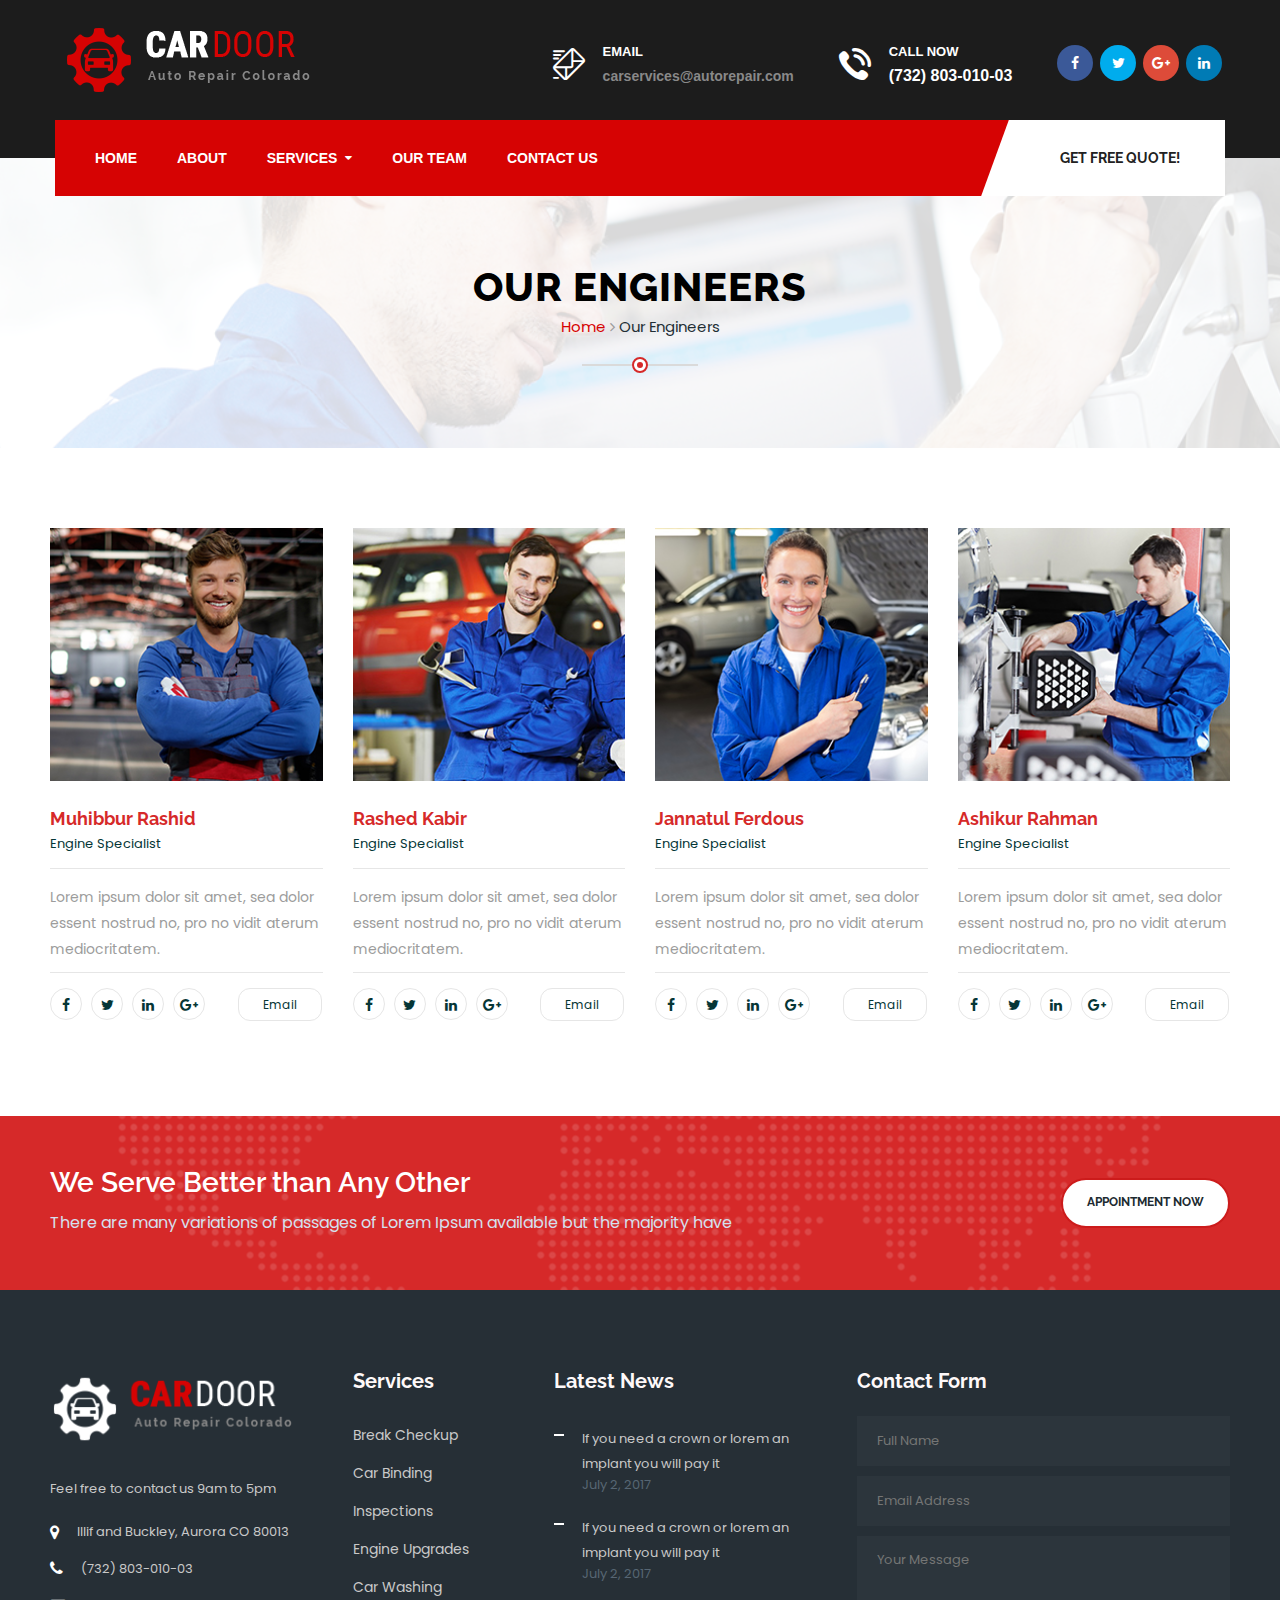
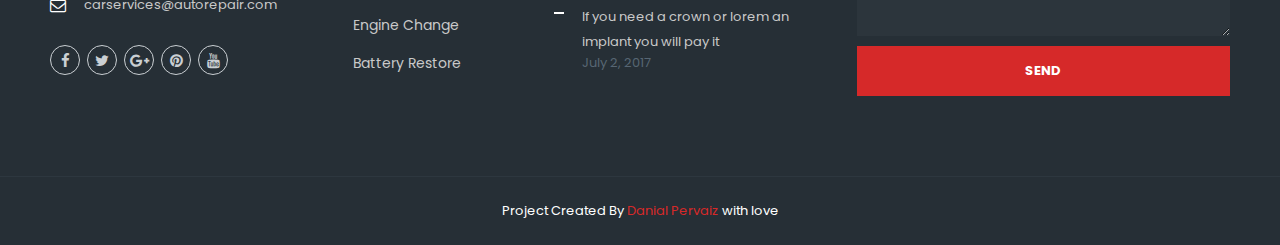
<file: team.html>
<!DOCTYPE html>
<html lang="en">

<head>
    <meta charset="UTF-8">
    <title>Car Repair Shop - Best Car Repair Shop in Aurora Colorado</title>
    <!-- custom stylesheets and libraries -->
    <link rel="stylesheet" href="css/style.css">
    <link rel="stylesheet" href="css/bootstrap-margin-padding.css">
    <link rel="stylesheet" href="css/responsive.css">
</head>

<body class="page-wrapper">
   <!-- navigation section -->
    <header class="header-style-two">
        <div class="header-top">
            <div class="auto-container clearfix">
                <div class="logo">
                    <a href="index.html"><img src="img/resources/logo.png" alt="Car Door">
                    </a>
                </div>
                <div class="info-outer">
                    <div class="info-box">
                        <div class="icon"><span class="flaticon-interface"></span>
                        </div>
                        <strong>EMAIL</strong>
                        <a href="mailt:companyname@mail.com">carservices@autorepair.com</a>
                    </div>
                    <!--Info Box-->
                    <div class="info-box">
                        <div class="icon"><span class="flaticon-phone-call"></span>
                        </div>
                        <strong>Call Now</strong>
                        <a class="phone" href="#">(732) 803-010-03</a>
                    </div>
                    <div class="info-box social-box">
                        <div class="social-links clearfix">
                            <a href="#" class="facebook img-circle"><span class="fa fa-facebook-f"></span></a>
                            <a href="#" class="twitter img-circle"><span class="fa fa-twitter"></span></a>
                            <a href="#" class="google-plus img-circle"><span class="fa fa-google-plus"></span></a>
                            <a href="#" class="linkedin img-circle"><span class="fa fa-linkedin"></span></a>
                        </div>
                    </div>
                </div>
            </div>
        </div>
        <div class="lower-part">
            <div class="auto-container clearfix">
                <div class="outer-box clearfix">
                    <div class="btn-box">
                        <a href="#" class="theme-btn" data-toggle="modal" data-target="#donate-popup">GET FREE QUOTE!</a>
                    </div>
                    <nav class="main-menu">
                        <div class="navbar-header">
                            <button type="button" class="navbar-toggle" data-toggle="collapse" data-target=".navbar-collapse">
                                <span class="icon-bar"></span>
                                <span class="icon-bar"></span>
                                <span class="icon-bar"></span>
                            </button>
                        </div>
                        <div class="navbar-collapse collapse clearfix">
                            <ul class="navigation">
                                <li><a href="index.html">Home</a></li>
                                <li><a href="about.html">About</a></li>
                                <li class="dropdown">
                                   <a>Services</a>
                                    <ul>
                                        <li>
                                            <a href="services.html">Services</a>
                                        </li>
                                        <li>
                                            <a href="service-details.html">Service Details</a>
                                        </li>
                                    </ul>
                                </li>
                                <li>
                                    <a href="team.html">Our Team</a>
                                </li>
                                <li><a href="contact.html">Contact Us</a>
                                </li>
                            </ul>
                        </div>
                    </nav>
                </div>
            </div>
        </div>
    </header>
    <section class="inner-header">
        <div class="container">
            <div class="row">
                <div class="col-md-12 sec-title colored text-center">
                    <h2>Our Engineers</h2>
                    <ul class="breadcumb">
                        <li><a href="index-2.html">Home</a>
                        </li>
                        <li><i class="fa fa-angle-right"></i>
                        </li>
                        <li><span>Our Engineers</span>
                        </li>
                    </ul>
                    <span class="decor"><span class="inner"></span></span>
                </div>
            </div>
        </div>
    </section>

    <section class="sec-padding meet-doctors team-page">
        <div class="container">
            <div class="row team-members">
                <div class="col-md-3 col-sm-6">
                    <div class="single-team-member">
                        <div class="img-box">
                            <img class="full-width" src="img/team/1.jpg" alt="">
                        </div>
                        <h3>Muhibbur Rashid</h3>
                        <span>Engine Specialist</span>
                        <p>Lorem ipsum dolor sit amet, sea dolor essent nostrud no, pro no vidit aterum mediocritatem.</p>
                        <div class="team-contact-info">
                            <ul class="team-social list-inline">
                                <li><a href="#"><i class="fa fa-facebook"></i></a>
                                </li>
                                <li><a href="#"><i class="fa fa-twitter"></i></a>
                                </li>
                                <li><a href="#"><i class="fa fa-linkedin"></i></a>
                                </li>
                                <li><a href="#"><i class="fa fa-google-plus"></i></a>
                                </li>
                            </ul>
                            <a class="btn-mail" href="#">Email</a>
                        </div>
                    </div>
                </div>
                <div class="col-md-3 col-sm-6">
                    <div class="single-team-member">
                        <div class="img-box">
                            <img class="full-width" src="img/team/3.jpg" alt="">
                        </div>
                        <h3>Rashed Kabir</h3>
                        <span>Engine Specialist</span>
                        <p>Lorem ipsum dolor sit amet, sea dolor essent nostrud no, pro no vidit aterum mediocritatem.</p>
                        <div class="team-contact-info">
                            <ul class="team-social list-inline">
                                <li><a href="#"><i class="fa fa-facebook"></i></a>
                                </li>
                                <li><a href="#"><i class="fa fa-twitter"></i></a>
                                </li>
                                <li><a href="#"><i class="fa fa-linkedin"></i></a>
                                </li>
                                <li><a href="#"><i class="fa fa-google-plus"></i></a>
                                </li>
                            </ul>
                            <a class="btn-mail" href="#">Email</a>
                        </div>
                    </div>
                </div>
                <div class="col-md-3 col-sm-6">
                    <div class="single-team-member">
                        <div class="img-box">
                            <img class="full-width" src="img/team/2.jpg" alt="">
                        </div>
                        <h3>Jannatul Ferdous</h3>
                        <span>Engine Specialist</span>
                        <p>Lorem ipsum dolor sit amet, sea dolor essent nostrud no, pro no vidit aterum mediocritatem.</p>
                        <div class="team-contact-info">
                            <ul class="team-social list-inline">
                                <li><a href="#"><i class="fa fa-facebook"></i></a>
                                </li>
                                <li><a href="#"><i class="fa fa-twitter"></i></a>
                                </li>
                                <li><a href="#"><i class="fa fa-linkedin"></i></a>
                                </li>
                                <li><a href="#"><i class="fa fa-google-plus"></i></a>
                                </li>
                            </ul>
                            <a class="btn-mail" href="#">Email</a>
                        </div>
                    </div>
                </div>
                <div class="col-md-3 col-sm-6">
                    <div class="single-team-member">
                        <div class="img-box">
                            <img class="full-width" src="img/team/4.jpg" alt="">
                        </div>
                        <h3>Ashikur Rahman</h3>
                        <span>Engine Specialist</span>
                        <p>Lorem ipsum dolor sit amet, sea dolor essent nostrud no, pro no vidit aterum mediocritatem.</p>
                        <div class="team-contact-info">
                            <ul class="team-social list-inline">
                                <li><a href="#"><i class="fa fa-facebook"></i></a>
                                </li>
                                <li><a href="#"><i class="fa fa-twitter"></i></a>
                                </li>
                                <li><a href="#"><i class="fa fa-linkedin"></i></a>
                                </li>
                                <li><a href="#"><i class="fa fa-google-plus"></i></a>
                                </li>
                            </ul>
                            <a class="btn-mail" href="#">Email</a>
                        </div>
                    </div>
                </div>          
            </div>
        </div>
    </section>

    <section class="footer-call-to-action subscribe-intro">
        <div class="container">
            <div class="row">
                <div class="col-md-9">
                    <h3>We Serve Better than Any Other</h3>
                    <p>There are many variations of passages of Lorem Ipsum available but the majority have</p>
                </div>
                <div class="col-md-3">
                    <a href="#" class="thm-btn inverse pull-right">Appointment Now</a>
                </div>
            </div>
        </div>
    </section>

        <footer class="footer sec-padding style2">
        <div class="container">
            <div class="row">
                <div class="col-md-3 col-sm-6">
                    <div class="footer-widget about-widget">
                        <a href="#">
                            <img src="img/resources/footer-logo.png" alt="Awesome Image" />
                        </a>
                        <p>Feel free to contact us 9am to 5pm </p>
                        <ul class="contact">
                            <li><i class="fa fa-map-marker"></i> <span> Illif and Buckley, Aurora CO 80013</span>
                            </li>
                            <li><i class="fa fa-phone"></i> <span>  (732) 803-010-03</span>
                            </li>
                            <li><i class="fa fa-envelope-o"></i> <span>carservices@autorepair.com</span>
                            </li>
                        </ul>
                        <ul class="social">
                            <li><a href="#"><i class="fa fa-facebook"></i></a>
                            </li>
                            <li><a href="#"><i class="fa fa-twitter"></i></a>
                            </li>
                            <li><a href="#"><i class="fa fa-google-plus"></i></a>
                            </li>
                            <li><a href="#"><i class="fa fa-pinterest"></i></a>
                            </li>
                            <li><a href="#"><i class="fa fa-youtube"></i></a>
                            </li>
                        </ul>
                    </div>
                </div>
                <div class="col-md-2 col-sm-6">
                    <div class="footer-widget quick-links">
                        <h3 class="title">Services</h3>
                        <ul>
                            <li><a href="service-details.html">Break Checkup</a>
                            </li>
                            <li><a href="service-details.html">Car Binding</a>
                            </li>
                            <li><a href="service-details.html">Inspections</a>
                            </li>
                            <li><a href="service-details.html">Engine Upgrades</a>
                            </li>
                            <li><a href="service-details.html">Car Washing</a>
                            </li>
                            <li><a href="service-details.html">Engine Change</a>
                            </li>
                            <li><a href="service-details.html">Battery Restore</a>
                            </li>
                        </ul>
                    </div>
                </div>
                <div class="col-md-3 col-sm-6">
                    <div class="footer-widget latest-post">
                        <h3 class="title">Latest News</h3>
                        <ul>
                            <li>
                                <span class="border"></span>
                                <div class="content">
                                    <a href="blog-details.html">If you need a crown or lorem an implant you will pay it </a>
                                    <span>July 2, 2017</span>
                                </div>
                            </li>
                            <li>
                                <span class="border"></span>
                                <div class="content">
                                    <a href="blog-details.html">If you need a crown or lorem an implant you will pay it </a>
                                    <span>July 2, 2017</span>
                                </div>
                            </li>
                            <li>
                                <span class="border"></span>
                                <div class="content">
                                    <a href="blog-details.html">If you need a crown or lorem an implant you will pay it </a>
                                    <span>July 2, 2017</span>
                                </div>
                            </li>
                        </ul>
                    </div>
                </div>
                <div class="col-md-4 col-sm-6">
                    <div class="footer-widget contact-widget">
                        <h3 class="title">Contact Form</h3>
                        <form action="http://wp1.themexlab.com/html2/car-door-html/inc/sendemail.php" class="contact-form" id="footer-cf">
                            <input type="text" name="name" placeholder="Full Name">
                            <input type="text" name="email" placeholder="Email Address">
                            <textarea name="message" placeholder="Your Message"></textarea>
                            <button type="submit">Send</button>
                        </form>
                    </div>
                </div>
            </div>
        </div>
    </footer>

    <section class="footer-bottom">
        <div class="container text-center">
            <p>Project Created By <a href="#">Danial Pervaiz</a> with love</p>
        </div>
    </section>

    <!--Scroll to top-->
    <div class="scroll-to-top scroll-to-target" data-target=".page-wrapper">
        <span class="fa fa-long-arrow-up"></span>
    </div>

    <!-- Javascript and Jquery Libraries and Frameworks -->
    <script src="js/jquery-1.11.1.min.js"></script>
    <script src="js/bootstrap.min.js"></script>
    <script src="js/revolution.min.js"></script>
    <script src="js/jquery.bxslider.min.js"></script>
    <script src="js/jquery.appear.js"></script>
    <script src="js/jquery.countTo.js"></script>
    <script src="js/owl.carousel.min.js"></script>
    <script src="js/validate.js"></script>
    <script src="js/jquery.mixitup.min.js"></script>
    <script src="js/jquery.fancybox.pack.js"></script>
    <script src="js/jquery.easing.min.js"></script>
    <script src="js/isotope.pkgd.min.js"></script>
    <script src="js/jquery-ui-1.11.4/jquery-ui.js"></script>
    <script src="js/custom.js"></script>

</body>

</html>
</file>
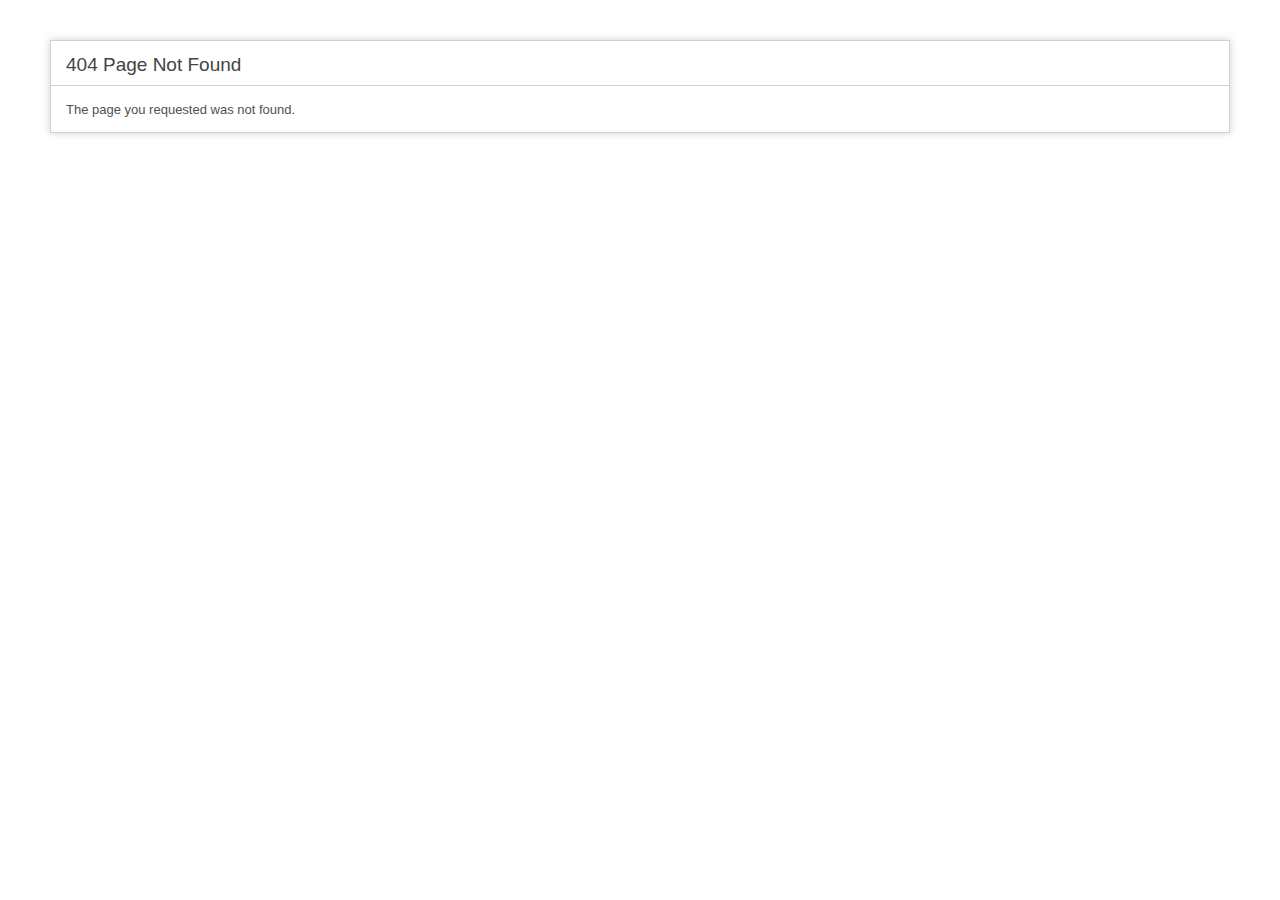
<file: fonts/revicons90c690c6-2.html>
<!DOCTYPE html>
<html lang="en">
<head>
<title>404 Page Not Found</title>
<style type="text/css">

::selection{ background-color: #E13300; color: white; }
::moz-selection{ background-color: #E13300; color: white; }
::webkit-selection{ background-color: #E13300; color: white; }

body {
	background-color: #fff;
	margin: 40px;
	font: 13px/20px normal Helvetica, Arial, sans-serif;
	color: #4F5155;
}

a {
	color: #003399;
	background-color: transparent;
	font-weight: normal;
}

h1 {
	color: #444;
	background-color: transparent;
	border-bottom: 1px solid #D0D0D0;
	font-size: 19px;
	font-weight: normal;
	margin: 0 0 14px 0;
	padding: 14px 15px 10px 15px;
}

code {
	font-family: Consolas, Monaco, Courier New, Courier, monospace;
	font-size: 12px;
	background-color: #f9f9f9;
	border: 1px solid #D0D0D0;
	color: #002166;
	display: block;
	margin: 14px 0 14px 0;
	padding: 12px 10px 12px 10px;
}

#container {
	margin: 10px;
	border: 1px solid #D0D0D0;
	-webkit-box-shadow: 0 0 8px #D0D0D0;
}

p {
	margin: 12px 15px 12px 15px;
}
</style>
</head>
<body>
	<div id="container">
		<h1>404 Page Not Found</h1>
		<p>The page you requested was not found.</p>	</div>
</body>
</html>
</file>
<file: css/style.css>
/* 
	Project Name: Auto Repair Colorado;
	Name of Developer: Danial Pervaiz;
	Project Created: 26/09/16;
	Description: Auto Repair Garage in Colorado. Auto-parts and mechanics with cheap rates and great quality work;
*/

/* 1 imported styles */

@import url(https://fonts.googleapis.com/css?family=Poppins:300,400,500,600,700);
@import url(https://fonts.googleapis.com/css?family=Raleway:400,100,100italic,200,200italic,300,300italic,400italic,500,500italic,600,600italic,700,700italic,800,900,800italic,900italic);
@import url(https://fonts.googleapis.com/css?family=Montserrat:400,700);

@import url(bootstrap.min.css);
@import url(revolution-slider.css);
@import url(font-awesome.min.css);
@import url(hover.css);
@import url(jquery.fancybox.css);
@import url(jquery.bxslider.css);
@import url(owl.carousel.css);
@import url(owl.theme.default.min.css);
@import url(animate.min.css);
@import url(../fonts/flaticon/flaticon.css);

@import url(../revolution/css/settings.css);

@import url(../js/jquery-ui-1.11.4/jquery-ui.css);

/* Default Stylesheets */

body {
	font-family: 'Poppins', sans-serif;
	font-size: 14px;
	color: #9C9C9C;
}
h1, h2, h3, h4, h5, h6 {
	font-family: 'Raleway', sans-serif;	
}
p {
	line-height: 24px;
}
a, a:hover, a:active, a:focus {
	outline: none;
	text-decoration: none;
}
img {
	max-width: 100%;
}
ul, li {
	list-style: none;
	margin: 0;
	padding: 0;
}
.p0 {
	padding: 0 !important;
}

.thm-btn {
	background: #cc1b1b;
	border-radius: 30px;
	display: inline-block;
	color: #fff;
	font-size: 12px;
	font-family: 'Raleway', sans-serif;
	text-transform: uppercase;
	font-weight: bold;
	padding: 12px 35px;
	border: 2px solid transparent;
	transition: all .3s ease;
}
.thm-btn.btn-black {
	background: #202a30;
	color: #fff;
}
.thm-btn.btn-black.inverse {
	background: #fff;
	border-color: #202a30;
	color: #202a30;
}
.thm-btn:hover,
.thm-btn.inverse {
	background-color: #fff;
	border-color: #cc1b1b;
	color: #cc1b1b;
}
.thm-btn.inverse:hover {
	background: #cc1b1b;
	border-color: #cc1b1b;
	color: #fff;
}
.thm-btn.flat-btn {
	border-radius: 0;
	padding: 9px 35px;
}
.sec-padding {
	padding: 80px 0;
}

.sec-title {
	margin-bottom: 63px;
}
.sec-title h2 {
	color: #202a30;
	font-size: 32px;
	font-weight: 800;
	letter-spacing: 1px;
	margin: 0 0 15px;
	text-transform: uppercase;
}
.sec-title p {
	font-size: 16px;
	color: #747474;
	margin: 0;
	margin-bottom: 20px;
}
.sec-title span.decor {
	width: 16px;
	height: 16px;	
	border-radius: 50%;
	border: 2px solid #E6E6E6;
	background: #fff;
	display: inline-block;
	position: relative;
	z-index: 1;
 }
.sec-title span.inner {
    width: 6px;
    height: 6px;
    background: #EAEAEA;
    border-radius: 50%;
    display: block;
    margin: auto;
    margin-top: 3px;
}
.sec-title span.decor:before,
.sec-title span.decor:after {
	content: '';
	position: absolute;	
	top: 5px;
	width: 50px;
	height: 2px;
	background: #E6E6E6;
	z-index: -1;
}
.sec-title span.decor:before {
	left: 14px;
}
.sec-title span.decor:after {
	right: 14px;
}
.sec-title.text-left span.decor {
	margin-left: 50px;
}
.sec-title.style-two span.decor {
	border-color: #cc1b1b;
}
.sec-title.style-two span.decor .inner {
	background: #cc1b1b;
}
.sec-title.style-two span.decor:after {
	right: -94px;	
}
.sec-title.style-two span.decor:before,
.sec-title.style-two span.decor:after {
	background: #DCDCDC;
}

.sec-title.colored span.decor {
	border-color: #d62929;
}
.sec-title.colored span.decor span.inner {
	background: #d62929;
}
.sec-title.colored span.decor:before,
.sec-title.colored span.decor:after {
	background: #d62929;
}

.full-width {
	width: 100% !important;
}
.maw-full {
	max-width: 100% !important;
}

.color-theme {
	color: #d60303 !important;
}
.font-poppins {
	font-family: 'Poppins', sans-serif !important;
}
.font-montserrat {
	font-family: 'Montserrat', sans-serif !important;
}
.font-raleway {
	font-family: 'Raleway', sans-serif !important;
}

.font-size-12 {
	font-size: 12px;
}
.font-size-13 {
	font-size: 13px;
}
.font-size-14 {
	font-size: 14px;
}
.font-size-15 {
	font-size: 15px;
}
.font-size-16 {
	font-size: 16px;
}
.font-size-17 {
	font-size: 17px;
}
.font-size-18 {
	font-size: 18px;
}

.fw-500 {
	font-weight: 500 !important;
}

.fw-b {
	font-weight: bold !important;
}

.text-uppercase {
	text-transform: uppercase !important;
}

.overlay-white:before {
	background-color: rgba(255, 255, 255, 0.88) !important;
}

.auto-container {
	position:static;
	max-width:1200px;
	padding:0px 15px;
	margin:0 auto;
}

.preloader {
	background-color:#ffffff;
	background-image:url(../img/icons/preloader.gif);
	background-position:center center;
	background-repeat:no-repeat;
	height:100%;
	left:0px; top:0px;
	position:fixed;
	width:100%;
	z-index:999999;
}

/* 2 flaticon reset styles */

[class^="flaticon-"]:before, [class*=" flaticon-"]:before,
[class^="flaticon-"]:after, [class*=" flaticon-"]:after {
	margin: 0;
}



/* 3 .top-bar styles */



/*** 

====================================================================
	Scroll To Top style
====================================================================

***/

.scroll-to-top{
	position:fixed;
	bottom:15px;
	right:15px;
	width:40px;
	height:40px;
	color:#ffffff;
	background:#d60303;
	font-size:13px;
	line-height:38px;
	text-align:center;
	z-index:100;
	cursor:pointer;
	border-radius:50%;
	-webkit-transition:all 500ms ease;
	-ms-transition:all 500ms ease;
	-moz-transition:all 500ms ease;
	transition:all 500ms ease;
	display:none;
}

.scroll-to-top:hover{
	color:#d60303;
	background:#ffffff;
	-webkit-box-shadow:0px 0px 5px 0px #d60303;
	-ms-box-shadow:0px 0px 5px 0px #d60303;
	-o-box-shadow:0px 0px 5px 0px #d60303;
	-moz-box-shadow:0px 0px 5px 0px #d60303;	
	box-shadow:0px 0px 5px 0px #d60303;
}


/*** 

====================================================================
	Main Header style
====================================================================

***/

.main-header{
	position:relative;
	left:0px;
	top:0px;
	background:#ffffff;
	z-index:999;
	width:100%;
	border-top:4px solid #262626;
	border-bottom:4px solid #d60303;
}

.main-header .top-bar{
	position:relative;
	z-index:1;
}

.main-header .top-bar .top-container{
	position:relative;
	max-width:1170px;
	margin:0 auto;	
}

.main-header .top-bar .info-outer{
	position:absolute;
	right:0px;
	top:0px;
	background:#262626;
	color:#ffffff;
	padding:3px 20px 7px 20px;
	border-radius:0px 0px 5px 5px;
}

.main-header .top-bar .info-outer:before{
	content:'';
	position:absolute;
	left:-20px;
	top:0px;
	border-top: 37px solid #262626;
	border-left: 20px solid transparent;
}

.main-header .top-bar .info-box{
	position:relative;
}

.main-header .top-bar .info-box li{
	position:relative;
	float:left;
	padding-left:30px;
	margin-right:70px;
	line-height:30px;	
}

.main-header .top-bar .info-box li:after{
	content:'/';
	position:absolute;
	right:-40px;
	top:0px;
	color:#505050;
	font-size:20px;	
}

.main-header .top-bar .info-box li .icon{
	position:absolute;
	left:0px;
	top:0px;
	line-height:30px;
	font-size:16px;
	color:#d60303;	
}

.main-header .top-bar .info-box li a{
	position:relative;
	color:#ffffff;
	font-weight:300;
	font-size:14px;
	transition:all 500ms ease;
	-webkit-transition:all 500ms ease;
	-ms-transition:all 500ms ease;
	-o-transition:all 500ms ease;
	-moz-transition:all 500ms ease;		
}

.main-header .top-bar .info-box li a:hover{
	color:#d60303;	
}

.social-links-one{
	position:relative;
	margin:0px !important;
	padding-left:0px !important;	
}

.social-links-one:after{
	display:none;
}

.social-links-one a{
	position:relative;
	display:inline-block;
	text-align:center;
	width:20px;
	line-height:30px;
	font-size:14px;
	color:#ffffff;
}

.social-links-one a:hover{
	color:#d60303;
}

.main-header .header-upper{
	position:relative;
	width:100%;
	left:0px;
	top:0px;
	color:#677c91;
	padding:25px 0px;
	background:#ffffff;
}

.fixed-header.main-header .header-upper{
	position:fixed;
	padding:10px 0px;
	border-bottom:1px solid #d0d0d0;	
}

.main-header .header-upper .logo{
	position:relative;
	float:left;	
}

.main-header .header-upper .logo img{
	max-width:100%;
	display:inline-block;	
}

.main-header .header-upper .nav-outer{
	position:relative;
	float:right;
	margin-top:40px;
	padding-right:150px;	
}

.fixed-header.main-header .header-upper .nav-outer{
	margin-top:22px;	
}

.main-header .header-upper .nav-outer .btn-donate{
	position:absolute;
	right:0px;
	top:0px;
	width:150px;
	text-align:center;
	line-height:24px;
	padding:8px 15px;
	border-radius:20px;
	color:#ffffff;
	font-size:13px;
	text-transform:uppercase;
	font-weight:700;
	font-family:'Raleway',sans-serif;
	background:#d60303;
}

.main-header .header-upper .nav-outer .btn-donate:hover{
	background:#262626;	
}

.main-menu{
	position:relative;
	float:left;
	padding:0px 0px;	
}

.main-menu .navbar-collapse{
	padding:0px !important;	
}

.main-menu .navigation{
	position:relative;
	float:right;
	margin:0px;
	font-family: 'Roboto', sans-serif;
	font-weight:600;
}

.main-menu .navigation > li{
	position:relative;
	float:left;
	padding:0px;
	margin-right:25px;
}

.main-menu .navigation > li > a{
	position:relative;
	display:block;
	padding:8px 0px;
	font-size:14px;
	color:#444444;
	line-height:24px;
	text-transform:uppercase;
	font-weight:700;
	opacity:1;
	transition:all 500ms ease;
	-moz-transition:all 500ms ease;
	-webkit-transition:all 500ms ease;
	-ms-transition:all 500ms ease;
	-o-transition:all 500ms ease;
}

.main-menu .navigation > li.dropdown > a{
	padding-right:15px;	
}

.main-menu .navigation > li.dropdown > a:before{
	font-family: 'FontAwesome';
	content: "\f0d7";
	position:absolute;
	right:0px;
	font-weight:400;
	font-size:12px;
	transition:all 500ms ease;
	-moz-transition:all 500ms ease;
	-webkit-transition:all 500ms ease;
	-ms-transition:all 500ms ease;
	-o-transition:all 500ms ease;	
}

.main-menu .navigation > li:hover > a,
.main-menu .navigation > li.current > a,
.main-menu .navigation > li.current-menu-item > a{
	color:#d60303;
	opacity:1;
}

.main-menu .navigation > li:hover > a:after{
	opacity:1;
}

.main-menu .navigation > li.dropdown:hover > a:after{
	color:#ffffff;	
}

.main-menu .navigation > li > ul{
	position:absolute;
	left:0px;
	top:120%;
	width:200px;
	padding:0px;
	z-index:100;
	display:none;
	background:#ffffff;
	border:1px solid #d60303;
	border-top:3px solid #d60303;
	transition:all 300ms ease-in;
	-moz-transition:all 300ms ease-n;
	-webkit-transition:all 300ms ease-in;
	-ms-transition:all 300ms ease-in;
	-o-transition:all 300ms ease-in;
}

.main-menu .navigation > li > ul > li{
	position:relative;
	width:100%;
	border-top:1px solid #d60303;
}

.main-menu .navigation > li > ul > li > a{
	position:relative;
	display:block;
	padding:8px 15px;
	line-height:20px;
	font-weight:500;
	font-size:14px;
	text-transform:capitalize;
	color:#444444;
	transition:all 500ms ease;
	-moz-transition:all 500ms ease;
	-webkit-transition:all 500ms ease;
	-ms-transition:all 500ms ease;
	-o-transition:all 500ms ease;
}

.main-menu .navigation > li > ul > li:hover > a{
	color:#ffffff;
	background:#d60303;	
}

.main-menu .navigation > li > ul > li.dropdown > a:after{
	font-family: 'FontAwesome';
	content: "\f0da";
	position:absolute;
	right:10px;
	top:8px;
	width:10px;
	height:20px;
	display:block;
	color:#444444;
	line-height:20px;
	font-size:14px;
	text-align:center;
	z-index:5;	
}

.main-menu .navigation > li > ul > li.dropdown:hover > a:after{
	color:#ffffff;	
}

.main-menu .navigation > li > ul > li > ul{
	position:absolute;
	left:100%;
	top:-1px;
	width:200px;
	padding:0px;
	z-index:100;
	display:none;
	background:#ffffff;
	border:1px solid #d60303;
	border-left:4px solid #d60303;
}

.main-menu .navigation > li > ul > li > ul > li{
	position:relative;
	width:100%;
	border-bottom:1px solid #d60303;
}

.main-menu .navigation > li > ul > li > ul > li:last-child{
	border:none;	
}

.main-menu .navigation > li > ul > li  > ul > li > a{
	position:relative;
	display:block;
	padding:8px 15px;
	line-height:20px;
	font-weight:500;
	font-size:14px;
	text-transform:capitalize;
	color:#444444;
	transition:all 500ms ease;
	-moz-transition:all 500ms ease;
	-webkit-transition:all 500ms ease;
	-ms-transition:all 500ms ease;
	-o-transition:all 500ms ease;
}

.main-menu .navigation > li > ul > li  > ul > li:hover > a{
	color:#ffffff;
	background:#d60303;
}

.main-menu .navigation > li.dropdown:hover > ul{
	visibility:visible;
	opacity:1;
	top:100%;	
}

.main-menu .navigation li > ul > li.dropdown:hover > ul{
	visibility:visible;
	opacity:1;
	left:100%;
	transition:all 500ms ease-in;
	-moz-transition:all 500ms ease-in;
	-webkit-transition:all 500ms ease-in;
	-ms-transition:all 500ms ease-in;
	-o-transition:all 500ms ease-in;	
}

.main-menu .navbar-collapse > ul li.dropdown .dropdown-btn{
	position:absolute;
	right:10px;
	top:6px;
	width:34px;
	height:30px;
	border:1px solid #ffffff;
	background:url(../img/icons/submenu-icon.png) center center no-repeat;
	background-size:20px;
	cursor:pointer;
	z-index:5;
	display:none;
}




/*** 

====================================================================
	Header Style Two style
====================================================================

***/

.header-style-two{
	position:relative;
	left:0px;
	top:0px;
	background:#1c1c1c;
	z-index:999;
	width:100%;
}

.header-style-two .header-top{
	position:relative;
	color:#677c91;
	padding:20px 0px;
}

.header-style-two .header-top .info-outer{
	position:relative;
	float:right;	
}

.header-style-two .header-top .info-box{
	position:relative;
	float:left;
	margin-left:45px;
	margin-top:20px;
	padding-left:50px;
	line-height:24px;
	font-family: 'Open Sans', sans-serif;	
}

.header-style-two .header-top .social-box{
	padding-left:0px;	
}

.header-style-two .header-top .info-box .icon{
	position:absolute;
	width:40px;
	height:40px;
	left:0px;
	top:50%;
	margin-top:-20px;
	line-height:40px;
	font-size:32px;
	color:#ffffff;	
}

.header-style-two .header-top .info-box strong{
	position:relative;
	display:block;
	color:#ffffff;
	font-size:13px;
	text-transform:uppercase;	
}

.header-style-two .header-top .info-box a{
	position:relative;
	color:#898989;
	font-weight:600;	
}

.header-style-two .header-top .info-box .phone{
	font-size:16px;
	color:#ffffff;
}

.header-style-two .social-links{
	position:relative;
	top:5px;	
}

.header-style-two .social-links a{
	position:relative;
	display:inline-block;
	text-align:center;
	width:36px;
	height:36px;
	line-height:36px;
	font-size:14px;
	margin-right:3px;
	color:#ffffff !important;
	transition:all 500ms ease;
	-webkit-transition:all 500ms ease;
	-ms-transition:all 500ms ease;
	-o-transition:all 500ms ease;
	-moz-transition:all 500ms ease;	
}

.header-style-two .social-links a:hover{
	opacity:0.70;
}

.header-style-two .social-links a.facebook{
	background-color:#3b5998;	
}

.header-style-two .social-links a.twitter{
	background-color:#00aced;	
}

.header-style-two .social-links a.google-plus{
	background-color:#dd4b39;	
}

.header-style-two .social-links a.linkedin{
	background-color:#007bb5;	
}

.header-style-two .social-links a.pinterest{
	background-color:#cb2027;	
}

.header-style-two .social-links a.instagram{
	background-color:#125688;	
}

.header-style-two .header-top .logo{
	position:relative;
	float:left;	
}

.header-style-two .header-top .logo img{
	max-width:100%;
	display:inline-block;	
}

.header-style-two .lower-part{
	position:relative;
	padding:0px 0px;
	width:100%;
	left:0px;
	top:0px;
	height:38px;
	background:none;
	transition:all 500ms ease;
	-moz-transition:all 500ms ease;
	-webkit-transition:all 500ms ease;
	-ms-transition:all 500ms ease;
	-o-transition:all 500ms ease;
}

.fixed-header .lower-part{
	position:fixed;
	background:#25292f;
	padding:0px !important;	
}

.header-style-two .lower-part .auto-container{
	position:relative;
	max-width:1170px;
	padding:0px 0px;	
}

.header-style-two .lower-part .outer-box{
	position:absolute;
	left:0px;
	top:0px;
	width:100%;
	padding:18px 210px 18px 40px;
	background:#d60303;	
}

.header-style-two .lower-part .outer-box .btn-box{
	position:absolute;
	right:0px;
	top:0px;
	width:210px;
	height:100%;
	padding:20px 10px;
	text-align:center;
	background:#ffffff;
	z-index:20;
}

.header-style-two .lower-part .outer-box .btn-box:before{
	content:'';
	position:absolute;
	left:-20px;
	top:0px;
	width:50px;
	height:100%;
	background:#ffffff;
	-webkit-transform:skewX(-20deg);
	-ms-transform:skewX(-20deg);
	-o-transform:skewX(-20deg);
	-moz-transform:skewX(-20deg);
	transform:skewX(-20deg);	
}

.header-style-two .lower-part .outer-box .btn-box a{
	display:block;
	line-height:36px;
	color:#212121;
	font-weight:700;
	text-transform:uppercase;
	font-family:'Raleway',sans-serif;	
}

.header-style-two .lower-part .outer-box .btn-box a:hover{
	color:#d60303;	
}

.header-style-two .lower-part .logo{
	position:relative;
	float:left;
	padding:10px 0px;
}

.fixed-header .lower-part .logo{
	padding:0px !important;	
}

.header-style-two .lower-part .logo img{
	display:inline-block;
	max-width:100%;	
}

.header-style-two .main-menu .navigation > li{
	margin-right:40px;	
}

.header-style-two .main-menu .navigation > li > a{
	color:#ffffff;	
}

/* 4 .header styles */


/* 5 .mainmenu-area styles */

/* 6 .rev_slider_wrapper styles */

.main-slider{
	position:relative;
	width:100%;
	overflow:hidden;	
}

.main-slider .circular-drop{
	position:relative;
	width:100px;
	height:100px;
	padding:30px 0px;
	text-align:center;
	background:#d60303;
	line-height:36px;
	color:#ffffff;
	font-size:70px;
	font-weight:700;
	font-family:'Raleway',sans-serif;
	border-radius:50px 0px 50px 50px;
}

.main-slider .circular-drop sub{
	font-size:24px;	
}

.main-slider h2{
	line-height:1.2em;
	font-size:28px;
	font-weight:400;
	padding:7px 15px;
}

.main-slider h1{
	line-height:1.2em;
	font-weight:700;
	font-size:92px;
	color:#ffffff;
	text-transform:uppercase;
}

.main-slider h1.light{
	line-height:1.2em;
	font-weight:700;
	font-size:72px;
	color:#ffffff;
	text-transform:uppercase;
}

.main-slider .bg-color{
	position:relative;
	padding:5px 16px;
	line-height:1.4em;
	font-size:26px;
	font-weight:700;
	background:#d60303;
	color:#ffffff;
	text-transform:uppercase;
}

.main-slider h2{
	line-height:1.2em;
	font-weight:800;
	font-size:72px;
	color:#ffffff;
	text-transform:uppercase;
}

.main-slider .normal-font{
	font-weight:400;	
}

.main-slider h4{
	position:relative;
	padding:5px 16px;
	line-height:1.4em;
	font-size:24px;
	font-weight:600;
	color:#ffffff;
	text-transform:uppercase;
}

.main-slider .text{
	line-height:1.4em;
	font-weight:400;
	font-size:18px;
	color:#ededed;
}

.main-slider .tp-bullets{
	display:none;	
}

.main-slider .tp-bullets.preview4 .bullet{
	background:#ffc13b !important;
	border-color:#202020 !important;
	margin:0px 5px;	
}

.main-slider .tp-bullets.preview4 .bullet:hover,
.main-slider .tp-bullets.preview4 .bullet.selected{
	border-color:#ffc13b !important;	
}

.main-slider .tparrows.tp-leftarrow:before,
.main-slider .tparrows.tp-rightarrow:before {
	display: none;
}


/* 7 .call-to-action styles */

.call-to-action .container-fluid {
	padding: 0;
}
.call-to-action-corner {
	/*width: 35%;*/
	position: relative;	
	/*float: left;*/

	background-repeat: no-repeat;
	background-size: cover;
	background-position: center center;
}
.call-to-action-corner:before {
	position: absolute;
	top: 0;
	right: 0;
	bottom:0;
	left: 0;
	content: '';
	background: rgba(214,41,41,.85);
}
.call-to-action-center {
	/*width: 30%;*/
	position: relative;
	/*float: left;*/

	background-repeat: no-repeat;
	background-size: cover;
	background-position: center center;
}
.call-to-action-center:before {
	content: '';
	position: absolute;
	top: 0;
	left: 0;
	right: 0;
	bottom:0;
	background: rgba(1,27,27,.85);
}
.single-call-to-action {
	min-height: 250px;
	padding: 60px 35px;
	position: relative;
}
.single-call-to-action .icon-box,
.single-call-to-action .content-box {
	display: table-cell;
	vertical-align: top;
}
.single-call-to-action .icon-box {
	position: relative;
	top: 38px;
}
.single-call-to-action .icon-box i {
	position: relative;
	bottom: 25px;
}
.single-call-to-action .icon-box i:before {
	border: 2px solid #fff;
	border-radius: 50%;
	color: #fff;
	font-size: 42px;
	padding: 17px;
}
.single-call-to-action .content-box {
	text-align: left;
	padding-left: 15px;
}
.single-call-to-action .content-box .title {
	color: #fff;
	font-size: 20px;
	font-weight: 700;
	margin: 0 0 15px;
	text-transform: uppercase;
}
.single-call-to-action .content-box p {
	font-size: 13px;
	color: #fff;
	line-height: 24px;
}
.single-call-to-action .content-box ul {
	margin: 0;
	padding: 0;
}
.single-call-to-action .content-box ul li {
	list-style: none;
	display: block;
	color: #fff;
	font-size: 13px;
	display: -webkit-flex;
	display: -moz-flex;
	display: -ms-flex;
	display: -o-flex;
	display: flex;
	-webkit-box-pack: justify;
    -webkit-justify-content: space-between;
    -ms-flex-pack: justify;
    justify-content: space-between;
}
.single-call-to-action .content-box .thm-btn.inverse {
	border-color: #fff;
	background-color: transparent;
	padding: 7px 22px;
	color: #fff;
}
.single-call-to-action .content-box .thm-btn.inverse:hover {
	background: #fff;
	color: #cc1b1b;
}
.call-to-action.boxed .single-call-to-action .content-box {
	width: 70%;
}

.divider-section {
	background: rgba(0, 0, 0, 0) url("../img/resources/fact-counter-bg.jpg") no-repeat scroll center center / cover ; 
	position: relative;
}
.divider-section:before {
	background: #fff;
	bottom: 0;
	content: "";
	left: 0;
	opacity: 0.9;
	position: absolute;
	right: 0;
	top: 0;
}
/* 8 .single-specialize styles */

.single-specialize {
	padding: 0 60px;
}
.single-specialize:hover .icon-box {
	background: #cc1b1b;
	border-color: #cc1b1b;
	color: #fff;
}
.single-specialize .icon-box {
	width: 120px;
	height: 120px;
	border-radius: 50%;
	text-align: center;
	margin-left: auto;
	margin-right: auto;
	border: 1px solid #F0F0F0;
	line-height: 118px;
	color: #cc1b1b;
	margin-bottom: 30px;
	transition: all ease-in .3s;
	-webkit-transition: all ease-in .3s;
	-moz-transition: all ease-in .3s;
}
.single-specialize .icon-box i:before {
	font-size: 60px;
}
.single-specialize h3 {
	font-size: 20px;
	line-height: 24px;
	margin: 0;
	color: #202A30;
	text-transform: capitalize;
	font-weight: 600;
	margin-bottom: 20px;
}
.single-specialize p {
	color: #9C9C9C;
	font-size: 14px;
	line-height: 26px;
	margin: 0;
	margin-bottom: 25px;
}
.single-specialize a.thm-btn {
	font-size: 12px;
	padding: 7px 21px;
}
.col-4 .single-specialize {
	margin-bottom: 40px;
	padding: 0;
	padding-right: 20px;
}
.col-4 .single-specialize .icon-box {
	width: 100px;
	height: 100px;
	margin-left: 0;
	margin-right: 0;
	line-height: 98px;
}
.col-4 .single-specialize .icon-box i:before {
	font-size: 40px;
}

.col-4 .services-iconbox .single-specialize {
	background-color: #f7f7f7;
	margin-bottom: 40px;
	padding: 20px;
	text-align: center;
}
.col-4 .services-iconbox .single-specialize .icon-box {
	height: 80px;
	line-height: 78px;
	margin-bottom: 20px;
	margin-left: auto;
	margin-right: auto;
	width: 80px;
}
.col-4 .services-iconbox .single-specialize .icon-box i:before {
	font-size: 40px;
}
.col-4 .services-iconbox .single-specialize h3 {
	color: #202a30;
	font-size: 18px;
	font-weight: 700;
	line-height: 24px;
	margin: 0 0 15px;
	text-transform: capitalize;
}
.col-4 .services-iconbox .single-specialize p {
	margin-bottom: 12px;
}
.col-4 .services-iconbox .single-specialize .btn-link {
	color: #1c1c1c;
	font-weight: 600;
}

.specialize-style-box .single-specialize {
	border: 2px solid #f0f0f0;
	margin-bottom: 30px;
	padding: 20px 15px;
	text-align: center;
}
.specialize-style-box .single-specialize .icon-box {
	border: 2px solid #f0f0f0;
	color: #053636;
	height: 100px;
	line-height: 98px;
	width: 100px;
}
.specialize-style-box .single-specialize:hover .icon-box {
	background-color: transparent;
	border-color: #053636;
}
.specialize-style-box .single-specialize .icon-box i:before {
	font-size: 42px;
}
.specialize-style-box .single-specialize h3 {
	font-size: 16px;
	line-height: 16px;
	margin: 0 0 15px;
	text-transform: uppercase;
}
.specialize-style-box .single-specialize p {
	font-size: 13px;
	line-height: 24px;
}


/* 8 .working-process styles */

.working-process .process-box {
	text-align: center;
}

.working-process .process-box .title {
	color: #202a30;
	font-size: 14px;
	font-weight: 700;
	margin-bottom: 0;
	margin-top: 30px;
	text-transform: uppercase;
}

.working-process .process-box .icon {
	background-color: #1c1c1c;
	border: 1px solid #c5c5c5;
	border-radius: 50%;
	display: inline-block;
	height: 130px;
	line-height: 130px;
	position: relative;
	text-align: center;
	width: 130px;
}

.working-process .process-box .icon:before {
	color: #c5c5c5;
	content:'\f105';
	font-family: "FontAwesome";
	font-size: 26px;
	height: 1px;
	position: absolute;
	right: -94px;
	top: -5px;
}

.working-process .process-box .icon:after {
	background-color: #c5c5c5;
	content: "";
	height: 1px;
	position: absolute;
	right: -80px;
	top: 60px;
	width: 65px;
}

.working-process .process-box .icon.no-arrow:before,
.working-process .process-box .icon.no-arrow:after {
	display: none;
}

.working-process .process-box .icon i {
	color: #fff;
	font-size: 64px;
	transition:all 0.3s ease-in-out;
	-webkit-all:all 0.3s ease-in-out;
	-ms-transition:all 0.3s ease-in-out;
	-o-transition:all 0.3s ease-in-out;
	-moz-transition:all 0.3s ease-in-out;
}

.working-process .process-box:hover .icon {
	background-color: #d62929;
}

.working-process .process-box .icon .process-number {
	background-color: #d62929;
	border-radius: 50%;
	color: #fff;
	display: inline-block;
	font-size: 20px;
	font-weight: 600;
	height: 38px;
	left: -38px;
	line-height: 38px;
	position: absolute;
	text-align: center;
	top: 0;
	width: 38px;
}


/* 9 .full-sec styles */

.full-sec {
	background: #FBFCFC;
}
.full-sec .sec-title {
	margin: 0;
	margin-bottom: 30px;
}
.full-sec .full-image {
	max-width: none;
	margin-right: -15px;
}
.full-sec h3 {
	font-family: 'Poppins', sans-serif;
	font-size: 28px;
	text-transform: capitalize;
	color: #cc1b1b;
	font-weight: 300;
	line-height: 40px;
	margin: 0;
}
.full-sec p {
	color: #9C9C9C;
	line-height: 26px;
}
.full-sec .full-sec-content {
	padding-top: 70px;
	padding-left: 70px;
}
.full-sec .thm-btn {
	padding: 7px 21px;
	font-size: 12px;
	border-color: #D3D3D3;
	color: #202A30;
	background-color: transparent;
}
.full-sec .thm-btn:hover {
	background: #cc1b1b;
	border-color: #cc1b1b;
	color: #fff;	
}


/* 9 Featured Three Column style */

.inner-box {
	position: relative;	
	background-repeat: no-repeat;
	background-size: cover;
	background-position: center center;	
	transition: all .3s ease;
}
.featured-three-column .inner-box:before {
	position: absolute;
	top: 0;
	right: 0;
	bottom:0;
	left: 0;
	content: '';
	background: rgba(214, 41, 41, 0.85);
}
.featured-three-column .inner-box:hover:before {
	background: rgba(214, 41, 41, 0.95);
}
.featured-three-column .inner-box.dark-overlay:before {
	position: absolute;
	top: 0;
	right: 0;
	bottom:0;
	left: 0;
	content: '';
	background: rgba(37,37,37,.9);
}
.featured-three-column .inner-box.dark-overlay:hover:before {
	background: rgba(214, 41, 41, 0.95);
}
.featured-three-column{
	position:relative;
	margin:-90px 0px 0px;
	z-index:100;
}
.featured-three-column.style-two{
	padding:70px 0px 0px;
	margin-top:0px;
}
.featured-three-column .column{
	position:relative;
	margin-bottom:50px;
	text-align:center;	
}
.featured-three-column .inner-box{
	background-size: cover;
	position:relative;
	max-width:500px;
	margin:0 auto;
	color:#cccccc;
	transition:all 500ms ease;
	-moz-transition:all 500ms ease;
	-webkit-transition:all 500ms ease;
	-ms-transition:all 500ms ease;
	-o-transition:all 500ms ease;
}
.featured-three-column .inner-box .content{
	position:relative;
	padding:30px 20px 20px;	
}
.featured-three-column .column:nth-child(even) .inner-box{
	background:#fc7437;
	color:#ffffff;
}
.featured-three-column h3{
	font-size:24px;
	color:#ffffff;
	font-weight:800;
	margin-bottom: 25px;
	margin-top: 0;
	text-transform:capitalize;
}
.featured-three-column .link{
	position:relative;
	bottom:-38px;
}
.featured-three-column .column:nth-child(even) .normal-btn{
	background:#252525;
}
.featured-three-column .column .normal-btn:hover{
	background:#ffffff !important;
	color:#fc7437 !important;
	border-color:#fc7437 !important;
}
.featured-three-column .inner-box .content .text {
	color: #ffffff;
	font-size: 15px;
	font-weight: 500;
}


/* 10 .offer-wrapper styles */

.offer-wrapper {
	position: relative;
}
.offer-wrapper:before {
	content: '';
	position: absolute;
	top:0;
	left:0;
	z-index: -1;
	width: 50%;
	height: 100%;
	background: url(../img/offer/1.jpg) 0 0 no-repeat;
	opacity: .9;
}
.offer-wrapper:after {
	content: '';
	position: absolute;
	top:0;
	right:0;
	z-index: -1;
	width: 50%;
	height: 100%;
	background: url(../img/offer/2.jpg) 0 0 no-repeat;
	opacity: .9;
}
.offer-wrapper .has-overlay:before {
	content: '';
	position: absolute;
	top:0;
	left:0;
	width: 50%;
	height: 100%;
	background: #0375d3;
	opacity: .9;
}
.offer-wrapper .has-overlay:after {
	content: '';
	position: absolute;
	top:0;
	right:0;
	width: 50%;
	height: 100%;
	background: #195db2;
	opacity: .9;
}
.single-offer {
	position: relative;
	z-index: 9;
	color: #fff;
	padding-top: 80px;
	padding-bottom: 80px;
}
.single-offer h3 {
	font-size: 30px;
	text-transform: capitalize;
	margin: 0;
	margin-bottom: 15px;
}
.single-offer h3 span {
	font-size: 16px;
}
.single-offer .thm-btn {
    padding: 10px 27px;
    color: #fff;
    border-color: #fff;
    background-color: transparent;
}
.single-offer .thm-btn:hover {
	background: #fff;
	border-color: #fff;
	color: #cc1b1b;
}
.single-offer p {
	font-size: 14px;
	line-height: 26px;
	margin: 0;
	margin-bottom: 30px;
}
.single-offer a {
	color: #fff;
}
.single-offer a:hover {
	color: #262F36;
}
.single-offer.left {
	padding-right: 70px;
}
.single-offer.right {
	padding-left: 70px;
}


/* 11 .single-service-home styles */

.home-serivce {
	padding-bottom: 10px;
}
.single-service-home {
	margin-bottom: 80px;
}
.single-service-home .icon-box,
.single-service-home .content {
	display: table-cell;
	vertical-align: top;	
}
.single-service-home .inner-box {
	width: 65px;
	height: 65px;
	border: 2px solid #d62929;
	background: #d62929;
	text-align: center;
	color: #fff;
	line-height: 63px;
	margin-right: 27px;
	position: relative;
	transition: all .3s ease;
}
.single-service-home:hover .inner-box {
	background: #fff;
	border-color: #d62929;
	color: #d62929;
}
.single-service-home .inner-box:before {
	content: '';
    width: 30px;
    height: 30px;
    position: absolute;
    bottom: -17px;
    right: -17px;
    background: #fff;
    transform: rotate(45deg);
    -webkit-transform: rotate(45deg);
}
.single-service-home .inner-box i:before {
	font-size: 35px;
}
.single-service-home .content h3 {
	font-size: 24px;
	text-transform: capitalize;
	color: #202A30;
	font-weight: 500;
	margin: 0;
	line-height: 24px;
	margin-bottom: 15px;
}
.single-service-home .content p {
	color: #9C9C9C;
	line-height: 26px;
	margin: 0;
	margin-bottom: 15px;
}
.single-service-home .content a {
	color: #d62929;
	font-size: 14px;
	text-transform: capitalize;
	font-weight: 600;
	transition: all .3s ease;
}
.single-service-home:hover .content a {
	color: #5E2A30;
}

.style-two .single-service-home .inner-box  {
	border-radius: 50%;
}
.style-two .single-service-home .inner-box:before {
	display: none;
}

.style-three .single-service-home {
	margin-bottom: 30px;
}
.style-three.mb40 .single-service-home {
	margin-bottom: 40px;
}
.style-three .single-service-home .inner-box {
	background-color: #053636;
}
.style-three .single-service-home:hover .inner-box {
	background-color: #d62929;
	color: #fff;
}
.style-three .single-service-home .content h3 {
	color: #202a30;
	font-size: 14px;
	font-weight: 600;
	line-height: 14px;
	margin: 0 0 10px;
	text-transform: uppercase;
}
.style-three .single-service-home .content p {
	line-height: 22px;
	margin: 0 0 15px;
}


/* 12 .welcome-feature */
.welcome-section .sec-title .title {
	color: #202a30;
	font-size: 30px;
	font-weight: 800;
	margin-top: 0;
	text-transform: uppercase;
}
.welcome-section .sec-title .sub-title {
	color: #919191;
	font-size: 24px;
	text-transform: uppercase;
}

.welcome-feature li {
	display: inline-block;
	margin-right: 25px;
	padding: 0;
}
.welcome-iconbox {
	background-size: cover;
	background-position: center center;
}
.welcome-iconbox .content {
	background-color: rgba(0, 0, 0, 0.8);
	border: 1px solid #d60303;
	color: #fff;
	padding: 30px 0 40px;
	position: relative;
	text-align: center;
	transition: all ease-in 200ms;
	-webkit-transition: all ease-in 200ms;
	-moz-transition: all ease-in 200ms;
}
.welcome-iconbox .content:hover {
	background-color: rgba(0, 0, 0, 0.9);
	color: #d60303;
}
.welcome-iconbox .content i {
	font-size: 42px;
	line-height: 1;
	opacity: 1;
	transition: all ease-in 200ms;
	-webkit-transition: all ease-in 200ms;
	-moz-transition: all ease-in 200ms;
}
.welcome-iconbox:hover .content i {
	opacity: 0;
}
.welcome-iconbox .content .overlay-content {
	bottom: 0;
	color: #fff;
	left: 0;
	position: absolute;
	right: 0;
	top: 25%;
	transform: scale(0);
	-webkit-transform: scale(0);
	transition: all ease-in 200ms;
	-webkit-transition: all ease-in 200ms;
	-moz-transition: all ease-in 200ms;
}
.welcome-iconbox:hover .content .overlay-content {
	transform: scale(1);
	-webkit-transform: scale(1);
}
.welcome-iconbox .content .details {
	bottom: -15px;
	left: 0;
	position: absolute;
	right: 0;
	text-align: center;
}
.welcome-iconbox .content .details a {
	background-color: #d60303;
	border-radius: 10px;
	color: #fff;
	display: inline-block;
	font-size: 14px;
	font-weight: 700;
	letter-spacing: 1px;
	line-height: 12px;
	margin: 0;
	min-width: 180px;
	padding: 13px 20px 10px;
	text-transform: uppercase;
}


/* 12 .services-section */
.service-box {
	background-color: #fcfcfc;
	border: 1px solid #e9e9e9;
	position: relative;
	transition: all 0.3s ease-in-out;
	-webkit-transition: all 0.3s ease-in-out;
	-ms-transition: all 0.3s ease-in-out;
	-o-transition: all 0.3s ease-in-out;
	-moz-transition: all 0.3s ease-in-out;
}
.service-box .img-thumb {
	border-bottom: 2px solid #cc1b1b;
	overflow: hidden;
	position: relative;
}
/*
.service-box .img-thumb:before {
	background: rgba(0, 0, 0, 0) -moz-linear-gradient(center top , rgba(0, 0, 0, 0), rgba(0, 0, 0, 0.35), rgba(0, 0, 0, 1));
}*/
.service-box .img-thumb:before {	
    background: -moz-linear-gradient(90deg, rgba(0,0,0,1) 0%, rgba(0,0,0,0) 100%);
    background: -webkit-gradient(linear, left top, left bottom, color-stop(0%, rgba(0,0,0,0)), color-stop(100%, rgba(0,0,0,1)));
    background: -webkit-linear-gradient(90deg, rgba(0,0,0,1) 0%, rgba(0,0,0,0) 100%);
    background: -o-linear-gradient(90deg, rgba(0,0,0,1) 0%, rgba(0,0,0,0) 100%);
    background: -ms-linear-gradient(90deg, rgba(0,0,0,1) 0%, rgba(0,0,0,0) 100%);
    content: "";
	height: 100%;
	left: 0;
	opacity: 1;
	position: absolute;
	top: 0;
	transition: all 0.3s ease-in-out;
	-webkit-transition: all 0.3s ease-in-out;
	-ms-transition: all 0.3s ease-in-out;
	-o-transition: all 0.3s ease-in-out;
	-moz-transition: all 0.3s ease-in-out;
	width: 100%;
}
.service-box:hover .img-thumb:before {
	background: rgba(0, 0, 0, 0) -moz-linear-gradient(center top , rgba(0, 0, 0, 0), rgba(0, 0, 0, 0.45), rgba(0, 0, 0, 1));
}
.service-box .img-thumb .overlay {
	bottom: -45px;
	color: #fff;
	left: 0;
	padding: 0 20px 15px;
	position: absolute;
	right: 0;
	text-align: center;
	transition: all 0.3s ease-in-out;
	-webkit-transition: all 0.3s ease-in-out;
	-ms-transition: all 0.3s ease-in-out;
	-o-transition: all 0.3s ease-in-out;
	-moz-transition: all 0.3s ease-in-out;
}
.service-box:hover .img-thumb .overlay {
	bottom: 0;
}
.service-box .img-thumb .overlay .text {
	font-weight: 600;
}
.service-box .img-thumb .overlay .value {
	color: #717171;
	font-family: 'Raleway', sans-serif;
	font-size: 18px;
	font-weight: 600;
	opacity: 0;
	transition: all 0.3s ease-in-out;
	-webkit-transition: all 0.3s ease-in-out;
	-ms-transition: all 0.3s ease-in-out;
	-o-transition: all 0.3s ease-in-out;
	-moz-transition: all 0.3s ease-in-out;
}
.service-box:hover .img-thumb .overlay .value {
	opacity: 1;
}
.service-box .img-thumb .overlay .value .service-price {
	color: #cc1b1b;
	font-family: 'Poppins', sans-serif;
	font-size: 24px;
	font-weight: 600;
}
.service-box .content {
	padding: 25px 20px;
	text-align: center;
}
.service-box .content .title {
	font-weight: 700;
	margin-bottom: 20px;
	margin-top: 0;
	text-align: center;
	text-transform: uppercase;
}
.service-box .content .title a {
	color: #202a30;
	font-size: 20px;
}
.service-box .content a.thm-btn {
	padding: 8px 13px;
}
.service-box .content a.thm-btn:first-child {
	margin-right: 10px;
}

/* services carousel */
.services-carousel .service-box .img-thumb img {
	transform-style: unset;
	-webkit-transform-style: flat;
}
.services-carousel.owl-carousel .owl-controls {
	position: absolute;
	right: 0;
	top: -115px;
}
.services-carousel.owl-carousel .owl-nav .owl-prev,
.services-carousel.owl-carousel .owl-nav .owl-next {
	background-color: #cc1b1b;
	height: 45px;
	line-height: 42px;
	margin: 0 1px 0 0;
	width: 45px;
}
.services-carousel.owl-carousel .owl-nav .owl-prev:hover,
.services-carousel.owl-carousel .owl-nav .owl-next:hover {
	background-color: transparent;
	border-color: #cc1b1b;
}
.services-carousel.owl-carousel .owl-nav .owl-prev {
	margin-right: 15px;
}
.services-carousel.owl-carousel .owl-nav .owl-next {
	margin-right: 0;
}
.services-carousel.owl-carousel .owl-nav .owl-prev i,
.services-carousel.owl-carousel .owl-nav .owl-next i {
	color: #fff;
	font-size: 20px;
}
.services-carousel.owl-carousel .owl-nav .owl-prev:hover i,
.services-carousel.owl-carousel .owl-nav .owl-next:hover i {
	color: #cc1b1b;
}

/* 12 .faq-home styles */

.faq-home {
	padding-top: 0;
}
.faq-home hr {
	border-top: 1px solid #F1F1F1;
	border-bottom: 1px solid #F1F1F1;
	height: 6px;
	margin: 0;
	margin-bottom: 90px;
}
.faq-home .sec-title {
	margin: 0;
	margin-bottom: 22px;
}
.faq-home .accrodion {
	padding-bottom: 31px;
	position: relative;
	padding-right: 55px;
}
.faq-home .accrodion:last-child {
	padding-bottom: 0;
}
.faq-home .accrodion:last-child:before {
	display: none;
}
.faq-home .accrodion.active:last-child:before {
	display: block;
}
.faq-home .accrodion.active:before,
.faq-home .accrodion:before {
	content: '';
	width: 1px;
	height: 100%;
	position: absolute;
	top: 5px;
	left:6px;
	background: #F1F1F1;
}
.faq-home .accrodion .accrodion-content {
	padding-top: 21px;
}
.faq-home .accrodion .accrodion-title h4 {
	margin: 0;
	font-size: 20px;
	color: #202A30;
	font-weight: 600;
	cursor: pointer;
}
.faq-home .accrodion .accrodion-title h4 span.decor {
	width: 14px;
	height: 14px;
	border-radius: 50%;
	border: 2px solid #F1F1F1;
	background: #fff;
	display: inline-block;
	position: relative;
	z-index: 1;
	margin-right: 20px;
 }
.faq-home .accrodion .accrodion-title h4 span.inner {
    width: 4px;
    height: 4px;
    background: #F1F1F1;
    border-radius: 50%;
    display: block;
    margin: auto;
    margin-top: 3px;
}
.faq-home .accrodion.active .accrodion-title h4 span.decor {
	border-color: #cc1b1b;
}
.faq-home .accrodion.active .accrodion-title h4 span.inner {
	background: #cc1b1b;	
}
.faq-home .accrodion .accrodion-content {
	padding-left: 40px;
}
.faq-home .accrodion .accrodion-content p {
	margin-bottom: 21px;
	font-size: 14px;
	color: #9C9C9C;
	line-height: 26px;
}
.faq-home .accrodion .accrodion-content p:last-child {
	margin-bottom: 0;
}
.faq-home .img-masonary {
	margin-left: -3px;
	margin-right: -3px;
}
.faq-home .img-masonary .img-w1 {
	padding: 3px;
}
.faq-home .img-masonary .img-w1 img {
	width: 280px;
}
.faq-home .img-masonary .img-h1 img {
	height: 220px;
}


/* 13 .fact-counter-wrapper styles */

.fact-counter-wrapper {
	position: relative;
	background: url(../img/resources/fact-counter-bg.jpg) center center no-repeat;
	-webkit-background-size: cover;
	background-size: cover;
}
.fact-counter-wrapper:before {
	position: absolute;
	top: 0;
	left: 0;
	right: 0;
	bottom: 0;
	content: '';
	background: #d62929;
	opacity: .95;
}
.fact-counter-wrapper h2 {
	font-size: 36px;
	line-height: 42px;
	color: #fff;
	margin: 0;
	margin-bottom: 27px;
}
.fact-counter-wrapper .thm-btn.inverse:hover {
	border-color: #fff;
	color: #fff;
}
.single-fact {
	text-align: center;
	display: inline-block;
	padding: 0 35px;
}
.single-fact .icon-box {
	width: 100px;
	height: 100px;
	border-radius: 50%;
	border: 2px solid  #fff;
	color: #fff;
	text-align: center;
	line-height: 98px;
	margin-bottom: 14px;
}
.single-fact .icon-box i:before {
	font-size: 50px;
}
.single-fact span {
	font-size: 48px;
	font-weight: 500;
	color: #fff;
}
.single-fact p {
	margin: 0;
	font-size: 12px;
	text-transform: uppercase;
	color: #fff;
	font-weight: 600;
}

.fact-counter-wrapper.fact-counter-style2:before {
	background: #fff;
	opacity: .95;
}

.fact-counter-wrapper.fact-counter-style2 h2 {
  color: #717171;
  font-size: 36px;
  line-height: 42px;
  margin: 0 0 27px;
}

.fact-counter-wrapper.fact-counter-style2 h2 b {
  color: #1c1c1c;
  font-size: 36px;
  line-height: 42px;
  margin: 0 0 27px;
}

.fact-counter-style2 .single-fact {
	display: inline-block;
	margin-left: 35px;
	padding: 0 0 0 90px;
	position: relative;
	text-align: left;
}

.fact-counter-style2 .single-fact .icon-box {
	color: #fff;
	height: auto;
	left: 0;
	line-height: 1;
	margin-bottom: 14px;
	position: absolute;
	text-align: center;
	border: none;
	width: auto;
}

.fact-counter-style2 .single-fact .icon-box i:before {
	color: #d62929;
	font-size: 60px;
}

.fact-counter-style2 .single-fact span {
	color: #1c1c1c;
	display: inline-block;
	font-family: "Montserrat",sans-serif;
	font-size: 30px;
	font-weight: 700;
	line-height: 1;
	margin-bottom: 18px;
	position: relative;
}

.fact-counter-style2 .single-fact span::after {
	border-bottom: 2px dotted #d62929;
	bottom: -10px;
	content: "";
	left: 0;
	position: absolute;
	width: 40px;
}

.fact-counter-style2 .single-fact p {
	color: #717171;
	font-size: 12px;
	font-weight: 600;
	margin: 0;
	text-transform: uppercase;
}


/* 14 .single-team-member styles */


.meet-doctors.gray-bg {
	background: #FBFCFC;
}
.meet-doctors.team-page {
	padding-bottom: 30px;
}
.meet-doctors.team-page .single-team-member {
	margin-bottom: 60px;
}
.single-team-member .img-box {
	margin-bottom: 25px;
	position: relative;
	display: inline-block;
	width: 100%;
}
.single-team-member .img-box .overlay {
	position: absolute;
	top: 0;
	left: 0;
	right: 0;
	bottom:0;
	background: rgba(214,3,3, .75);
	transform: scale(0);
	-webkit-transform: scale(0);
	transition: all .5s ease;
}
.single-team-member:hover .img-box .overlay {
	transform: scale(1);
	-webkit-transform: scale(1);
}
.single-team-member .img-box .overlay .box {
	display: table;
	width: 100%;
	height: 100%;
}
.single-team-member .img-box .overlay .box .content {
	display: table-cell;
	vertical-align: middle;
}
.single-team-member .img-box .overlay .box .content ul {
	text-align: center;
	margin: 0;
	padding: 0;
}
.single-team-member .img-box .overlay .box .content ul li {
	display: inline-block;
	list-style: none;
}
.single-team-member .img-box .overlay .box .content ul li a {
	display: inline-block;
	width: 40px;
	height: 40px;
	margin-right: 8px;
	background: #fff;
	color: #cc1b1b;
	border: 1px solid #fff;
	line-height: 38px;
	font-size: 18px;
	border-radius: 50%;
	transition: all .3s ease;
}
.single-team-member .img-box .overlay .box .content ul li a:hover {
	background: #cc1b1b;
	border-color: #fff;
	color: #fff;
}
.single-team-member h3 {
	font-size: 18px;
	text-transform: capitalize;
	font-weight: bold;
	color: #d62929;
	line-height: 25px;
	margin: 0;
	margin-bottom: 4px;
}
.single-team-member > span {
	font-size: 13px;
	color: #053636;
	text-transform: capitalize;
	display: block;
	padding-bottom: 15px;
	margin-bottom: 15px;
	border-bottom: 1px solid #E6E6E6;
}
.single-team-member p {
	font-size: 14px;
	color: #9C9C9C;
	line-height: 26px;
	margin: 0;
}
.single-team-member a.thm-btn {
	padding: 9px 24px;
	background: #fff;
	border-color: #E6E6E6;
	color: #222E35;
	margin-top: 13px;
}
.single-team-member a.thm-btn:hover {
	background: #d62929;
	border-color: #d62929;
	color: #fff;
}

/*.single-team-member style2*/
.team-members .single-team-member .img-box {
	width: 100%;
}
.team-members .single-team-member .img-box .overlay .box .content {
  text-align: center;
}
.team-members .single-team-member .img-box .overlay .box .content a.thm-btn {
	background: #cc1b1b;
	border-color: #cc1b1b;
	color: #fff;
	margin-top: 0;
}
.team-members .single-team-member p {
	border-bottom: 1px solid #e6e6e6;
	padding-bottom: 10px;
}
.team-members .single-team-member .team-contact-info {
	display: inline-block;
	width: 100%;
}
.team-members .single-team-member .team-social {
	float: left;
	margin-bottom: 0;
	margin-top: 15px;
}
.team-members .single-team-member .team-social li {
	padding-right: 0;
}
.team-members .single-team-member .team-social li a {
	border: 1px solid #e6e6e6;
	border-radius: 50%;
	color: #053636;
	display: inline-block;
	height: 32px;
	line-height: 32px;
	text-align: center;
	transition: all 300ms ease-in-out;
	-webkit-transition: all 300ms ease-in-out;
	-moz-transition: all 300ms ease-in-out;
	width: 32px;
}
.team-members .single-team-member .team-social li a:hover {
	background-color: #d60303;
	border: 1px solid #d60303;
	color: #fff;
}
.team-members .single-team-member .btn-mail {
	background-color: #053636;
	border: 1px solid #053636;
	border-radius: 0;
	color: #fff;
	display: inline-block;
	float: right;
	font-size: 12px;
	margin-top: 15px;
	padding: 7px 24px;
	transition: all 300ms ease-in-out;
	-webkit-transition: all 300ms ease-in-out;
	-moz-transition: all 300ms ease-in-out;
}
.team-members .single-team-member .btn-mail {
	background-color: transparent;
	border: 1px solid #e6e6e6;
	border-radius: 12px;
	color: #053636;
	display: inline-block;
	float: right;
	font-size: 12px;
	margin-right: 1px;
	margin-top: 15px;
	padding: 7px 24px;
	transition: all 300ms ease-in-out;
	-webkit-transition: all 300ms ease-in-out;
	-moz-transition: all 300ms ease-in-out;
}
.team-members .single-team-member .btn-mail:hover {
	background-color: #d60303;
	border: 1px solid #d60303;
	color: #fff;
}


.team-carousel .owl-controls {
	position: absolute;
	top: -115px;
	right: 0;	
}
.owl-theme .owl-nav {
	margin: 0;
}
.owl-theme .owl-nav [class*=owl-] {
	background: #cc1b1b;
	color: #fff;
	width: 45px;
	height: 45px;
	border: 2px solid #cc1b1b;
	font-size: 22px;
	line-height: 43px;
	padding: 0;
	margin: 0;
	border-radius: 0;
	margin-left: 15px;
}
.owl-theme .owl-nav [class*=owl-]:hover {
	background: #fff;
	color: #cc1b1b;
}


/* 15 .gallery_area styles */


#gallery_area {
    background:#000 url(../img/gallery/gallery-bg.jpg);
    background-position: center center;
    background-size: cover;
    position: relative;
}

#gallery_area:before {
	background: #111;
	bottom: 0;
	content: "";
	left: 0;
	opacity: 0.95;
	position: absolute;
	right: 0;
	top: 0;
}

#gallery_area .container {
	position: relative;
	z-index: 8;
}

.gallery-section{
	position:relative;
}

.gallery-section .slide-item{
	display: inline-block;
	position:relative;
	overflow:hidden;
	margin-top:15px;	
}

.gallery-section .image-box img{
	position:relative;
	display:block;
	width:100%;
	height:auto;
}

.gallery-section .overlay{
	position:absolute;
	left:0px;
	top:-100%;
	width:100%;
	height:100%;
	background-color:rgba(214, 3, 3, 0.75);
	opacity:0;
	z-index:2;
	transition:all 500ms ease;
	-webkit-all:opacity 500ms ease;
	-ms-transition:all 500ms ease;
	-o-transition:all 500ms ease;
	-moz-transition:all 500ms ease;
}
.gallery-section .overlay::after {
	color: #fff;
	content: "\f192";
	font-family: "FontAwesome";
	font-size: 43px;
	left: 42%;
	position: absolute;
	right: 0;
	top: 42%;
}

.gallery-section .slide-item:hover .overlay{
	opacity:0.80;
	top:0px;
}

.gallery-section .item-caption{
	position:absolute;
	left:0px;
	bottom:-100%;
	width:100%;
	text-align:center;
	color:#ffffff;
	padding:10px 15px;
	background-color:rgba(0,0,0,0.50);
	font-size:14px;
	z-index:3;
	opacity:0;
	color:#fb4848;
	transition:all 500ms ease;
	-webkit-transition:all 500ms ease;
	-ms-transition:all 500ms ease;
	-o-transition:all 500ms ease;
	-moz-transition:all 500ms ease;
	border-top:2px solid #fb4848;
}

.gallery-section .slide-item:hover .item-caption{
	opacity:1;
	bottom:0px;
}

.gallery-section .item-caption p{
	position:relative;
	font-size:14px;
	margin:0px;
	color:#ffffff;
}

.gallery-section .item-caption h4{
	font-size:14px;	
}


.gallery-section .gallery-slider-carousel .owl-nav [class*="owl-"] {
	background: transparent none repeat scroll 0 0;
	border: 1px solid #ddd;
	color: #fff;
	font-size: 12px;
	height: auto;
	line-height: 12px;
	margin: 22px 0 0;
	padding: 7px 12px;
	width: auto;
}
.gallery-section .gallery-slider-carousel .owl-nav [class*="owl-"]:hover {
	background: #cc1b1b;
	border-color: #cc1b1b;
	color: #fff;
}
.gallery-section .gallery-slider-carousel .owl-nav .owl-prev {
	margin-right: 5px;
}
.gallery-section .gallery-slider-carousel .owl-nav .owl-next {
	margin-left: 5px;
}


/* 15 .offer-section styles */
.offer-section {
	background: url(../img/resources/testi-bg.jpg) center center no-repeat;
	-webkit-background-size: cover;
	background-size: cover;
	padding: 60px 0;
	position: relative;
}
.offer-section:before {
	background-color: rgba(32, 42, 48, 0.88);
	content: "";
	height: 100%;
	position: absolute;
	top: 0;
	width: 100%;
}
.offer-section .inner-content .title {
	color: #fff;
	font-family: 'Poppins', sans-serif;
	font-size: 26px;
	margin-top: 0;
}
.offer-section .inner-content .title span {
	font-size: 42px;
}
.offer-section .inner-content p {
	color: #fff;
	margin-bottom: 0;
}

/* 15 .testimonials-wrapper styles */

.testimonials-wrapper {
	background: url(../img/resources/testi-bg.jpg) center center no-repeat;
	-webkit-background-size: cover;
	background-size: cover;
	position: relative;
}
.testimonials-wrapper:before {
	content: '';
	position: absolute;
	top: 0;
	left: 0;
	right: 0;
	bottom:0;
	background: #fff;
	opacity: .9;
}
.testimonials-wrapper .container {
	position: relative;
}

.single-testimonaials {
	text-align: center;
	background: #fff;
	padding: 0 50px;
	padding-bottom: 40px;
	margin-top: 30px;	
}
.single-testimonaials .qoute-box {
	width: 60px;
	height: 60px;
	text-align: center;
	color: #d62929;
	background: #fff;
	line-height: 60px;
	-webkit-box-shadow: 0 0 7px -2px rgba(0,0,0,.2);
	box-shadow: 0 0 7px -2px rgba(0,0,0,.2);
	border-radius: 50%;
	margin-left: auto;
	margin-right: auto;
	position: relative;
	bottom: 30px;
	margin-bottom: -10px;
}
.single-testimonaials .qoute-box .qoute {
	font-size: 80px;
	vertical-align: bottom;
	line-height: 0;
	text-align: center;
	margin-right: 25px;
}
.single-testimonaials p {
	font-weight: 500;
	color: #383838;
	font-size: 15px;
	line-height: 28px;	
}
.single-testimonaials h3 {
	font-size: 16px;
	color: #202A30;
	text-transform: uppercase;
	font-weight: bold;
	margin: 0;
	font-family: 'Poppins', sans-serif;
	margin-top: 20px;
	margin-bottom: 6px;
}
.single-testimonaials span {
	font-size: 13px;
	color: #A4A4A4;
	text-transform: capitalize;
}

.testimonials-wrapper .style2 .single-testimonaials {
	margin-top: 45px;
}
.testimonials-wrapper .style2 .single-testimonaials .qoute-box {
	background: #fff;
	border: 2px solid #e7e7e7;
	border-radius: 50%;
	bottom: 30px;
	box-shadow: none;
	color: #d62929;
	height: 80px;
	line-height: 80px;
	margin-bottom: -25px;
	margin-left: auto;
	margin-right: auto;
	position: relative;
	text-align: center;
	top: -40px;
	width: 80px;
}
.testimonials-wrapper .style2 .single-testimonaials .qoute-box img.qoute {
	border-radius: 50%;
}

.testimonaials-carousel .owl-dots .owl-dot span {
	width: 10px;
	height: 10px;
	background: #fff;
	border: 2px solid #d62929;
	border-radius: 50%;
}
.testimonaials-carousel .owl-dots {
	margin-top: 60px;
}
.testimonaials-carousel .owl-dots .owl-dot:hover span,
.testimonaials-carousel .owl-dots .owl-dot.active span {
	background: #d62929;
}


/* 16 .single-blog-post styles */

.single-blog-post .content-box {
	margin-top: 27px;
}
.single-blog-post .img-box {
	position: relative;
	display: inline-block;
}
.single-blog-post .img-box img {
	width: 100%;
}
.single-blog-post .img-box .overlay {
	position: absolute;
	top: 0;
	left: 0;
	right: 0;
	bottom:0;
	background: rgba(214,3,3, .75);
	transform: scale(0);
	-webkit-transform: scale(0);
	transition: all .5s ease;
}
.single-blog-post:hover .img-box .overlay {
	transform: scale(1);
	-webkit-transform: scale(1);
}
.single-blog-post .img-box .overlay .box {
	display: table;
	width: 100%;
	height: 100%;
}
.single-blog-post .img-box .overlay .box .content {
	display: table-cell;
	vertical-align: middle;
}
.single-blog-post .img-box .overlay .box .content ul {
	text-align: center;
	margin: 0;
	padding: 0;
}
.single-blog-post .img-box .overlay .box .content ul li {
	display: inline-block;
	list-style: none;
}
.single-blog-post .img-box .overlay .box .content ul li a {
	display: inline-block;
	width: 40px;
	height: 40px;
	margin-right: 8px;
	background: #fff;
	color: #cc1b1b;
	border: 1px solid #fff;
	line-height: 38px;
	font-size: 18px;
	border-radius: 50%;
	transition: all .3s ease;
}
.single-blog-post .img-box .overlay .box .content ul li a:hover {
	background: #cc1b1b;
	border-color: #fff;
	color: #fff;
}
.single-blog-post .content-box .date-box,
.single-blog-post .content-box .content {
	display: table-cell;
	vertical-align: top;
}
.single-blog-post .content-box .date-box {
	padding-right: 25px;
}
.single-blog-post .content-box .date-box .inner {
	width: 65px;	
	text-align: center;
}
.single-blog-post .content-box .date-box .inner .date {
	background: #cc1b1b;
	padding: 15px 0;
}
.single-blog-post .content-box .date-box .inner .date b {
	display: block;
	font-size: 24px;
	font-weight: 500;
	color: #fff;
	line-height: 20px;
}
.single-blog-post .content-box .date-box .inner .date {
	font-size: 16px;
	text-transform: uppercase;
	font-weight: 500;
	color: #fff;
	line-height: 20px;
}
.single-blog-post .content-box .date-box .comment {
	background-color: #202a30;
	font-size: 20px;
	color: #fff;
	line-height: 17px;
	font-weight: 500;
	padding: 16px 0;
}
.single-blog-post .content-box .date-box .comment i:before {
	color: #fff;
	font-size: 16px;
}
.single-blog-post .content-box .content h3 {
	font-size: 20px;
	color: #000000;
	text-transform: capitalize;
	margin: 0;
	line-height: 26px;
	font-weight: bold;
	margin-bottom: 12px;
}
.single-blog-post .content-box .content p {
	font-size: 14px;
	color: #717171;
	line-height: 26px;
}
.single-blog-post .content-box .content span {
	color: #222222;
	font-size: 13px;
	margin-bottom: 15px;
	display: inline-block;
}
.single-blog-post .content-box .content span a {
	color: #cc1b1b;
}
.single-blog-post .content-box .content .btn-link {
	color: #1c1c1c;
	font-weight: 600;
}
.single-blog-post .content-box .content .btn-link:hover,
.single-blog-post .content-box .content .btn-link:active,
.single-blog-post .content-box .content .btn-link:focus {
	color: #000;
	text-decoration: none;
}

.single-blog-post .share {
	margin: 0;
	padding: 0;
}
.single-blog-post .share li {
	display: inline;
	list-style: none;
}
.single-blog-post .share li a,
.single-blog-post .share li span {
	display: inline-block;
	color: #D5DADD;
	font-size: 16px;
	margin-right: 10px;
}
.single-blog-post .share li a:hover {
	color: #d60303;
}
.single-blog-post .share li span {
	color: #222222;
	font-size: 12px;
	text-transform: capitalize;
}
.single-blog-post .bottom-box {
	margin-top: 35px;
}

.blog-page .single-blog-post,
.blog-details .admin-info,
.blog-details .comment-box {
	padding-bottom: 50px;
	margin-bottom: 60px;
	border-bottom: 1px solid #F1F1F1;
}

.blog-details .admin-info .img-box,
.blog-details .admin-info .content {
	display: table-cell;
	vertical-align: top;
}
.blog-details .admin-info .inner-box {
	width: 100px;
}
.blog-details .admin-info .content {
	padding-left: 45px;
}
.blog-details .admin-info .content h3 {
	font-size: 18px;
	font-weight: bold;
	line-height: 22px;
	margin: 0;
	margin-bottom: 10px;
	text-transform: capitalize;
	color: #222E35;
}
.blog-details .admin-info .social {
	padding: 0;
	margin: 0;
}
.blog-details .admin-info .social li {
	display: inline-block;
	list-style: none;
}
.blog-details .admin-info .social li a {
	font-size: 16px;
	margin-right: 7px;
	color: #D5DADD;
}


.blog-details .comment-box .title {
	margin-bottom: 50px;
}
.blog-details .comment-box .title h2 {
	font-size: 32px;
	text-transform: capitalize;
	color: #272727;
	font-weight: bold;
	margin: 0;
	line-height: 25px;
}

.blog-details .comment-box .single-comment-box {
	margin-bottom: 34px;
}
.blog-details .comment-box .single-comment-box:last-child {
	margin-bottom: 0;
}
.blog-details .comment-box .single-comment-box .img-box,
.blog-details .comment-box .single-comment-box .content-box {
	display: table-cell;
	vertical-align: top;
}
.blog-details .comment-box .single-comment-box .img-box .inner-box {
	width: 70px;
	margin-right: 30px;
}
.blog-details .comment-box .single-comment-box .content-box h3 {
	color: #272727;
	font-size: 16px;
	text-transform: capitalize;
	font-weight: bold;
	line-height: 20px;
	margin: 0;
}
.blog-details .comment-box .single-comment-box .content-box span {
	color: #272727;
	display: inline-block;
	font-weight: 500;
}
.blog-details .comment-box .single-comment-box .content-box p {
	color: #9C9C9C;
	line-height: 26px;
}
.blog-details .comment-box .single-comment-box .content-box a.reply {
	font-size: 13px;
	font-weight: bold;
	font-family: 'Raleway';
	text-transform: uppercase;
	color: #262F36;
}
.blog-details .comment-box .single-comment-box .content-box .meta-box {
	margin-bottom: 15px;
	margin-top: 8px;
}




/*** 

====================================================================
	Subscribe Intro
====================================================================

***/

.subscribe-intro{
	position:relative;
	padding:50px 0px 30px;
	background:#d60303;
	color:#ffffff;	
}

.subscribe-intro:before{
	content:'';
	position:absolute;
	display:block;
	left:0px;
	top:0px;
	width:100%;
	height:100%;
	background:url(../img/resources/map-pattern.png) center center no-repeat;	
}

.subscribe-intro .auto-container{
	position:relative;
	z-index:1;	
}

.subscribe-intro .column{
	margin-bottom:20px;
	font-size:18px;
	font-weight:300;
}

.subscribe-intro .column h2{
	font-size:30px;
	margin-bottom:10px;
	font-weight:600;
	color:#ffffff;
	text-transform:capitalize;
}


/* 17 .footer-call-to-action styles */

.footer-call-to-action {
	background: #d62929;
	padding: 55px 0;
}
.footer-call-to-action h3 {
	color: #fff;
	font-size: 28px;
	font-weight: 600;
	margin: 0;
	line-height: 23px;
	margin-bottom: 16px;	
}
.footer-call-to-action p {
	font-size: 16px;
	color: #D5E0EE;
	margin: 0;
	line-height: 25px;
}
.footer-call-to-action a.thm-btn {
	padding: 14px 24px;
	color: #202A30;
	margin: 7px 0;
}
.footer-call-to-action a.thm-btn.inverse:hover {
	color: #fff;
	border-color: #fff;
}


/* 18 .footer styles */

.footer {
	background-color: #262F36;
}

.footer .footer-upper {
	padding: 90px 0;
}

.footer-widget ul {
	margin: 0;
	padding: 0;
}
.footer-widget ul li {
	list-style: none;
}
.footer-widget .contact {
	margin-top: 21px;
}
.footer-widget .contact li {
	font-size: 13px;
	color: #C9C9C9;
	margin-bottom: 18px;
}
.footer-widget .contact li i,
.footer-widget .contact li span {
	display: table-cell;
	vertical-align: middle;
}

.footer-widget .contact li i {
	font-size: 16px;
	color: #FFFFFF;
	width: 18px;
	text-align: center;
	padding-right: 18px;
}
.footer-widget.about-widget img {
	margin-bottom: 27px;
}
.footer-widget.about-widget p {
	color: #C9C9C9;
	font-size: 13px;
	line-height: 27px;
	margin: 0;		
}

.footer-widget .social {
	margin-top: 30px;
}
.footer-widget .social li {
	display: inline-block;
}
.footer-widget .social li a {
	display: inline-block;
	width: 30px;
	height: 30px;
	color: #CACFD3;
	border: 1px solid #CACFD3;
	line-height: 30px;
	text-align: center;
	font-size: 15px;
	border-radius: 50%;
	margin-right: 3px;
	transition: all .3s ease;
}
.footer-widget .social li a:hover {
	background: #d62929;
	border-color: #d62929;
}
.footer-widget h3.title {
	font-size: 20px;
	text-transform: capitalize;
	font-weight: bold;
	color: #FEF9F9;
	margin: 0;
	margin-bottom: 24px;
}

.footer-widget.quick-links ul li a {
	font-size: 14px;
	color: #C9C9C9;
	line-height: 38px;
	tranisition: all .3s ease;
}
.footer-widget.quick-links ul li a:hover {
	color: #d62929;
}
.footer-widget.latest-post ul {
	margin-top: 42px;
}
.footer-widget.latest-post ul li {
	margin-bottom: 20px;
}
.footer-widget.latest-post ul li:last-child {
	margin-bottom: 0;
}
.footer-widget.latest-post ul li span.border {
	display: table-cell;
	vertical-align: top;
}
.footer-widget.latest-post ul li span.border:before {
	content: ' ';
	width: 10px;
	height: 2px;
	background: #FFFFFF;
	display: block;
}
.footer-widget.latest-post ul li .content {
	padding-left: 18px;
	display: table-cell;
	vertical-align: top;
	position: relative;
	top: -8px;
}
.footer-widget.latest-post ul li a {
	display: block;
	color: #C9C9C9;
	font-size: 13px;
	line-height: 25px;
	transition: all .3s ease;
}
.footer-widget.latest-post ul li a:hover {
	color: #d62929;
}
.footer-widget.latest-post ul li span {
	color: #576673;
	font-size: 13px;
	display: block;
}
.footer-widget.contact-widget input,
.footer-widget.contact-widget textarea {
	width: 100%;
	height: 50px;
	background: #2C353C;
	color: #C9C9C9;
	font-size: 13px;	
	margin-bottom: 10px;
	border: none;
	outline: none;
	padding: 0 20px;
}
.footer-widget.contact-widget textarea {
	height: 100px;
	padding-top: 15px;
	margin-bottom: 5px;
}
.footer-widget.contact-widget button {
	width: 100%;
	height: 50px;
	background: #d62929;
	color: #fff;
	text-transform: uppercase;
	font-size: 13px;
	border: none;
	outline: none;
	padding: 0;
	line-height: 50px;
	font-weight: bold;
	transition: all .3s ease;
}
.footer-widget.contact-widget button:hover {
	background: #fff;
	color: #cc1b1b;
}

/* 19 .footer-bottom styles */

.footer-bottom {
	background: #262F36;
	border-top: 1px solid #2D373F;
	padding: 22px 0;
	position: relative;
}
.footer-bottom p {
	margin: 0;
	font-size: 13px;
	color: #fff;
}
.footer-bottom a {
	color: #d62929;
}

/* Footer Style Bg */

.footer.bg-style {
	background-color: transparent;
	background-image: url("../img/parallax/image-1.jpg");
	background-position: center top;
	background-size: cover;
	position: relative;
}
.footer.bg-style:before {
	background-color: rgba(0, 0, 0, 0.85);
	bottom: 0;
	content: "";
	height: 100%;
	left: 0;
	position: absolute;
	right: 0;
	top: 0;
	width: 100%;
	z-index: 0;
}
.footer.bg-style .footer .footer-upper {
	padding: 75px 0 65px;
}
.footer.bg-style .footer-widget h3.title {
	font-family: 'Montserrat', sans-serif;
	margin-bottom: 35px;
	position: relative;
}
.footer.bg-style .footer-widget h3.title:after {
	background: #cc1b1b;
	bottom: -15px;
	content: "";
	display: block;
	height: 2px;
	left: 0;
	margin-top: 0;
	position: absolute;
	width: 40px;
}
.footer.bg-style .footer-widget.quick-links ul li {
	border-bottom: 1px dashed #454545;
	margin-bottom: 8px;
}
.footer.bg-style .footer-widget.quick-links ul li a {
	color: #c9c9c9;
	display: block;
	font-size: 14px;
	line-height: 22px;
	padding-bottom: 7px;
	padding-left: 15px;
	position: relative;
}
.footer.bg-style .footer-widget.quick-links ul li a:before {
	color: #ffffff;
	content:'\f105';
	font-family: "FontAwesome";
	font-size: 12px;
	left: 0;
	line-height: 16px;
	position: absolute;
	top: 2px;
}
.footer.bg-style .footer-widget.quick-links ul li a:hover {
	color: #d62929;
}
.footer.bg-style .footer-widget.latest-post ul {
	margin-top: 0;
}
.footer.bg-style .footer-widget.news-post ul li {
  border-bottom: 1px dashed #454545;
  margin-bottom: 12px;
  padding-bottom: 12px;
}
.footer.bg-style .footer-widget.news-post ul li span.border {
	float: left;
} 
.footer.bg-style .footer-widget.news-post ul li span.border:before {
	display: none;
}
.footer.bg-style .footer-widget.news-post ul li .content {
	top: -5px;
}
.footer.bg-style .footer-widget.news-post ul li a {
	font-size: 13px;
	line-height: 22px;
}
.footer.bg-style .footer-widget.news-post ul li:hover a {
	color: #d62929;
}
.footer.bg-style .footer-widget.news-post ul li .content span {
	color: #cc1b1b;
	font-size: 12px;
	font-style: italic;
	font-weight: 500;
	line-height: 1;
	margin-top: 9px;
}
.footer.bg-style .footer-widget.contact-widget input,
.footer.bg-style .footer-widget.contact-widget textarea {
	background: rgba(0, 0, 0, 0.65);
	border: 1px solid #222222;
	color: #fff;
}
.footer.bg-style .footer-widget.contact-widget input {
	height: 45px;
}
.footer.bg-style .footer-widget.contact-widget textarea {
	height: 100px;
}
.footer.bg-style .footer-widget.contact-widget button {
	height: 45px;
	line-height: 45px;
}
.footer.bg-style .footer-bottom {
	background: #262626;
	border-top: none;
	padding: 15px 0;
}
.footer.bg-style .footer-bottom p {
	color: #ccc;
	font-size: 12px;
}

/* 20 contact form validation styles */

.contact-form label.error {
	display: none !important;
}
.contact-form input.error,
.contact-form textarea.error {
	background: rgba(255,0,0,.2) !important;
}


/* 21 .appointment-form styles */
.appointment-form {
	background-color: #f7f7f7;
	padding: 40px 25px;
}
.appointment-form .form-group {
	margin-bottom: 25px;
}
.appointment-form .form-group .form-control {
	border: 1px solid #e9e9e9;
	border-radius: 0;
	color: #999;
	height: 45px;
	padding-left: 25px;
	padding-top: 10px;
}
.appointment-form .form-group textarea.form-control {
	height: 110px;
}
.appointment-form .form-group select.form-control {
	-webkit-appearance: none;
	-ms-appearance: none;
	-o-appearance: none;
	-moz-appearance: none;
	background: url("../img/resources/select-menu-bg.png");
	background-position: 95% center;
	background-repeat: no-repeat;
	cursor: pointer;
}

/* 21 .home-appointment-form styles */

.home-appointment-form {
	margin-top: -191px;
	position: relative;
	z-index: 9999;
}
.home-appointment-form .heading {
	display: inline-block;
	background: #fff;

	border-top-right-radius: 10px;
	border-top-left-radius: 10px;
}
.home-appointment-form .heading h3 {
	margin: 0;
	color: #262F36;
	font-size: 24px;
	text-transform: capitalize;
	line-height: 60px;
	padding: 0 35px;
	font-weight: 600;
}
.home-appointment-form .form-grp {
	background: #fff;
	padding: 35px 30px;
}
.home-appointment-form .form-grp .single-form {
	margin-right: 20px;
	float: left;
}
.home-appointment-form .form-grp .single-form:last-child {
	margin-right: 0;
}
.home-appointment-form .form-grp .single-form input {
	width: 222px;
	height: 55px;
	border: 1px solid #EDF0F3;
	padding-left: 22px;
	outline: none;
}
.home-appointment-form .form-grp .single-form button {
	width: 152px;
	height: 55px;
	background: #cc1b1b;
	border: none;
	outline: none;
	color: #fff;
	font-family: 'Raleway', sans-serif;
	font-size: 14px;
	text-transform: uppercase;
}
.home-appointment-form .form-grp .select-input-wrapper {
	width: 222px;
}
.home-appointment-form .form-grp .select-input + .ui-selectmenu-button {
	border-radius: 0;
	width: 100% !important;
	background: none;
	border: none;
	font-weight: normal;
	border: 1px solid #EDF0F3;
	height: 55px;
	outline: none;
}
.home-appointment-form .form-grp .select-input + .ui-state-default .ui-icon {
	background-image: url(../img/resources/select-menu-bg.png);
   	background-position: 0 0;
    margin: -3px;
    right: 15px;

}
.home-appointment-form .form-grp .select-input + .ui-selectmenu-button span.ui-selectmenu-text {
	padding: 0;
	margin: 0;
	font-size: 14px;
	font-family: 'Poppins', sans-serif;
	font-weight: normal;
	color: #BDBDBD;
	border-radius: 0px;
	height: 55px;
	outline: none;
	line-height: 55px;
	padding-left: 20px;
}




.home-appointment-form.doctor-profile {
	margin-top: 0;
	padding-bottom: 60px;
	padding-top: 0;
}
.home-appointment-form.doctor-profile .heading h3 {
	line-height: 35px;
}
.home-appointment-form.doctor-profile hr {
	border-top: 1px solid #F1F1F1;
	border-bottom: 1px solid #F1F1F1;
	height: 6px;
	margin: 0;
	margin-bottom: 60px;
}
.home-appointment-form.doctor-profile .form-grp .single-form input,
.home-appointment-form.doctor-profile .form-grp .select-input + .ui-selectmenu-button span.ui-selectmenu-text{
	background: #EFEFEF;
}


/* 22 select menu item styles */


.ui-selectmenu-menu {
	z-index: 999999;
}
.ui-widget-content {
	background: none;
	border: none;
	background: #fff;
	border-bottom: 0;
}
.ui-menu .ui-menu-item {
	padding: 0;
	font-size: 14px;
	line-height: 40px;
	border-bottom: 1px solid #EDF0F3;
	padding-left: 15px;
	font-family: 'Poppins';
	font-weight: normal;
	color: #BDBDBD;
	font-size: 14px;
}
.ui-menu .ui-menu-item.ui-state-focus,
.ui-menu .ui-menu-item:hover {
	font-weight: normal;
	font-size: 14px;
	color: #fff;
	background: #cc1b1b;
	border-bottom: 1px solid #cc1b1b;
	border-top: 1px solid #cc1b1b;
}


/* 23 date picker styles */

.ui-datepicker-header {
	background: #cc1b1b;
	border-color: #cc1b1b;
	border-radius: 0;
}
.ui-datepicker .ui-state-default {
	font-size: 14px;
	background: none;
	font-weight: normal;
	border: 1px solid #EDF0F3;
	padding: 7px;
	font-family: 'Poppins';
}
.ui-datepicker .ui-state-highlight {
	background: #cc1b1b;
	color: #fff;
}


/* 24 .inner-header styles */

.inner-header {
	padding-top: 100px;
	padding-bottom: 70px;
	position: relative;
	background: url(../img/resources/inner-header-bg.jpg) center center no-repeat;
	-webkit-background-size: cover;
	background-size: cover;
}
.inner-header:before {
	content: '';
	position: absolute;
	top: 0;
	left: 0;
	right: 0;
	bottom: 0;
	background: #fff;
	opacity: .85;
}
.inner-header .sec-title {
	position: relative;
	margin-bottom: 0;
}
.inner-header .sec-title span.decor:before,
.inner-header .sec-title span.decor:after {
	background: #DADADA;
}
.inner-header .sec-title h2 {
	color: #000000;
	font-size: 40px;
	text-transform: uppercase;
	line-height: 58px;
	margin: 0;
}
.breadcumb {
	padding: 0;
	margin: 0;
	margin-bottom: 20px;
}
.breadcumb li {
	display: inline-block;
}
.breadcumb li a,
.breadcumb li i,
.breadcumb li span {
	display: block;
	font-size: 15px;	
}
.breadcumb li a {
	color: #d60303;
}
.breadcumb li span {
	color: #222E35;
}

/* 25 .about-content styles */

.about-content.full-sec {
	background: #fff;
	padding-bottom: 0;
}
.about-content.full-sec .full-sec-content {
	padding-top: 0;
	padding: 0;
}
.about-content.full-sec h3 {
	font-size: 26px;
}


/* 26 .single-award styles */

.awards-wrapper {
	margin-left: -13.5px;
	margin-right: -13.5px;
	margin-bottom: 20px;
	margin-top: 25px;
}
.single-award {
	width: 25%;
	float: left;
	padding: 0 13.5px;
}
.single-award .inner {
	background: #d62929;
	text-align: center;
	color: #fff;
	padding: 25px 0 10px;
}
.single-award .inner i {
	font-size: 40px;
	margin-bottom: 15px;
}
.single-award .inner i:before {
	font-size: 40px;
}
.single-award .inner i.flaticon-car-secure {
	display: inline-block;
	line-height: 42px;
	margin-bottom: 10px;
}
.single-award .inner p {
	color: #fff;
	font-size: 12px;
	text-transform: uppercase;
	font-weight: 800;
}
.single-award .inner span.block {
	display: block;
	line-height: 15px;
}
.single-award .inner span.number {
	font-size: 36px;
	font-weight: bold;
	display: block;
	margin-top: -3px;
}
.doctor-profile ul.infos {
	margin: 0;
	padding: 0;	
	margin-top: 11px;
}
.doctor-profile ul.infos li {
	list-style: none;
	line-height: 35px;
}
.doctor-profile ul.infos li span {
	display: table-cell;
	vertical-align: middle;
}
.doctor-profile ul.infos li span:first-child {
	text-transform: uppercase;
	color: #222E35;
	font-size: 13px;
	font-weight: 600;
}
.doctor-profile ul.infos li span:last-child {
	padding-left: 40px;
	color: #9C9C9C;
}
.doctor-profile ul.social {
	padding: 0;
	margin-top: 15px;
}
.doctor-profile ul.social li {
	display: inline-block;
}
.doctor-profile ul.social li a {
	display: block;
	width: 35px;
	height: 35px;
	border-radius: 5px;
	background: #3B3B3B;
	color: #FFFFFF;
	text-align: center;
	line-height: 35px;
	transition: all .3s ease;
}
.doctor-profile ul.social li:hover a {
	background: #d62929;
}


/* 27 .featured-section styles */

.featured-section {
	position: relative;
}

.featured-section::before {
	background-color: #141414;
	bottom: 0;
	content: "";
	left: 0;
	opacity: 0.96;
	position: absolute;
	right: 0;
	top: 0;
}

.skills{
	position:relative;
}

.skills .skill-box{
	position:relative;
	margin-bottom:27px;	
}

.skills .skill-box h4 {
	color: #fff;
	font-size: 15px;
	margin-bottom: 10px;
	position: relative;
	text-transform: capitalize;
}

.skills .skill-box .bar{
	 position:relative;
	 height:4px;	
}

.skills .skill-box .bar .bar-innner{
	position:relative;
	left:0px;
	top:0px;
	width:100%;
	height:10px;
	background:#053636;
}

.skills .skill-box .bar .bar-fill{
	position:relative;
	width:0px;
	height:10px;
	background:#d60303;
}

.skills .skill-box .percent{
	position:absolute;
	right:0px;
	width:50px;
	top:-30px;
	font-size:14px;
	color:#fff;
}



.accordion-box{
	padding-left: 0;
	position: relative;
}

.accordion-box .block {
	list-style: none;
	margin-bottom: 25px;
	position: relative;
}

.accordion-box .block .acc-btn{
	border: 1px solid #d60303;
	color: #fff;
	cursor: pointer;
	font-family: 'Montserrat', sans-serif;
	font-size: 16px;
	padding: 12px;
	position: relative;
}

.accordion-box .block .acc-btn.active {
	background-color: #d60303;
	color: #fff;
	padding-bottom: 10px;
}

.accordion-box .block .icon-outer {
	font-size: 12px;
	position: absolute;
	right: 15px;
	top: -10px;
}

.accordion-box .block .icon-outer .icon {
	color: #d60303;
	line-height: 52px;
	position: absolute;
	top: 8px;
	right: 0px;
	transition:all 500ms ease;
	-moz-transition:all 500ms ease;
	-webkit-transition:all 500ms ease;
	-ms-transition:all 500ms ease;
	-o-transition:all 500ms ease;	
}

.accordion-box .block .icon-outer .icon-plus{
	opacity:0;
}

.accordion-box .block .icon-outer .icon-plus{
	opacity:1;
}

.accordion-box .block .active .icon-outer .icon-minus{
	opacity:1;
}

.accordion-box .block .active .icon-outer .icon-plus{
	opacity:0;
}

.accordion-box .block .acc-content{
	position:relative;
	display:none;	
}

.accordion-box .block .acc-content.current{
	display:block;	
}

.accordion-box .block .content{
	border: 1px solid #d60303;
	border-top: none;
    color: #eee;
	font-size:13px;
	line-height: 1.7;
	padding: 7px 12px 8px;
	position:relative;
}

/*Accordion Style Two*/

.accordion-box.style-two .block .acc-btn {
	font-size: 20px;
}

.accordion-box.style-two .block .content {
	font-size: 14px;
}



.tabs-section{
	position:relative;
	padding:50px 0px 20px;
	background:#f7f7f7;
}

.tab-style{
	display: inline-block;
}

.tab-style .column{
	position:relative;
	margin-bottom:10px !important;	
}

.tab-style .column.content-column{
	padding: 0 15px;
}

.tab-style .column .tab-btns{
	position:relative;	
}

.tab-style .column .tab-btns .tab-btn {
	background: #053636;
	color: #fff;
	display: inline-block;
	font-size: 12px;
	font-weight: 600;
	letter-spacing: 1px;
	line-height: 24px;
	margin-bottom: 10px;
	padding: 10px 0;
	position: relative;
	text-align: center;
	text-transform: uppercase;
	width: 32.5699%;
	transition:all 500ms ease;
	-moz-transition:all 500ms ease;
	-webkit-transition:all 500ms ease;
	-ms-transition:all 500ms ease;
	-o-transition:all 500ms ease;
}

.tab-style .tab-btns .tab-btn:hover,
.tab-style .tab-btns .tab-btn.active{
	color:#fff;
	background:#d60303;
	border-color:#d60303;
}

.tab-style .column.content-column{
	margin-bottom: 15px !important;
	position:relative;	
}

.tab-style .column .tab{
	position:relative;
	display:none;	
}

.tab-style .column .tab.collapsed{
	display:block;	
}

.tab-style .column .content-column h2{
	position:relative;
	font-size:19px;
	margin-bottom:20px;
}

.tab-style .content-column h3{
	position:relative;
	font-size:16px;
	text-transform:uppercase;
	margin-bottom:10px;
	color:#fff;
}

.tab-style .content-column .image{
	position:relative;
	margin-bottom:10px;	
}

.tab-style .content-column .image img{
	position:relative;
	display:block;
	max-width:100%;	
}

.tab-style .column .tab ul li{
	line-height: 1.9;
}

.tab-style .column .tab ul li i {
	color: #d60303;
	margin-right: 5px;
}


/* 27 .sponsors styles */

.sponsors-section{
	position:relative;
	text-align:center;
	background:#ffffff;
	padding:35px 0px;
	border-top:1px solid #c9c9c9;
}

.sponsors-section .auto-container{
	padding-left:30px;
	padding-right:30px;	
}
	
.sponsors-section .slider{
	position:static;
}

.sponsors-section .slider .owl-stage-outer{
	z-index:4;		
}

.sponsors-section li img{
	position:relative;
	display:inline-block !important;
	width:auto !important;
	max-width:100% !important;
	opacity:1;
	transition:all 300ms ease-in;
	-webkit-transition:all 300ms ease-in;
	-ms-transition:all 300ms ease-in;
	-o-transition:all 300ms ease-in;
	-moz-transition:all 300ms ease-in;	
}

.sponsors-section li img:hover{
	opacity:0.50;
}

.sponsors-section .owl-dots{
	display:none !important;	
}

.sponsors-section .owl-controls{
	position:absolute;
	left:0px;
	top:0px;
	width:100%;
	height:100%;
	margin:0px !important;
	opacity:0.10;	
}

.sponsors-section:hover .owl-controls{
	opacity:1;
}

.sponsors-section .owl-controls .owl-prev{
	position:absolute;
	left:0px;
	top:0px;
	margin:0px;
	width:50px;
	height:100%;
	z-index: 10;
	font-size:0px;
	overflow:hidden;
	text-indent:100px;
	background:url(../img/icons/icon-prev-1.png) center center no-repeat !important;
}

.sponsors-section .owl-controls .owl-next{
	position:absolute;
	right:0px;
	top:0px;
	margin:0px;
	width:50px;
	height:100%;
	z-index: 10;
	font-size:0px;
	overflow:hidden;
	text-indent:100px;
	background:url(../img/icons/icon-next-1.png) center center no-repeat !important;
}

.sponsors-section.sponsors-style2 {
	border-top: none;
	padding: 0 0 80px;
}

.sponsors-section.sponsors-style2 .slider {
	border: 1px solid #e9e9e9;
}

.sponsors-section.sponsors-style2 .slider li a img {
	border-right: 1px solid #e9e9e9;
	position: relative;
	right: -5px;
}

.sponsors-section.sponsors-style2 .owl-controls .owl-prev,
.sponsors-section.sponsors-style2 .owl-controls .owl-next {
	border: none;
	font-size: 0;
	height: auto;
	opacity: 0;
	overflow: hidden;
	position: absolute;
	top: 17%;
	transition:all 300ms ease-in;
	-webkit-transition:all 300ms ease-in;
	-ms-transition:all 300ms ease-in;
	-o-transition:all 300ms ease-in;
	-moz-transition:all 300ms ease-in;
	width: auto;
}

.sponsors-section.sponsors-style2 .owl-controls .owl-prev {
	background: rgba(0, 0, 0, 0) url("../img/icons/icon-prev-1.png") no-repeat center center !important;
	left: 0;
}

.sponsors-section.sponsors-style2 .owl-controls .owl-next {
	background: rgba(0, 0, 0, 0) url("../img/icons/icon-next-1.png") no-repeat center center !important;
	right: 0;
}

.sponsors-section.sponsors-style2:hover .owl-controls .owl-prev,
.sponsors-section.sponsors-style2:hover .owl-controls .owl-next {
	opacity: 1;
}

/* 27 .contact-content styles */

.contact-content #contact-page-google-map {
	height: 400px;
	width: 100%;
	margin-bottom: 63px;
}
.contact-content h2 {
	color: #23282A;
	font-size: 30px;
	text-transform: capitalize;
	font-weight: 600;
	margin: 0;
	margin-bottom: 35px;	
}
.contact-content .contact-form textarea,
.contact-content .contact-form input {
	width: 100%;
	height: 60px;
	border: 1px solid #F0F0F0;
	outline: none;
	padding-left: 20px;
	line-height: 58px;
	margin-bottom: 20px;
}
.contact-content .contact-form textarea {
	height: 221px;
}
.contact-content .contact-form button {
	width: 120px;
	height: 45px;
	background: #d62929;
	font-size: 13px;
	font-family: 'Raleway';
	font-weight: bold;
	text-transform: uppercase;
	border: none;
	outline: none;
	color: #fff;
}

.contact-content .contact-info {
	padding: 0;
}
.contact-content .contact-info li {
	list-style: none;
	margin-bottom: 23px;
}
.contact-content .contact-info li .icon-box,
.contact-content .contact-info li .content-box {
	display: table-cell;
	vertical-align: top;
}
.contact-content .contact-info li .icon-box .inner {
	width: 70px;
	height: 70px;
	background: #d62929;
	border-radius: 50%;
	text-align: center;
	line-height: 70px;
	color: #fff;
	font-size: 30px;
	margin-right: 25px;
}
.contact-content .contact-info li .content-box h4 {
	margin: 0;
	font-size: 14px;
	text-transform: uppercase;
	color: #000000;
	font-weight: bold;
	margin-bottom: 10px;
}
.contact-content .contact-info li .content-box p {
	color: #9C9C9C;
	line-height: 26px;
}


/* 28 .appointment-content styles */

.appointment-content {

}

.appointment-content .select-input-wrapper {
	width: 100%;
}
.appointment-content .select-input + .ui-selectmenu-button {
	border-radius: 0;
	width: 100% !important;
	background: none;
	border: none;
	font-weight: normal;
	border: 1px solid #EDF0F3;
	height: 60px;
	outline: none;
}
.appointment-content .select-input + .ui-state-default .ui-icon {
	background-image: url(../img/resources/select-menu-bg.png);
   	background-position: 0 0;
    margin: -3px;
    right: 15px;

}
.appointment-content .select-input + .ui-selectmenu-button span.ui-selectmenu-text {
	padding: 0;
	margin: 0;
	font-size: 14px;
	font-family: 'Poppins', sans-serif;
	font-weight: normal;
	color: #BDBDBD;
	border-radius: 0px;
	height: 60px;
	outline: none;
	line-height: 55px;
	padding-left: 20px;
}
.appointment-content .half-wrapper {
	margin-left: -10px;
	margin-right: -10px;
}
.appointment-content.contact-content .contact-form  textarea {
	height: 221px;
}
.appointment-content .half {
	margin-top: 15px;
	padding: 0 10px !important;
}
.appointment-content .title-box {
	margin-bottom: 50px;
	margin-top: 50px;
}
.appointment-content .title-box span {
	font-size: 18px;
	color: #7C7C7C;
	text-transform: capitalize;
	font-family: 'Raleway';
	font-weight: 500;
}
.appointment-content .title-box p {
	line-height: 26px;
	color: #9C9C9C;
}
.appointment-content .title-box h3 {
	margin: 0;
	color: #262F36;
	font-size: 24px;
	text-transform: capitalize;
	line-height: 35px;
	font-weight: 600;
	margin-bottom: 10px;
}


/* 29 .page-navigation styles */

.page-navigation {
	padding: 0px;
}
.page-navigation li {
	display: inline-block;
	list-style: none;
}
.page-navigation li a,
.page-navigation li span {
	border: 2px solid #F1F1F1;
	color: #D1D1D1;
	font-size: 16px;
	padding: 3px 13px;
	transition: all .3s ease;
	margin-right: 5px;
}
.page-navigation li a:hover,
.page-navigation li span {
	background: #cc1b1b;
	border-color: #cc1b1b;
	color: #fff;
}


/* 30 .side-bar-widget styles */

.pull-right .side-bar-widget {
	margin-left: 20px;
}
.single-sidebar-widget {
	margin-bottom: 38px;
}
.single-sidebar-widget.search input {
	width: calc(100% - 66px);
	height: 55px;
	border: 1px solid #F1F1F1;
	border-top-left-radius: 30px;
	border-bottom-left-radius: 30px;
	outline: none;
	background: #fff;
	padding-left: 20px;
}
.single-sidebar-widget.search button {
	width: 66px;
	height: 55px;
	border: 1px solid #cc1b1b;
	background: #cc1b1b;
	border-top-right-radius: 30px;
	border-bottom-right-radius: 30px;
	padding: 0;
	line-height: 53px;
	text-align: center;
	outline: none;
	font-size: 17px;
	color: #fff;
	margin-left: -5px;
}
.single-sidebar-widget .title {
	font-size: 24px;
	font-weight: 600;
	color: #3F3E3E;
	text-transform: capitalize;
	margin: 0;	
}
.single-sidebar-widget.category .title {
	margin-bottom: 11px;
}
.single-sidebar-widget.category ul {
	margin: 0;
	padding: 0;
}
.single-sidebar-widget.category ul li {
	list-style: none;
}
.single-sidebar-widget.category ul li a {
	color: #9C9C9C;
	line-height: 45px;
	position: relative;
	padding-left: 26px;
	transition: all .3s ease;
}
.single-sidebar-widget.category ul li a:hover {	
	color: #cc1b1b;
}
.single-sidebar-widget.category ul li a:before {
	content: '';
	width: 10px;
	height: 2px;
	display: block;
	background: #E3E3E3;
	position: absolute;
	top: 10px;
	left: 0;
}
.single-sidebar-widget.archive .title {
	margin-bottom: 11px;
}
.single-sidebar-widget.archive ul {
	margin: 0;
	padding: 0;
}
.single-sidebar-widget.archive ul li {
	list-style: none;
}
.single-sidebar-widget.archive ul li a {
	color: #9C9C9C;
	line-height: 45px;
	position: relative;
	padding-left: 26px;
	tranistion: all .3s ease;
}
.single-sidebar-widget.archive ul li a:hover {
	color: #cc1b1b;
}
.single-sidebar-widget.archive ul li a:before {
	content: '';
	width: 10px;
	height: 2px;
	display: block;
	background: #E3E3E3;
	position: absolute;
	top: 10px;
	left: 0;
}
.single-sidebar-widget.popular-post ul {
	margin: 0;
	padding: 0;
	margin-top: 25px;
}
.single-sidebar-widget.popular-post ul li {
	list-style: none;
	padding-bottom: 25px;
	margin-bottom: 25px;
	border-bottom: 1px solid #F5F5F5;
}
.single-sidebar-widget.popular-post ul li:last-child {
	padding-bottom: 0;
	margin-bottom: 0;
	border-bottom: 0;
}
.single-sidebar-widget.popular-post ul li .img-box,
.single-sidebar-widget.popular-post ul li .content-box {
	display: table-cell;
	vertical-align: middle;
}
.single-sidebar-widget.popular-post ul li .img-box .inner-box {
	width: 70px;
	margin-right: 25px;
}
.single-sidebar-widget.popular-post ul li .img-box img {
	width: 70px;
}
.single-sidebar-widget.popular-post ul li .content-box h4 {
	font-size: 14px;
	color: #9C9C9C;
	line-height: 26px;	
	margin: 0;
	transition: all .3s ease;
}
.single-sidebar-widget.popular-post ul li .content-box h4:hover {
	color: #cc1b1b;
}
.single-sidebar-widget.popular-post ul li .content-box span {
	color: #d62929;
	font-size: 14px;
	display: inline-block;
	line-height: 26px;
}
.single-sidebar-widget.tags ul {
	padding: 0;
	margin-top: 30px;
}
.single-sidebar-widget.tags ul li {
	display: inline-block;
	list-style: none;
	margin-right: 3px;
	margin-bottom: 12px;
}
.single-sidebar-widget.tags ul li a {
	display: inline-block;
	border: 1px solid #F1F1F1;
	font-size: 14px;
	border-radius: 30px;
	color: #BABABA;
	padding: 5px 23px;
	transition: all .3s ease;
}
.single-sidebar-widget.tags ul li a:hover {
	background: #cc1b1b;
	border-color: #cc1b1b;
	color: #fff;
}



#single_Service{
	padding: 50px 0 70px;
}
#single_Service .service_sideber{}
#single_Service .service_sideber .services_lis {
    border: 1px solid #f4f4f4;
	border-bottom:0px solid;
}
#single_Service .service_sideber .services_lis ul{
	margin:0;
	padding:0;
	list-style:none;
}
#single_Service .service_sideber .services_lis ul li { 
	border-bottom: 1px solid #f4f4f4;
    line-height: 60px;
}

 
#single_Service .service_sideber .services_lis ul li i{
	color:#d62929;
	font-size:18px;
	font-weight:normal; 
	padding-left: 10px;
	padding-right:20px;
}
#single_Service .service_sideber .services_lis ul li a {
    text-decoration: none;
    overflow: hidden;
    display: block;
    color: #262f36;
    font-size: 14px;
    font-family: 'Poppins';
    font-weight: 400; 
    padding-left: 20px;
}
#single_Service .service_sideber .services_lis ul li.active a,
#single_Service .service_sideber .services_lis ul li a:hover {
    background:#d62929;
    color:#fff;
	transition: all ease-in 300ms;
	-webkit-transition: all ease-in 300ms;
	-moz-transition: all ease-in 300ms;
}
#single_Service .service_sideber .services_lis ul li.active a i,
#single_Service .service_sideber .services_lis ul li a:hover i{ 
    color:#fff
}


#single_Service .service_sideber .appointment_side_form {
  border: 1px solid #f4f4f4;
    border-top: 0px solid;
    margin-top: 40px;
}
#single_Service .service_sideber .appointment_side_form h2{
	font-family:'Raleway';
	font-size:20px;
	font-weight:600;
	color:#fff;
	text-align:center;
	background:#d62929;
	height:55px;
	padding-top:15px;
}
#single_Service .service_sideber .appointment_side_form .side_form {
    padding: 20px 20px;
}
#single_Service .service_sideber .appointment_side_form .side_form input {
	font-family:'Raleway';
	font-size:14px;
	color:#b7b3b3;
	background:#efefef;
	width:100%;
	height:45px;
	border:0px solid;
	padding-left:20px;
	margin-bottom: 10px;
}
#single_Service .service_sideber .appointment_side_form .side_form .select-input + .ui-selectmenu-button span.ui-selectmenu-text {
	background: #efefef;
	height: 45px;
	line-height: 43px;
}
#single_Service .service_sideber .appointment_side_form .side_form .select-input + .ui-selectmenu-button {
	height: 45px;
}
#single_Service .service_sideber .appointment_side_form .side_form .appoin_button{
	font-family:'Raleway';
	font-size:13px;
	font-weight:600;
	color:#fff;
	text-align:center;
	background:#d62929;
	width:100%;
	height:45px; 
	border:0px solid;
	margin-top: 5px;
}
 
#single_Service .service_sideber .question_Box {
	margin-top: 40px;
}
#single_Service .service_sideber .question_Box h2{
	font-family:'Raleway';
	font-size:20px;
	color:#404040;
	font-weight:600;
	
}
#single_Service .service_sideber .question_Box .qustion_list{
	padding-top:20px;
}
#single_Service .service_sideber .question_Box .qustion_list ul{
	margin:0;
	padding:0;
	list-style:none; 
}
#single_Service .service_sideber .question_Box .qustion_list ul li {
    padding: 10px 0 20px 0;
	
}
#single_Service .service_sideber .question_Box .qustion_list ul li i{
	color:#d62929;
	float:left;
	
}
#single_Service .service_sideber .question_Box .qustion_list ul li a{
	text-decoration:none;
	color:#8e979f;
	float:left;
	padding-left:15px;
}
.question_Box hr {
    margin-top: 5px;
    margin-bottom: 5px;
}

#single_Service .service_mainconetent .about_box h2{
	font-family:'Raleway';
	font-size:20px;
	font-weight:500;
	color:#202a30;
}
#single_Service .service_mainconetent .about_box p{
	font-size:14px;
	color:#8e979f;
	line-height:30px;
	
}
#single_Service .service_mainconetent .about_promo_box h2 {
	color: #1c1c1c;
	font-family: 'Poppins', sans-serif;
	font-size: 32px;
	font-weight: 700;
	line-height: 40px;
	margin-bottom: 0;
	padding: 10px 0 0;
}
#single_Service .service_mainconetent .about_promo_box h4 {
	color: #d62929;
	font-family: 'Poppins', sans-serif;
	margin-bottom: 20px;
}
#single_Service .service_mainconetent .about_promo_box .pormo_box_details p{
	font-size:14px;
	color:#8e979f;
	line-height:25px;
	
}
#single_Service .service_mainconetent .about_promo_box .pormo_box_details .box_list{
	overflow:hidden;
	padding-top:10px; 
	
}
#single_Service .service_mainconetent .about_promo_box .pormo_box_details .box_list ul{
	margin:0;
	padding:0;
	list-style:none;
}
#single_Service .service_mainconetent .about_promo_box .pormo_box_details .box_list li{
	line-height: 35px;
}
#single_Service .service_mainconetent .about_promo_box .pormo_box_details .box_list li i{
	width: 20px;
    height: 20px;
    border-radius: 100%;
    border: 1px solid #d62929;
    color: #d62929;
    text-align: center;
    font-size: 16px;
}
#single_Service .service_mainconetent .about_promo_box .pormo_box_details .box_list li a{
	text-decoration:none;
	color:#646f79;
	font-style:16px;
	font-weight:600;
	padding-left:15px;
	
}
 
#single_Service .service_mainconetent .about_promo_box .pormo_box_details .service_table{
	overflow:hidden
}  
.service_table {
    width: 100%;
    padding-top: 30px;
    overflow: hidden;
}
.service_table .table {
    border: 1px solid #efefef;
}
.service_table .thead-inverse{
	background:#efefef;
	border:0px solid;
}
.service_table .thead-inverse tr th{
	font-family:'Raleway';
	font-size:20px;
	color:#d62929;
	font-weight:600;
	border-bottom:0px solid !important;
}
.service_table .thead-inverse tbody tr td{
	color:#8e979f;
	font-weight:500;
	font-size:14px;
	padding-left:15px;
}
.service_table tbody tr td i{ 
	width: 20px;
    height: 20px;
    border-radius: 100%;
    border: 1px solid #d62929;
    color: #d62929;
    text-align: center;
    font-size: 16px; 
    padding-left: 2px;
    padding-top: 1px;
	margin-right:10px;
	 
}
.service_table .table thead>tr>th, .service_table .table tbody>tr>th, .service_table .table tfoot>tr>th, .service_table .table thead>tr>td, .service_table .table tbody>tr>td, .service_table .table tfoot>tr>td {
    padding: 15px;
    line-height: 1.428571429;
    vertical-align: top;
    border-top: 1px solid #ddd;
    font-size: 14px;
    color: #8e979f;
}
</file>
<file: css/responsive.css>
@media (max-width: 1763px) {
	.single-call-to-action {padding: 50px 15px; }
}
@media (max-width: 1489px) {
	.single-call-to-action {padding: 50px 12px; }
	.single-call-to-action .icon-box i:before {font-size: 35px; }
	.single-call-to-action .content-box .title {font-size: 18px;}
	.single-call-to-action .content-box p span {display: none; }
}
@media (max-width: 1341px) {
	.single-call-to-action {min-height: 260px; }
	.single-call-to-action .icon-box i:before {font-size: 32px; padding: 15px; }
}
@media (min-width: 1200px) {
	.container {padding: 0; width: 1180px; }
}
@media only screen and (min-width: 768px){
	.main-menu .navigation > li > ul,
	.main-menu .navigation > li > ul > li > ul{
		display:block !important;
		visibility:hidden;
		opacity:0;
	}
	
	.modal-dialog{
		width:100%;
		max-width:960px;
		margin:50px auto;	
	}
}
@media (max-width: 1199px) {
	.md-text-center {
	    text-align: center;
	}
	.home-appointment-form {
		margin-top: -150px;
	}
	.home-appointment-form .form-grp .single-form {
		margin-bottom: 15px;
	}
	.welcome-feature li:last-child {
		margin-right: 0;
	}
	.welcome-wrp {
	    display: none;
	}
	.service-box .content .title a {
	    font-size: 16px;
	}
	.service-box .img-thumb .overlay .text {
		font-size: 13px;
	}
	.team-members .single-team-member .team-social li a {
		height: 30px;
		line-height: 30px;
		width: 30px;
	}
	.team-members .single-team-member .btn-mail {
		padding: 7px 11px;
	}
	.single-call-to-action {
	    padding: 40px 7px;
	    min-height: 267px;
	}
	.col-4 .services-iconbox .single-specialize {
		padding: 15px 12px;
	}
	.fact-counter-style2 .single-fact {
	    margin-left: 0;
	}
}
@media (max-width: 1024px) {
	.single-call-to-action .content-box p br {display: none;}
	.single-specialize {padding: 0 30px;}
	.single-specialize br {display: none;}
	.full-sec .full-sec-content {padding-bottom: 70px;}
	.single-service-home .icon-box, .single-service-home .content {display: block;}
	.single-service-home .inner-box {margin-left: auto;margin-right: auto;}
	.single-service-home .content {text-align: center;position: relative;z-index: 4;padding-top: 25px;}
	.home-appointment-form .form-grp .single-form input {width: 420px;margin-bottom: 20px;}
}
@media (max-width: 991px) {
	.single-call-to-action {
	  min-height: auto;
	  -webkit-min-logical-height: initial;
	}
	.home-appointment-form .form-grp .single-form {
	  float: none;
	}
	.home-appointment-form .form-grp .single-form input {
	  width: 100%;
	}
	.home-appointment-form .form-grp .select-input-wrapper {
	  width: 100%;
	}
	.service-box .content .title a {
	    font-size: 18px;
	}
	.service-box .img-thumb .overlay .text {
		font-size: 14px;
	}
	.col-4 .services-iconbox .single-specialize {
		padding: 15px 15px;
	}
	.working-process .process-box .icon {
	  height: 75px;
	  line-height: 75px;
	  width: 75px;
	}
	.working-process .process-box .icon i {
	  font-size: 48px;
	}
	.working-process .process-box .icon .process-number {
	  top: 20px;
	}
	.working-process .process-box .icon:after {
	  right: -40px;
	  top: 35px;
	  width: 35px;
	}
	.working-process .process-box .icon:before {
	  right: -44px;
	  top: -2px;
	}
	#single_Service .col-lg-3.col-md-3 {
	  display: none;
	}
	.footer.bg-style .footer-widget.news-post {
	  margin-top: 30px;
	}
	.footer.bg-style .footer-widget.contact-widget {
	  margin-top: 30px;
	}
	.footer.style2 .footer-widget {
	  min-height: 320px;
	}
	.footer.style2 .footer-widget.latest-post {
	  margin-top: 30px;
	}
	.footer.style2 .footer-widget.contact-widget {
	  margin-top: 30px;
	}
	.sm-text-center {
	  text-align: center;
	}	
	.sm-col5-center {
	  display: block;
	  float: none;
	  margin-left: auto;
	  margin-right: auto;
	  max-width: 500px;
	}
}
@media (max-width: 799px) {
	.sponsors-section.sponsors-style2 .slider {
	    border: none;
	}
	.sponsors-section.sponsors-style2 .slider li a img {
		border: 1px solid #e9e9e9;
	}
}
@media (max-width: 768px) {
	.offer-wrapper:after, .offer-wrapper:before, .offer-wrapper .has-overlay:before, .offer-wrapper .has-overlay:after {width: 100%;height: 50%;}
	.offer-wrapper:before , .offer-wrapper .has-overlay:before {top: auto;bottom:0;}
	.img-masonary {margin-top: 80px;}
	.fact-counter-wrapper {text-align: center;}
	.single-fact {margin-top: 30px;}
	.single-team-member .img-box {display: block;}
	.footer-call-to-action {text-align: center;}
	.footer-call-to-action a.thm-btn {float: none !important;}
	.footer-widget {margin-bottom: 50px;}
	.footer-widget.about-widget {margin-bottom: 40px;}
	.footer.style2 .footer-widget.contact-widget {margin-bottom: 0;}
	.single-blog-post{margin-bottom: 50px;}
	.blog-home {padding-bottom: 40px;}
}
@media (max-width: 767px) {
	.home-appointment-form {margin-top: 0;}
	.home-appointment-form .heading h3 {margin-top: 15px;}
	.working-process .process-box {margin-bottom: 40px;}
	.col-4 .services-iconbox .single-specialize {text-align: center;}
	.col-4 .services-iconbox .single-specialize .icon-box {margin-left: auto;margin-right: auto;}
	.offer-section .inner-content {text-align: center;}
	.footer.bg-style .footer-upper .container {margin-left: auto;margin-right: auto;max-width: 400px;}
	.footer.style2 .container {margin-left: auto;margin-right: auto;max-width: 400px;}
	.footer.bg-style .footer-widget.contact-widget {margin-bottom: 0;}
	.xs-col5-center {display: block;float: none;margin-left: auto;margin-right: auto;max-width: 500px;}
}
@media (max-width: 660px) {
	.service-box .content .title a {
	    font-size: 17px;
	}
}
@media (max-width: 650px) {
	/* revolution slider fix styles */
	.tp-caption {display: none !important;}
}
@media (max-width: 639px) {
	.service-box .content .title a {
	    font-size: 20px;
	}
	.service-box .img-thumb .overlay .text {
		font-size: 14px;
	}
}
@media (max-width: 600px) {
	.home-appointment-form {margin: 0;}
	.welcome-feature li {margin-right: 10px; }
	.welcome-feature li:last-child {margin-right: 0;}
	.footer-call-to-action h3 {line-height: 36px; margin: 0 0 10px;}
}
@media (max-width: 480px) {
	.full-sec .full-sec-content {padding-left: 30px;padding-right: 30px; }
	.full-sec h3 {font-size: 27px;}
	.full-sec h3 br {display: none;}
	.single-offer.right {padding-left: 0;}
	.faq-home .accrodion .accrodion-title h4 {font-size: 15px;}
	.faq-home .img-masonary .img-w1 {width: 100%;}
	.faq-home .img-masonary .img-w1 img {margin-left: auto;margin-right: auto;display: block;}
	.fact-counter-wrapper h2 br {display: none;}
	.team-carousel .owl-controls {top: -70px;}
	.gallery-section .slide-item {width: 100%}
	.single-blog-post {width: 85%;margin-left: auto;margin-right: auto;}
	.footer-widget {width: 80%;margin-left: auto;margin-right: auto;}
	.home-appointment-form .form-grp .single-form {width: 100%;}
	.home-appointment-form .form-grp .single-form input {width: 100%;}
	.col-4 .single-specialize {padding-right: 0;width: 85%;margin-left: auto;margin-right: auto;}
	.meet-doctors.team-page .single-team-member {width: 85%;margin-left: auto;margin-right: auto;}
	.single-team-member .img-box img {width: 100%;}
	.single-award {width: 50%;margin-bottom: 20px;}
	.single-sidebar-widget {width: 80%;margin-left: auto;margin-right: auto;}
	.call-to-action.boxed .single-call-to-action .content-box {width: 100%;padding: 0;}
	.faq-home .accrodion .accrodion-title h4 span.text {display: inline-block;width: 70%;font-size: 18px;}
	.faq-home .accrodion .accrodion-title h4 span.decor {vertical-align: top;margin-top: 15px;}
	
	.welcome-feature li {
		margin-bottom: 45px;
		margin-left: auto;
		margin-right: 0;
		width: 49%;
	}
	.welcome-feature li .welcome-iconbox {
		margin-left: auto;
		margin-right: auto;
		max-width: 50%;
	}

	.inner-header .sec-title h2 {
		font-size: 26px;
	}
}
@media (max-width: 375px) {
	.single-call-to-action {display: block;height: auto;padding: 50px 0;}
	.single-call-to-action .icon-box, .single-call-to-action .content-box {display: block;text-align: center;}
	.single-call-to-action .icon-box {bottom: 15px;margin-left: auto;margin-right: auto;top: 0;}
	.single-call-to-action .content-box {width: 100%;}
	.single-call-to-action .content-box ul li {width: 100%;}
	.service-box .content .title a {
	    font-size: 16px;
	}
	.service-box .img-thumb .overlay .text {
		font-size: 13px;
	}
	.footer-widget {width: 90%;margin-left: auto;margin-right: auto;}
}

/* menu responsive styles */

@media only screen and (max-width: 1023px){
	
	.header-style-two .lower-part{
		height:auto;	
	}
	
	.main-header .header-upper .nav-outer{
		width:100%;	
	}
	
	.main-menu .navigation > li,
	.header-style-two .main-menu .navigation > li{
		margin-right:10px;
		margin-left:0px;
	}
	
	.header-style-two .lower-part .outer-box{
		padding-left:15px;	
	}
	
	.header-style-two .header-top .info-box{
		display:inline-block;
		float:none;
		text-align:center;
		padding-left:0px;
		margin:0px 15px 10px;
	}
	
	.header-style-two .header-top .info-box .icon{
		position:relative;
		left:0px;
		top:0px;
		margin-top:0px;
		margin-bottom:10px;
		width:100%;	
	}
	
	.header-style-two .social-links{
		top:-10px;	
	}
	
	.header-style-two .header-top .info-outer{
		width:100%;
		text-align:center;	
	}
	
	.main-header .header-lower .outer-box{
		padding-right:0px;	
	}
	
	.main-header .top-bar .info-outer{
		position:relative;
		border-radius:0px;
	}
	
	.main-header .header-upper .logo,
	.header-style-two .header-top .logo{
		width:100%;
		text-align:center;
		margin-bottom:10px;
	}

	.inner-header {
		padding-bottom: 40px;
	}

	.inner-header .sec-title h2 {
		font-size: 36px;
	}
	
}

@media only screen and (min-width: 768px){
	.main-menu .navigation > li > ul,
	.main-menu .navigation > li > ul > li > ul{
		display:block !important;
		visibility:hidden;
		opacity:0;
	}
	
	.modal-dialog{
		width:100%;
		max-width:960px;
		margin:50px auto;	
	}
}


@media only screen and (max-width: 767px){

	.xs-text-center {
		text-align: center;
	}
	
	.main-header .header-upper,
	.fixed-header.main-header .header-upper{
		position:relative !important;	
	}
	
	.main-header .header-upper .logo{
		width:100%;
		text-align:center;
	}
	
	.main-header .header-upper .nav-outer{
		width:100%;
		padding:0px;
	}
	
	.header-style-two .lower-part .outer-box{
		padding-right:15px;
		padding-bottom:0px;
		padding-top:10px;	
	}
	
	.main-header .header-upper .nav-outer .btn-donate{
		right:auto;
		left:0px;
		top:0px;	
	}
	
	.main-header .header-upper .social-box{
		display:none;	
	}
	
	.header-lower .outer-box{
		padding-right:0px;	
	}
	
	.main-menu{
		float:none;
		padding-top:0px;
		z-index:5;
		padding-bottom:0px;
	}
	
	.fixed-header .main-menu{
		padding-top:0px;
	}
	
	.main-menu .collapse {
	   max-height:300px;
		overflow:auto;
		float:none;
		width:100%;
		padding:0px 0px 25px;
		border:1px solid #d60303;
		margin:0px;
		-ms-border-radius:3px;
		-moz-border-radius:3px;
		-webkit-border-radius:3px;
		-o-border-radius:3px;
		border-radius:3px;
    }
   
	.main-menu .collapse.in,
	.main-menu .collapsing{
		padding:0px;
		border:1px solid #d60303;
		margin:0px 0px 25px;
		-ms-border-radius:3px;
		-moz-border-radius:3px;
		-webkit-border-radius:3px;
		-o-border-radius:3px;
		border-radius:3px;	
	}	
	
	.main-menu .navbar-header{
		position:relative;
		float:none;
		display:block;
		text-align:right;
		width:100%;
		padding:4px 0px 15px;
		right:0px;
		z-index:12;
	}
	
	.header-style-two .main-menu .navbar-header{
		padding:0px 0px 10px;	
	}
	
	.main-menu .navbar-header .navbar-toggle{
		display:inline-block;
		z-index:7;
		border:1px solid #d60303;
		background:#d60303;
		float:none;
		margin:0px;
		border-radius:0px;
	}
	
	.header-style-two .main-menu .navbar-header .navbar-toggle{
		float:left;
		border-color:#ffffff;	
	}
	
	.main-menu .navbar-header .navbar-toggle .icon-bar{
		background:#ffffff;	
	}
	
	.main-menu .navbar-collapse > .navigation{
		float:none !important;
		margin:0px !important;
		width:100% !important;
		background:#d60303;
		border:1px solid #ffffff;
	}
	
	.main-menu .navbar-collapse > .navigation > li{
		margin:0px !important;
		float:none !important;
		width:100%;
	}
	
	.main-menu .navigation > li > a,
	.main-menu .navigation > li > ul:before{
		border:none;	
	}
	
	.main-menu .navbar-collapse > .navigation > li > a{
		padding:10px 10px !important;
	}
	
	.main-menu .navigation > li.dropdown > a::before,
	.main-menu .navigation > li.dropdown > ul > li.dropdown > a::before,
	.main-menu .navigation > li.dropdown > a::after,
	.main-menu .navigation > li.dropdown > ul > li.dropdown > a::after,
	.main-menu .navigation > li > ul > li > a:before, .main-menu .navigation > li > ul > li > ul > li > a:before{
		color: #fff;
		right: 15px;
	}
	.main-menu .navigation > li > ul > li.dropdown > a:after {
		content: "\f0d7";
	}
	.main-menu .navbar-collapse > .navigation li.dropdown .dropdown-btn {
		bottom: 0;
		left: 0;
		opacity: 0;
		position: absolute;
		right: 0;
		top: 0;
		width: 100%;
		z-index: 9999;
	}
	
	.main-menu .navbar-collapse > .navigation > li > ul,
	.main-menu .navbar-collapse > .navigation > li > ul > li > ul{
		position:relative;
		border:none;
		float:none;
		visibility:visible;
		opacity:1;
		display:none;
		margin:0px;
		left:auto !important;
		right:auto !important;
		top:auto !important;
		width:100%;
		background:#d60303;
		-webkit-border-radius:0px;
		-ms-border-radius:0px;
		-o-border-radius:0px;
		-moz-border-radius:0px;
		border-radius:0px;
		transition:none !important;
		-webkit-transition:none !important;
		-ms-transition:none !important;
		-o-transition:none !important;
		-moz-transition:none !important;
	}
		
	.main-menu .navbar-collapse > .navigation > li > ul,
	.main-menu .navbar-collapse > .navigation > li > ul > li > ul{
		border-top:1px solid rgba(255,255,255,1) !important;	
	}
	
	.main-menu .navbar-collapse > .navigation > li,
	.main-menu .navbar-collapse > .navigation > li > ul > li,
	.main-menu .navbar-collapse > .navigation > li > ul > li > ul > li{
		border-top:1px solid rgba(255,255,255,1) !important;
		opacity:1 !important;
		top:0px !important;
		left:0px !important;
		visibility:visible !important;
	}
	
	.main-menu .navbar-collapse > .navigation > li:first-child{
		border:none;	
	}
	
	.main-menu .navbar-collapse > .navigation > li > a,
	.main-menu .navbar-collapse > .navigation > li > ul > li > a,
	.main-menu .navbar-collapse > .navigation > li > ul > li > ul > li > a{
		padding:10px 10px !important;
		line-height:22px;
		color:#ffffff;
		background:#d60303;
		text-align:left;
	}
	
	.main-menu .navbar-collapse > .navigation > li > a:hover,
	.main-menu .navbar-collapse > .navigation > li > a:active,
	.main-menu .navbar-collapse > .navigation > li > a:focus{
		background:#d60303;
	}
	
	.main-menu .navbar-collapse > .navigation > li:hover > a,
	.main-menu .navbar-collapse > .navigation > li > ul > li:hover > a,
	.main-menu .navbar-collapse > .navigation > li > ul > li > ul > li:hover > a,
	.main-menu .navbar-collapse > .navigation > li.current > a,
	.main-menu .navbar-collapse > .navigation > li.current-menu-item > a{
		background:#d60303;
		color:#ffffff !important;
	}
	
	.main-menu .navbar-collapse > .navigation li.dropdown .dropdown-btn{
		display:block;
	}
	
	.main-menu .navbar-collapse > .navigation li.dropdown:after,
	.main-menu .navigation > li > ul:before{
		display:none !important;	
	}
	
	.main-header .header-top .top-right .social-links-one{
		display:none;	
	}
	
	.header-style-two .lower-part .outer-box .btn-box{
		height:54px;	
	}
	.header-style-two .lower-part .outer-box .btn-box{
		padding:10px;	
	}
	
	.header-style-two .lower-part .outer-box .btn-box:before{
		display:none;	
	}
}


@media only screen and (max-width: 599px){
	.header-style-two .header-top .info-outer{
		display:none;
	}
	
	.header-style-two .social-links{
		top:10px;	
	}
	
	.header-style-two .header-top .info-box{
		width:100%;
		margin:0px 0px 10px;
	}
}
@media (max-width: 480px) {

	.inner-header .sec-title h2 {
		font-size: 26px;
	}
}
</file>
